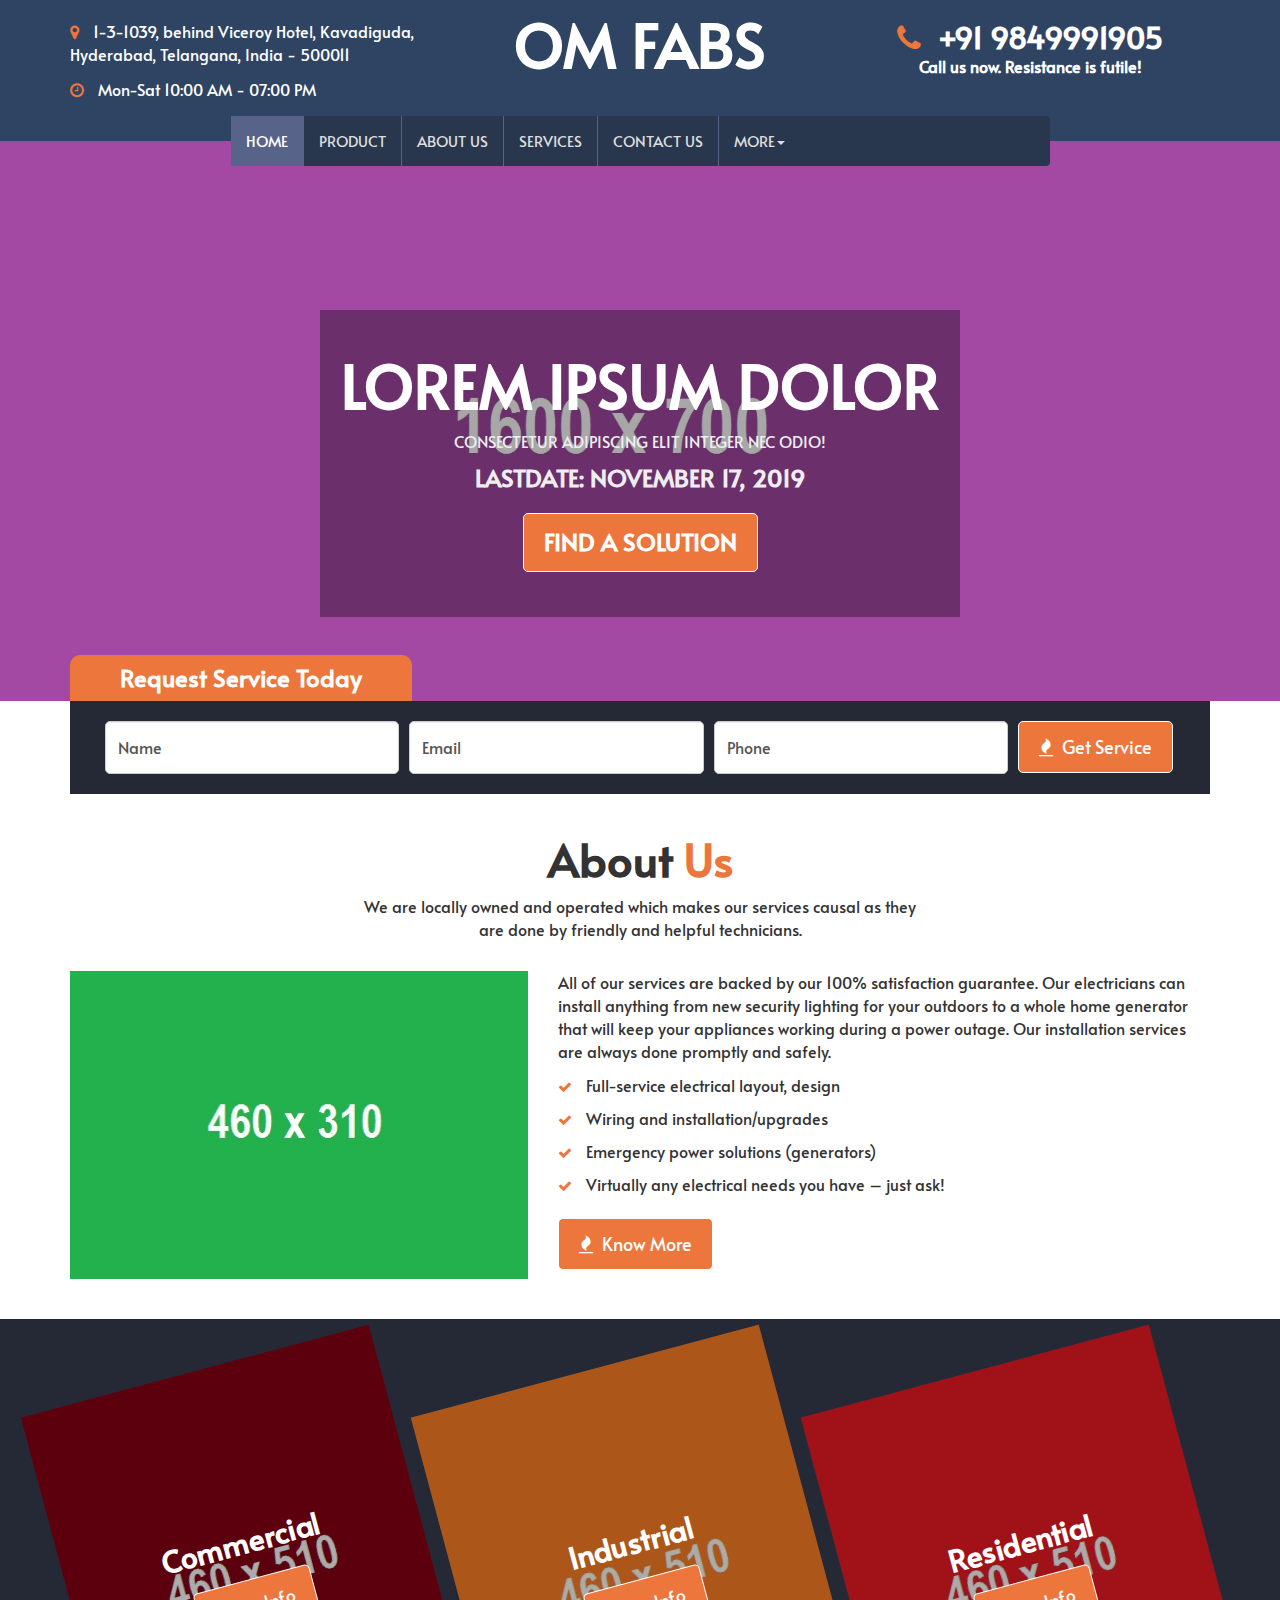
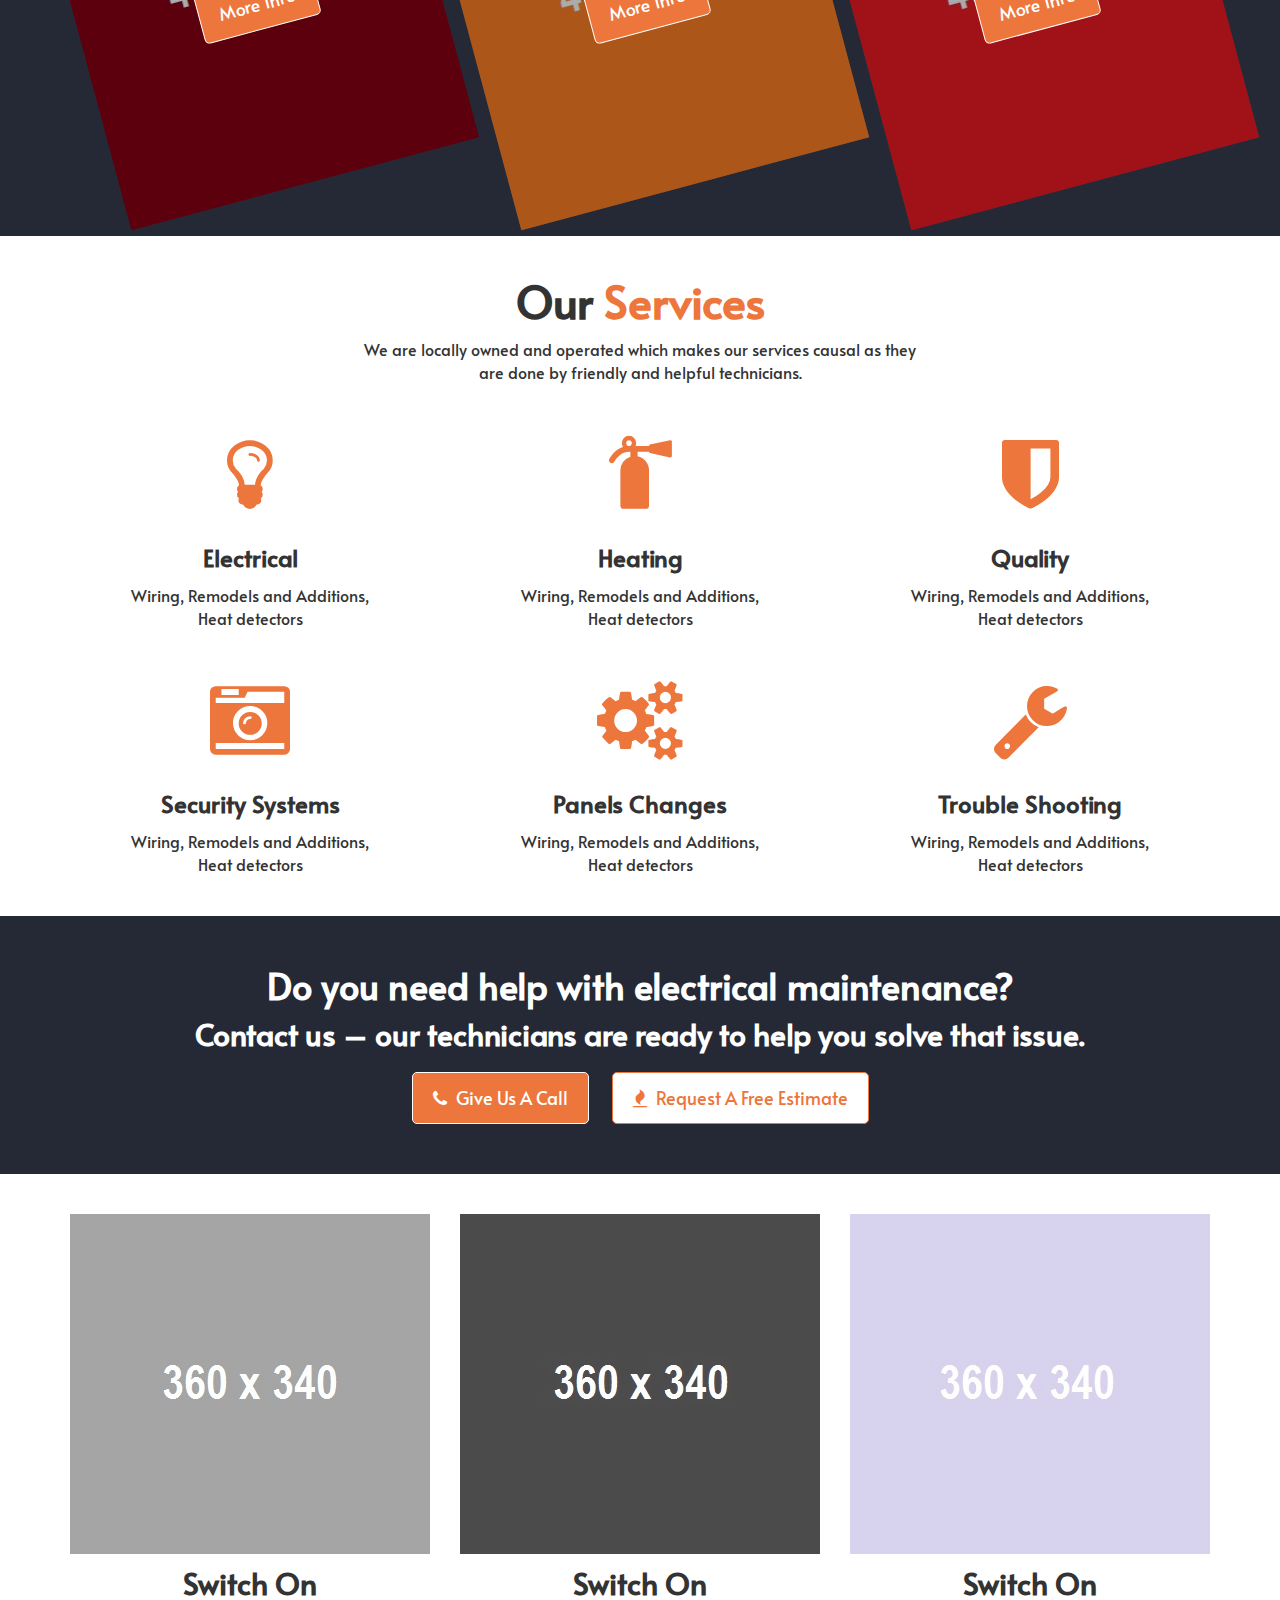
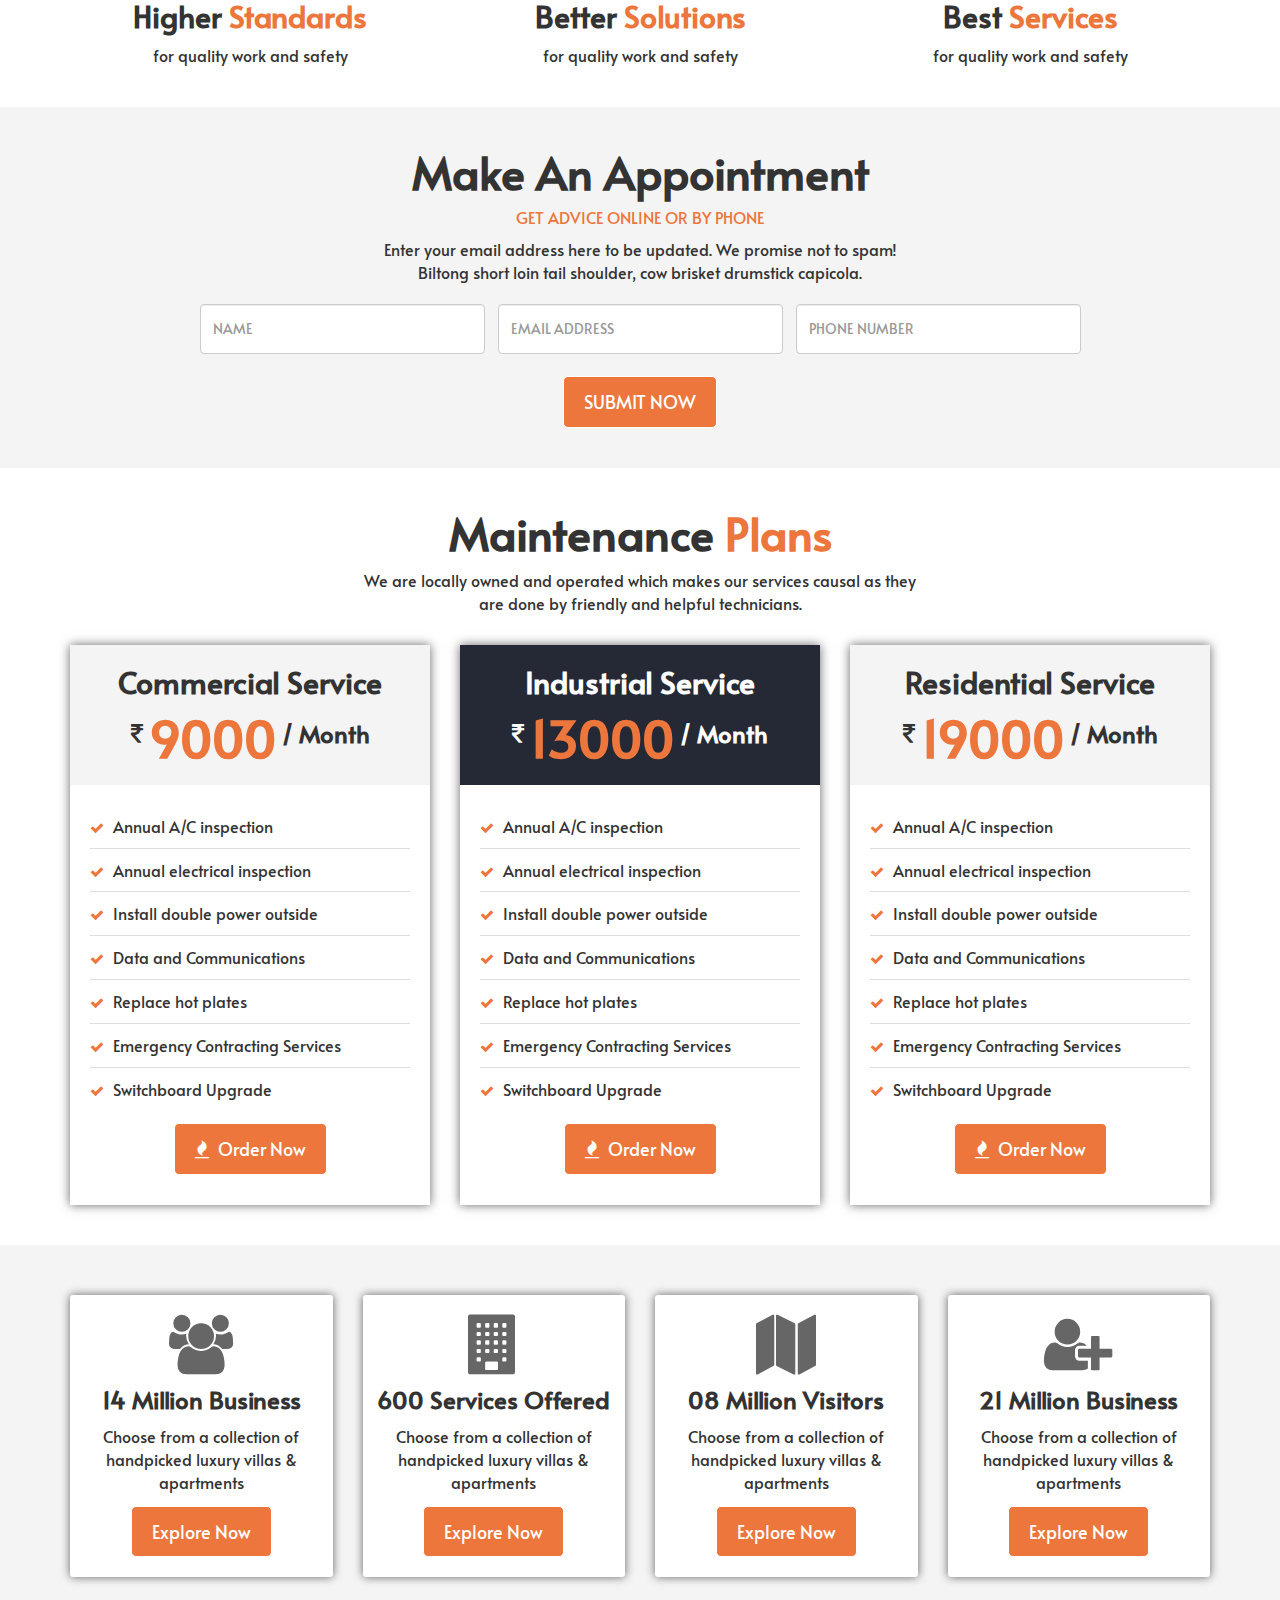
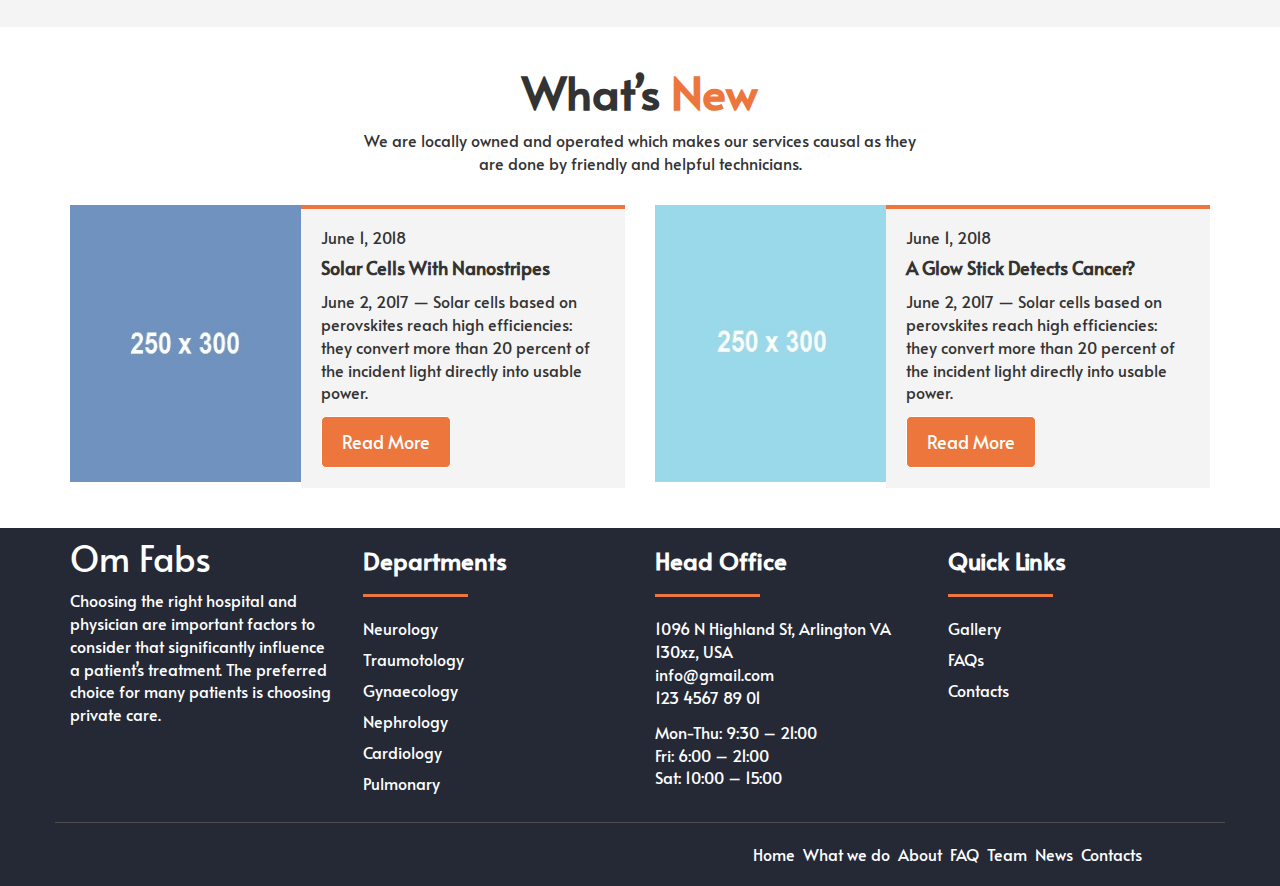
<file: index.html>
<!DOCTYPE html>
<html lang="en">
  <head>
    <meta charset="utf-8">
    <meta http-equiv="X-UA-Compatible" content="IE=edge">
    <meta name="viewport" content="width=device-width, initial-scale=1">
    <title>OM Fabs</title>
	<link href="css/bootstrap.min.css" rel="stylesheet">
	<link href="css/global.css" rel="stylesheet">
	<link href="css/index.css" rel="stylesheet">
	<link rel="stylesheet" type="text/css" href="css/font-awesome.min.css" />
	<link href="https://fonts.googleapis.com/css?family=Alata&display=swap" rel="stylesheet">
	<script src="js/jquery-2.1.1.min.js"></script>
    <script src="js/bootstrap.min.js"></script>
  </head>
  
<body>
<section id="top">
 <div class="container">
  <div class="row">
   <div class="top_1 clearfix">
    <div class="col-sm-4">
	 <div class="top_1l clearfix">
	  <p class="mgt col"><i class="fa fa-map-marker col_1"></i> 1-3-1039, behind Viceroy Hotel, Kavadiguda, Hyderabad, Telangana, India - 500011</p>
	  <p class="col"><i class="fa fa-clock-o col_1"></i> Mon-Sat 10:00 AM - 07:00 PM</p>
	 </div>
	</div>
	<div class="col-sm-4">
	 <div class="top_1m text-center clearfix">
	  <h1 class="mgt"><a href="index.html">OM FABS<span></span></a></h1>
	 </div>
	</div>
	<div class="col-sm-4">
	 <div class="top_1r text-center clearfix">
	  <h3 class="mgt"><a href="#"><i class="fa fa-phone col_1"></i> +91 9849991905 <span>Call us now. Resistance is futile!</span></a></h3>
	 </div>
	</div>
   </div>
  </div>
 </div>
</section>

<div class="main clearfix">
 <section id="header" class="clearfix">
	 <div class="container">
	  <div class="row">
	   <div class="haeder clearfix">
		<nav class="navbar">
		<div class="navbar-header">
			<button class="navbar-toggle" type="button" data-toggle="collapse" data-target=".js-navbar-collapse">
				<span class="sr-only">Toggle navigation</span>
				<span class="icon-bar"></span>
				<span class="icon-bar"></span>
				<span class="icon-bar"></span>
			</button>
			<a class="navbar-brand" href="index.html">Om Fabs</a>
		</div>
		
		
		<div class="collapse navbar-collapse js-navbar-collapse">
			<ul class="nav navbar-nav">
				<li><a class="font_tag active_tab" href="index.html">Home</a></li>
				<li><a class="font_tag" href="shop.html">Product</a></li>
				<li><a class="font_tag" href="detail.html">About Us</a></li>
				<!-- <li><a class="font_tag" href="blog.html">Blog</a></li>
				<li><a class="font_tag" href="blog_detail.html">Blog Detail</a></li> -->
				<li><a class="font_tag" href="service.html">Services</a></li>
				<li><a class="font_tag" href="contact.html">Contact Us</a></li>
				<li class="dropdown">
						  <a class="font_tag border_none" href="#" data-toggle="dropdown" role="button" aria-expanded="false">More<span class="caret"></span></a>
						  <ul class="dropdown-menu drop_1" role="menu">
							<li><a href="blog.html">Blog</a></li>
							<li><a href="blog_detail.html">Detail</a></li>
							<li><a href="service.html">Services</a></li>
							<li><a href="contact.html">Contact Us</a></li>
						  </ul>
						</li>
			</ul>
			
		</div><!-- /.nav-collapse -->
	</nav>
	   </div>
	  </div>
	 </div>
    </section>
	
 <section id="center" class="center_home clearfix">
<div class="center_main clearfix">
 <div class="w3-content w3-section clearfix">
  <img class="mySlides w3-animate-top" src="img/1.jpg" alt="abc" style="width:100%">
  <img class="mySlides w3-animate-bottom" src="img/2.jpg" alt="abc" style="width:100%">
  <img class="mySlides w3-animate-top" src="img/3.jpg" alt="abc" style="width:100%">
</div>
 <div class="center_main_1 text-center clearfix">
  <h1>LOREM IPSUM DOLOR </h1>
  <p>CONSECTETUR ADIPISCING ELIT INTEGER NEC ODIO!</p>
  <h4>LASTDATE: NOVEMBER 17, 2019</h4>
  <h4><a class="button" href="#">FIND A SOLUTION</a></h4>
 </div>
</div>
</section>
 
</div>

<section id="request">
  <div class="container">
   <div class="row">
    <div class="request_1 clearfix">
	 <div class="col-sm-12">
	  <h4 class="mgt">Request Service Today</h4>
	 </div>
	</div>
	<div class="request_2 clearfix">
	 <div class="col-sm-12">
       <input class="form-control" value="Name" type="text">
	   <input class="form-control" value="Email" type="text">
	   <input class="form-control" value="Phone" type="text">
	   <h5 class="mgt"><a class="button mgt" href="#"><i class="fa fa-fire"></i> Get Service</a></h5>
	 </div>
	</div>
   </div>
  </div>
 </section>

<section id="about_home">
 <div class="container">
  <div class="row">
   <div class="about_home_1 text-center clearfix">
    <div class="col-sm-12">
	 <h1 class="mgt">About <span class="col_1">Us</span></h1>
	 <p>We are locally owned and operated which makes our services causal as they<br> are done by friendly and helpful technicians.</p>
	</div>
   </div>
   <div class="about_home_2 clearfix">
    <div class="col-sm-5">
     <div class="about_home_2l clearfix">
	  <img src="img/4.jpg" class="iw" alt="abc">
	 </div>
	</div>
	<div class="col-sm-7">
     <div class="about_home_2r clearfix">
	  <p class="mgt">All of our services are backed by our 100% satisfaction guarantee. Our electricians can install anything from new security lighting for your outdoors to a whole home generator that will keep your appliances working during a power outage. Our installation services are always done promptly and safely.</p>
	  <ul>
	   <li><i class="fa fa-check col_1"></i> Full-service electrical layout, design</li>
	   <li><i class="fa fa-check col_1"></i> Wiring and installation/upgrades</li>
	   <li><i class="fa fa-check col_1"></i> Emergency power solutions (generators)</li>
	   <li><i class="fa fa-check col_1"></i> Virtually any electrical needs you have – just ask!</li>
	  </ul>
	  <h5><a class="button" href="#"><i class="fa fa-fire"></i> Know More</a></h5>
	 </div>
	</div>
   </div>
  </div>
 </div>
</section>

<section id="info">
 <div class="container">
  <div class="row">
   <div class="info_1 clearfix">
    <div class="col-sm-4">
	 <div class="info_1i text-center clearfix">
	  <div class="info_1im clearfix">
	   	  <h3 class="mgt col">Commercial</h3>
	     <h5><a class="button" href="#">More Info</a></h5>
	  </div>
	 </div>
	</div>
	<div class="col-sm-4">
	 <div class="info_1i info_1io text-center clearfix">
	  <div class="info_1im clearfix">
	   	  <h3 class="mgt col">Industrial</h3>
	      <h5><a class="button" href="#">More Info</a></h5>
	  </div>
	 </div>
	</div>
	<div class="col-sm-4">
	 <div class="info_1i info_1io1 text-center clearfix">
	  <div class="info_1im clearfix">
	   	 <h3 class="mgt col">Residential</h3>
	     <h5><a class="button" href="#">More Info</a></h5>
	  </div>
	 </div>
	</div>
   </div>
  </div>
 </div>
</section>

<section id="serv_home">
 <div class="container">
  <div class="row">
   <div class="about_home_1 text-center clearfix">
    <div class="col-sm-12">
	 <h1 class="mgt">Our <span class="col_1">Services</span></h1>
	 <p>We are locally owned and operated which makes our services causal as they<br> are done by friendly and helpful technicians.</p>
	</div>
   </div>
   <div class="serv_home_1 clearfix">
    <div class="col-sm-4">
	 <div class="serv_home_1i text-center clearfix">
	  <span><i class="fa fa-lightbulb-o"></i></span>
	  <h4>Electrical</h4>
	  <p>Wiring, Remodels and Additions,<br> Heat detectors</p>
	 </div>
	</div>
	<div class="col-sm-4">
	 <div class="serv_home_1i text-center clearfix">
	  <span><i class="fa fa-fire-extinguisher"></i></span>
	  <h4>Heating</h4>
	  <p>Wiring, Remodels and Additions,<br> Heat detectors</p>
	 </div>
	</div>
	<div class="col-sm-4">
	 <div class="serv_home_1i text-center clearfix">
	  <span><i class="fa fa-shield"></i></span>
	  <h4>Quality</h4>
	  <p>Wiring, Remodels and Additions,<br> Heat detectors</p>
	 </div>
	</div>
   </div>
   <div class="serv_home_1 clearfix">
    <div class="col-sm-4">
	 <div class="serv_home_1i text-center clearfix">
	  <span><i class="fa fa-camera-retro"></i></span>
	  <h4>Security Systems</h4>
	  <p>Wiring, Remodels and Additions,<br> Heat detectors</p>
	 </div>
	</div>
	<div class="col-sm-4">
	 <div class="serv_home_1i text-center clearfix">
	  <span><i class="fa fa-gears"></i></span>
	  <h4>Panels Changes</h4>
	  <p>Wiring, Remodels and Additions,<br> Heat detectors</p>
	 </div>
	</div>
	<div class="col-sm-4">
	 <div class="serv_home_1i text-center clearfix">
	  <span><i class="fa fa-wrench"></i></span>
	  <h4>Trouble Shooting</h4>
	  <p>Wiring, Remodels and Additions,<br> Heat detectors</p>
	 </div>
	</div>
   </div>
  </div>
 </div>
</section>

<section id="help">
 <div class="container">
  <div class="row">
   <div class="help_1 text-center clearfix">
    <div class="col-sm-12">
	 <h2 class="mgt col">Do you need help with electrical maintenance?</h2>
	 <h3 class="col">Contact us – our technicians are ready to help you solve that issue.</h3>
	 <h5><a class="button" href="#"><i class="fa fa-phone"></i> Give Us A Call</a></h5>
	 <h5><a class="button_1" href="#"><i class="fa fa-fire"></i> Request A Free Estimate</a></h5>
	</div>
   </div>
  </div>
 </div>
</section>

<section id="switch">
 <div class="container">
  <div class="row">
   <div class="switch_1 text-center clearfix">
    <div class="col-sm-4">
	  <div class="switch_1i clearfix">
	   <img src="img/8.jpg" class="iw" alt="abc">
	   <h3>Switch On  <br> Higher <span class="col_1">Standards</span></h3>
	   <p>for quality work and safety</p>
	  </div>
	</div>
	<div class="col-sm-4">
	  <div class="switch_1i clearfix">
	   <img src="img/9.jpg" class="iw" alt="abc">
	   <h3>Switch On <br> Better <span class="col_1">Solutions</span></h3>
	   <p>for quality work and safety</p>
	  </div>
	</div>
	<div class="col-sm-4">
	  <div class="switch_1i clearfix">
	   <img src="img/10.jpg" class="iw" alt="abc">
	   <h3>Switch On <br> Best <span class="col_1">Services</span></h3>
	   <p>for quality work and safety</p>
	  </div>
	</div>
   </div>
  </div>
 </div>
</section>

<section id="appointment">
 <div class="container">
  <div class="row">
    <div class="col-sm-12">
	 <div class="appointment_1 text-center">
	  <h1 class="mgt">Make An Appointment</h1>
	  <h6 class="col_1">GET ADVICE ONLINE OR BY PHONE</h6>
	  <p>Enter your email address here to be updated. We promise not to spam!<br>
Biltong short loin tail shoulder, cow brisket drumstick capicola.</p>
      <div class="appointment_1i clearfix">
	   <input class="form-control" placeholder="NAME" type="text">
	   <input class="form-control" placeholder="EMAIL ADDRESS" type="text">
	   <input class="form-control" placeholder="PHONE NUMBER" type="text">
	  </div>
	  <h5><a class="button" href="#">SUBMIT NOW</a></h5>
	 </div>
	</div>
  </div>
 </div>
</section>

<section id="plan">
 <div class="container">
  <div class="row">
    <div class="about_home_1 text-center clearfix">
    <div class="col-sm-12">
	 <h1 class="mgt">Maintenance  <span class="col_1">Plans</span></h1>
	 <p>We are locally owned and operated which makes our services causal as they<br> are done by friendly and helpful technicians.</p>
	</div>
   </div>
    <div class="plan_1 clearfix">
	   <div class="col-sm-4">
	    <div class="plan_1i clearfix">
		 <div class="plan_1ii text-center clearfix">
		  <h3 class="mgt">Commercial Service </h3>
		  <h4><i class="fa fa-rupee"></i> <span class="col_1">9000</span> / Month</h4>
		 </div>
		 <div class="plan_1ii1 clearfix">
		  <ul class="mgt">
				<li><i class="fa fa-check"></i> Annual A/C inspection</li>
				<li><i class="fa fa-check"></i> Annual electrical inspection</li>
				<li><i class="fa fa-check"></i> Install double power outside</li>
				<li><i class="fa fa-check"></i> Data and Communications</li>
				<li><i class="fa fa-check"></i> Replace hot plates</li>
				<li><i class="fa fa-check"></i> Emergency Contracting Services</li>
				<li class="pdb border_none"><i class="fa fa-check"></i> Switchboard Upgrade</li>
		  </ul>
		  <h5 class="text-center"><a class="button" href="#"><i class="fa fa-fire"></i> Order Now</a></h5>
		 </div>
		</div>
	   </div>
	   <div class="col-sm-4">
	    <div class="plan_1i clearfix">
		 <div class="plan_1ii plan_1iio text-center clearfix">
		  <h3 class="mgt col">Industrial Service </h3>
		  <h4 class="col"><i class="fa fa-rupee"></i> <span class="col_1">13000</span> / Month</h4>
		 </div>
		 <div class="plan_1ii1 clearfix">
		  <ul class="mgt">
				<li><i class="fa fa-check"></i> Annual A/C inspection</li>
				<li><i class="fa fa-check"></i> Annual electrical inspection</li>
				<li><i class="fa fa-check"></i> Install double power outside</li>
				<li><i class="fa fa-check"></i> Data and Communications</li>
				<li><i class="fa fa-check"></i> Replace hot plates</li>
				<li><i class="fa fa-check"></i> Emergency Contracting Services</li>
				<li class="pdb border_none"><i class="fa fa-check"></i> Switchboard Upgrade</li>
		  </ul>
		  <h5 class="text-center"><a class="button" href="#"><i class="fa fa-fire"></i> Order Now</a></h5>
		 </div>
		</div>
	   </div>
	   <div class="col-sm-4">
	    <div class="plan_1i clearfix">
		 <div class="plan_1ii text-center clearfix">
		  <h3 class="mgt">Residential Service  </h3>
		  <h4><i class="fa fa-rupee"></i> <span class="col_1">19000</span> / Month</h4>
		 </div>
		 <div class="plan_1ii1 clearfix">
		  <ul class="mgt">
				<li><i class="fa fa-check"></i> Annual A/C inspection</li>
				<li><i class="fa fa-check"></i> Annual electrical inspection</li>
				<li><i class="fa fa-check"></i> Install double power outside</li>
				<li><i class="fa fa-check"></i> Data and Communications</li>
				<li><i class="fa fa-check"></i> Replace hot plates</li>
				<li><i class="fa fa-check"></i> Emergency Contracting Services</li>
				<li class="pdb border_none"><i class="fa fa-check"></i> Switchboard Upgrade</li>
		  </ul>
		  <h5 class="text-center"><a class="button" href="#"><i class="fa fa-fire"></i> Order Now</a></h5>
		 </div>
		</div>
	   </div>
	 </div>
  </div>
 </div>
</section>

<section id="proj_h">
 <div class="container">
  <div class="row">
   <div class="proj_h1 clearfix">
    <div class="col-sm-3">
	 <div class="proj_h1i text-center clearfix">
	  <span><i class="fa fa-users"></i></span>
	  <h4>14 Million Business</h4>
	  <p>Choose from a collection of handpicked luxury villas &amp; apartments</p>
	  <h5><a class="button mgt" href="#">Explore Now</a></h5>
	 </div>
	</div>
	<div class="col-sm-3">
	 <div class="proj_h1i text-center clearfix">
	  <span><i class="fa fa-building"></i></span>
	  <h4>600 Services Offered</h4>
	  <p>Choose from a collection of handpicked luxury villas &amp; apartments</p>
	  <h5><a class="button mgt" href="#">Explore Now</a></h5>
	 </div>
	</div>
	<div class="col-sm-3">
	 <div class="proj_h1i text-center clearfix">
	  <span><i class="fa fa-map"></i></span>
	  <h4>08 Million Visitors</h4>
	  <p>Choose from a collection of handpicked luxury villas &amp; apartments</p>
	  <h5><a class="button mgt" href="#">Explore Now</a></h5>
	 </div>
	</div>
	<div class="col-sm-3">
	 <div class="proj_h1i text-center clearfix">
	  <span><i class="fa fa-user-plus"></i></span>
	  <h4>21 Million Business</h4>
	  <p>Choose from a collection of handpicked luxury villas &amp; apartments</p>
	  <h5><a class="button mgt" href="#">Explore Now</a></h5>
	 </div>
	</div>
   </div>
  </div>
 </div>
</section>

<section id="trend">
 <div class="container">
  <div class="row">
   <div class="about_home_1 text-center clearfix">
    <div class="col-sm-12">
	 <h1 class="mgt">What’s   <span class="col_1">New</span></h1>
	 <p>We are locally owned and operated which makes our services causal as they<br> are done by friendly and helpful technicians.</p>
	</div>
   </div>
   <div class="trend_1 clearfix">
    <div class="col-sm-6">
	 <div class="trend_1i clearfix">
	  <div class="col-sm-5 space_all">
	   <div class="trend_1il clearfix">
	    <img src="img/11.jpg" class="iw" alt="abc">
	   </div>
	  </div>
	  <div class="col-sm-7 space_all">
	   <div class="trend_1ir clearfix">
	   <h6 class="mgt">June 1, 2018</h6>
	   <h5 class="bold">Solar Cells With Nanostripes</h5>
	   <p>June 2, 2017 — Solar cells based on perovskites reach high efficiencies: they convert more than 20 percent of the incident light directly into usable power.</p>
	   <h5><a class="button mgt" href="#">Read More</a></h5>
	   </div>
	  </div>
	 </div>
	</div>
	<div class="col-sm-6">
	 <div class="trend_1i clearfix">
	  <div class="col-sm-5 space_all">
	   <div class="trend_1il clearfix">
	    <img src="img/12.jpg" class="iw" alt="abc">
	   </div>
	  </div>
	  <div class="col-sm-7 space_all">
	   <div class="trend_1ir clearfix">
	   <h6 class="mgt">June 1, 2018</h6>
	   <h5 class="bold">A Glow Stick  Detects Cancer?</h5>
	   <p>June 2, 2017 — Solar cells based on perovskites reach high efficiencies: they convert more than 20 percent of the incident light directly into usable power.</p>
	   <h5><a class="button mgt" href="#">Read More</a></h5>
	   </div>
	  </div>
	 </div>
	</div>
   </div>
  </div>
 </div>
</section>

<section id="footer">
 <div class="container">
  <div class="row">
   <div class="footer_2 clearfix">
    <div class="col-sm-3">
	 <div class="footer_2i clearfix">
	    <a class="navbar-brand" href="index.html"> Om Fabs </a>
	    <p class="col">Choosing the right hospital and physician are important factors to consider that significantly influence a patient’s treatment. The preferred choice for many patients is choosing private care.</p>
	 </div>
	</div>
	<div class="col-sm-3">
	 <div class="footer_2i1 clearfix">
	  <h4 class="mgt col">Departments</h4>
	  <hr>
	  <ul>
	   <li><a class="col" href="#">Neurology</a></li>
	   <li><a class="col" href="#">Traumotology</a></li>
	   <li><a class="col" href="#">Gynaecology</a></li>
	   <li><a class="col" href="#">Nephrology</a></li>
	   <li><a class="col" href="#">Cardiology</a></li>
	   <li><a class="col" href="#">Pulmonary</a></li>
	  </ul>
	 </div>
	</div>
	<div class="col-sm-3">
	 <div class="footer_2i1 clearfix">
	  <h4 class="mgt col">Head Office</h4>
	  <hr>
	  <p class="col">1096 N Highland St, Arlington
VA 130xz, USA<br>
info@gmail.com<br>
123 4567 89 01</p>
     <p class="col">Mon-Thu: 9:30 – 21:00<br>
Fri: 6:00 – 21:00<br>
Sat: 10:00 – 15:00</p>
	 </div>
	</div>
	<div class="col-sm-3">
	 <div class="footer_2i1 clearfix">
	  <h4 class="mgt col">Quick Links</h4>
	  <hr>
	  <ul>
	   <li><a class="col" href="#">Gallery</a></li>
	   <li><a class="col" href="#">FAQs</a></li>
	   <li><a class="col" href="#">Contacts</a></li>
	  </ul>
	 </div>
	</div>
   </div>
   <div class="footer_3 clearfix">
	 <div class="col-sm-7">
	  <div class="footer_3l clearfix">
       <!-- <p class="mgt col">© 2013 Your Website Name. All Rights Reserved | Design by <a class="col" href="http://www.templateonweb.com">TemplateOnWeb</a></p> -->
	  </div>
	 </div>
	 <div class="col-sm-5">
	  <div class="footer_3r clearfix">
       <ul class="mgt">
	    <li><a href="#">Home</a></li>
		<li><a href="#">What we do</a></li>
		<li><a href="#">About</a></li>
		<li><a href="#">FAQ</a></li>
		<li><a href="#">Team</a></li>
		<li><a href="#">News</a></li>
		<li><a href="#">Contacts</a></li>
	   </ul>
	  </div>
	 </div>
	</div>
  </div>
 </div>
</section>

<script>
var myIndex = 0;
carousel();

function carousel() {
  var i;
  var x = document.getElementsByClassName("mySlides");
  for (i = 0; i < x.length; i++) {
    x[i].style.display = "none";  
  }
  myIndex++;
  if (myIndex > x.length) {myIndex = 1}    
  x[myIndex-1].style.display = "block";  
  setTimeout(carousel, 2500);    
}
</script>
</body>
 
</html>
</file>
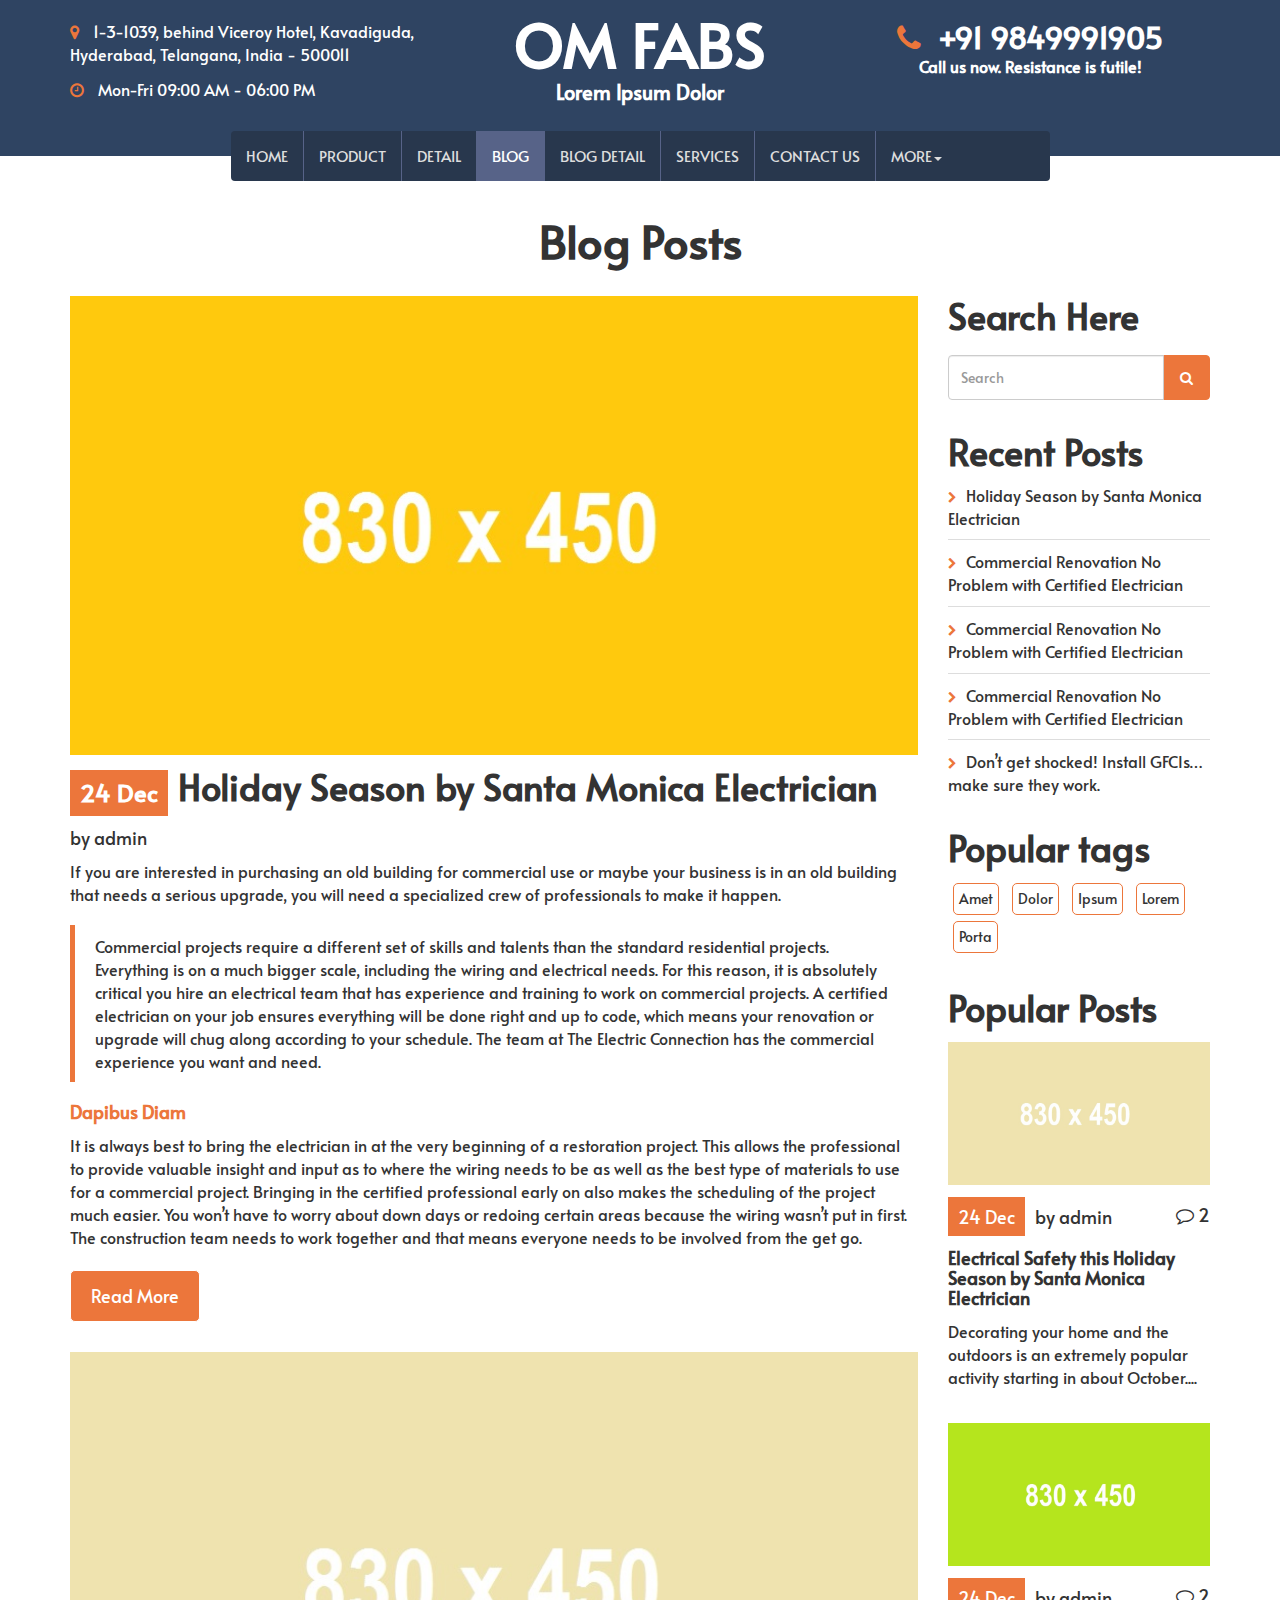
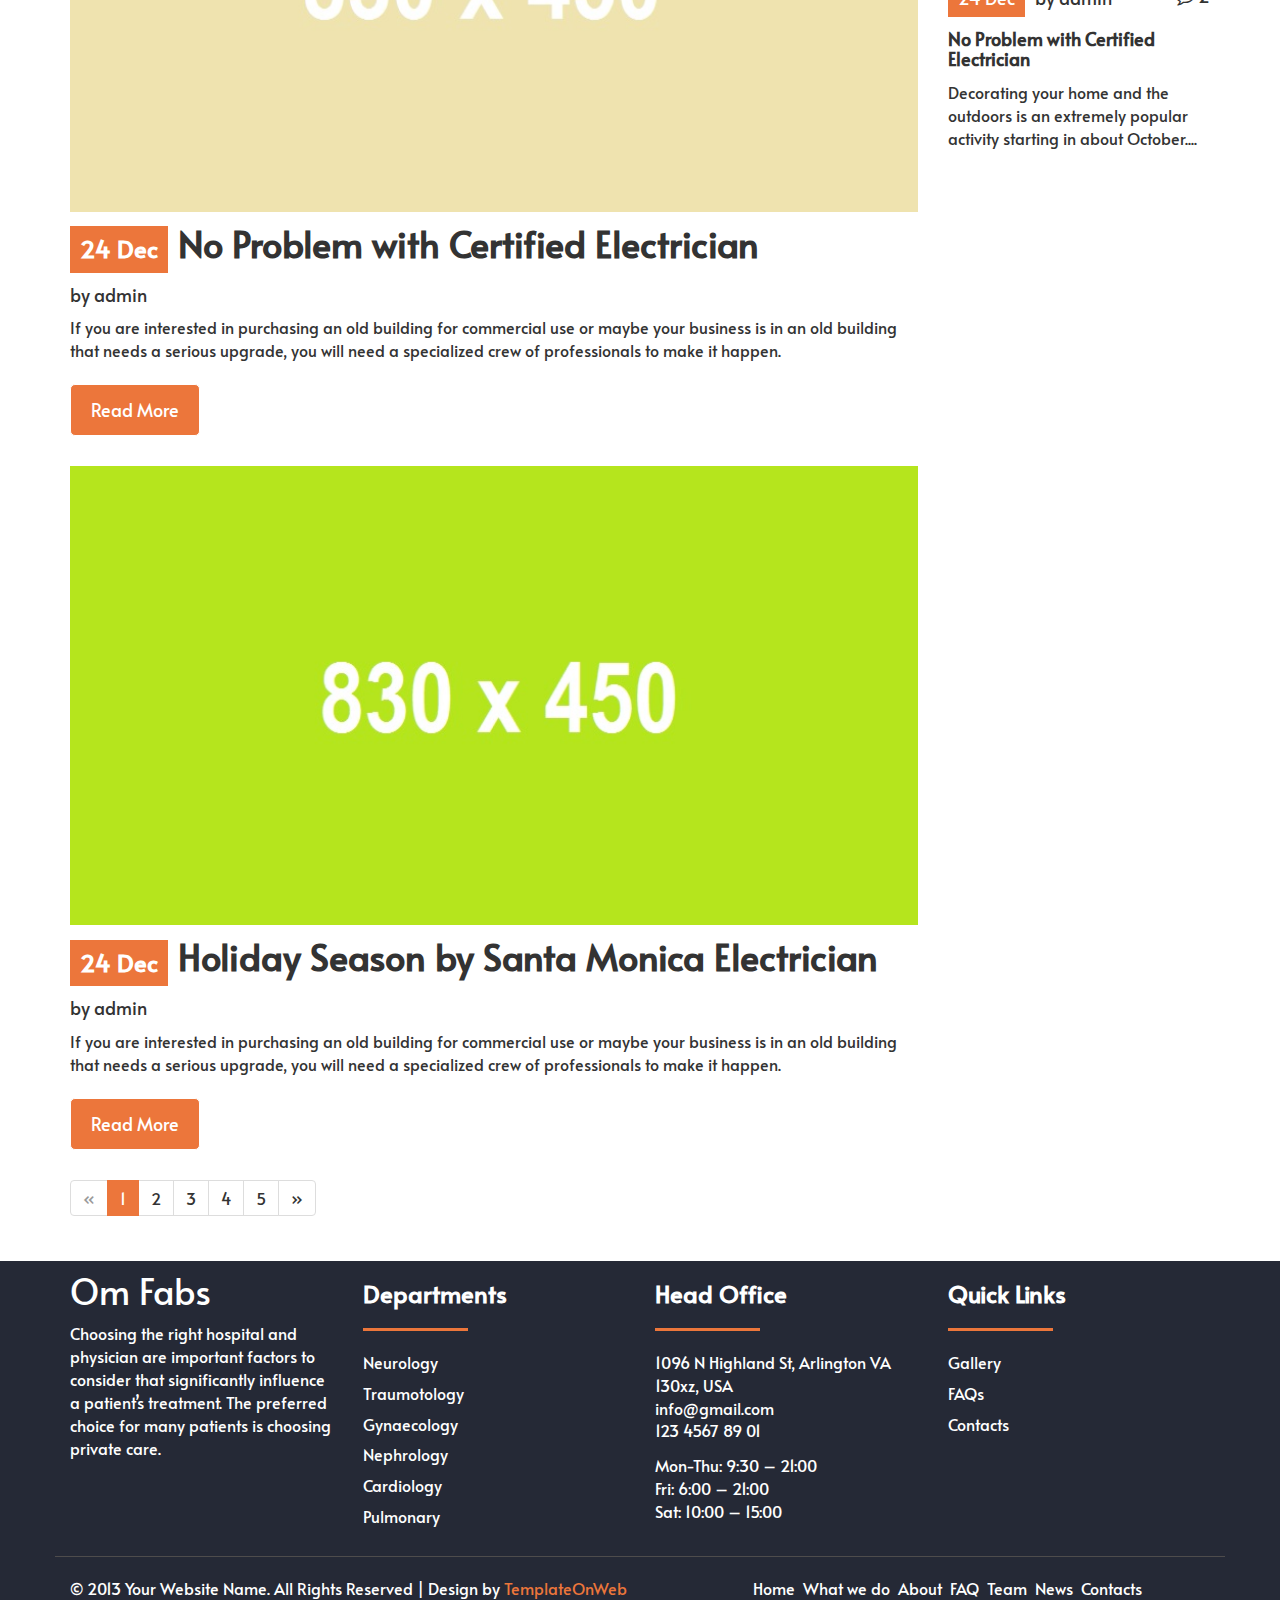
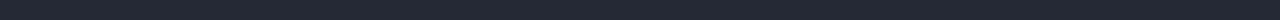
<file: blog.html>
<!DOCTYPE html>
<html lang="en">
  <head>
    <meta charset="utf-8">
    <meta http-equiv="X-UA-Compatible" content="IE=edge">
    <meta name="viewport" content="width=device-width, initial-scale=1">
    <title>OM FABS</title>
	<link href="css/bootstrap.min.css" rel="stylesheet">
	<link href="css/global.css" rel="stylesheet">
	<link href="css/blog.css" rel="stylesheet">
	<link rel="stylesheet" type="text/css" href="css/font-awesome.min.css" />
	<link href="https://fonts.googleapis.com/css?family=Alata&display=swap" rel="stylesheet">
	<script src="js/jquery-2.1.1.min.js"></script>
    <script src="js/bootstrap.min.js"></script>
  </head>
  
<body>
 <section id="top">
 <div class="container">
  <div class="row">
   <div class="top_1 clearfix">
    <div class="col-sm-4">
	 <div class="top_1l clearfix">
	  <p class="mgt col"><i class="fa fa-map-marker col_1"></i>  1-3-1039, behind Viceroy Hotel, Kavadiguda, Hyderabad, Telangana, India - 500011</p>
	  <p class="col"><i class="fa fa-clock-o col_1"></i> Mon-Fri 09:00 AM - 06:00 PM</p>
	 </div>
	</div>
	<div class="col-sm-4">
	 <div class="top_1m text-center clearfix">
	  <h1 class="mgt"><a href="index.html">OM FABS <span>Lorem Ipsum Dolor</span></a></h1>
	 </div>
	</div>
	<div class="col-sm-4">
	 <div class="top_1r text-center clearfix">
	  <h3 class="mgt"><a href="#"><i class="fa fa-phone col_1"></i> +91 9849991905 <span>Call us now. Resistance is futile!</span></a></h3>
	 </div>
	</div>
   </div>
  </div>
 </div>
</section>

<div class="main clearfix">
  <section id="header" class="clearfix">
	 <div class="container">
	  <div class="row">
	   <div class="haeder clearfix">
		<nav class="navbar">
		<div class="navbar-header">
			<button class="navbar-toggle" type="button" data-toggle="collapse" data-target=".js-navbar-collapse">
				<span class="sr-only">Toggle navigation</span>
				<span class="icon-bar"></span>
				<span class="icon-bar"></span>
				<span class="icon-bar"></span>
			</button>
			<a class="navbar-brand" href="index.html">OM FABS</a>
		</div>
		
		
		<div class="collapse navbar-collapse js-navbar-collapse">
			<ul class="nav navbar-nav">
				<li><a class="font_tag" href="index.html">Home</a></li>
				<li><a class="font_tag" href="shop.html">Product</a></li>
				<li><a class="font_tag" href="detail.html">Detail</a></li>
				<li><a class="font_tag active_tab" href="blog.html">Blog</a></li>
				<li><a class="font_tag" href="blog_detail.html">Blog Detail</a></li>
				<li><a class="font_tag" href="service.html">Services</a></li>
				<li><a class="font_tag" href="contact.html">Contact Us</a></li>
				<li class="dropdown">
						  <a class="font_tag border_none" href="#" data-toggle="dropdown" role="button" aria-expanded="false">More<span class="caret"></span></a>
						  <ul class="dropdown-menu drop_1" role="menu">
							<li><a href="blog.html">Blog</a></li>
							<li><a href="blog_detail.html">Detail</a></li>
							<li><a href="service.html">Services</a></li>
							<li><a href="contact.html">Contact Us</a></li>
						  </ul>
						</li>
			</ul>
			
		</div><!-- /.nav-collapse -->
	</nav>
	   </div>
	  </div>
	 </div>
    </section>
</div>
	
<section id="center" class="center_shop clearfix">
 <div class="container">
  <div class="row">
   <div class="center_shop_1 text-center clearfix">
    <div class="col-sm-12">
	 <h1 class="mgt">Blog Posts</h1>
	</div>
   </div>
   <div class="blog_1 clearfix">
   <div class="col-sm-9">
    <div class="blog_1l mgt clearfix">
	 <a href="blog_detail.html"><img src="img/30.jpg" class="iw" alt="abc"></a>
	 <h2><a href="blog_detail.html"><span>24 Dec </span>Holiday Season by Santa Monica Electrician</a></h2>
	 <h5>by admin </h5>
	 <p>If you are interested in purchasing an old building for commercial use or maybe your business is in an old building that needs a serious upgrade, you will need a specialized crew of professionals to make it happen.</p>
	 <blockquote class="para_1"><p class="mgt">Commercial projects require a different set of skills and talents than the standard residential projects. Everything is on a much bigger scale, including the wiring and electrical needs. For this reason, it is absolutely critical you hire an electrical team that has experience and training to work on commercial projects. A certified electrician on your job ensures everything will be done right and up to code, which means your renovation or upgrade will chug along according to your schedule. The team at The Electric Connection has the commercial experience you want and need.</p></blockquote>
	 <h5 class="col_1 bold">Dapibus Diam</h5>
	 <p>It is always best to bring the electrician in at the very beginning of a restoration project. This allows the professional to provide valuable insight and input as to where the wiring needs to be as well as the best type of materials to use for a commercial project. Bringing in the certified professional early on also makes the scheduling of the project much easier. You won’t have to worry about down days or redoing certain areas because the wiring wasn’t put in first. The construction team needs to work together and that means everyone needs to be involved from the get go.</p>
	 <h5><a class="button" href="blog_detail.html">Read More</a></h5>
	</div>
	<div class="blog_1l clearfix">
	 <a href="blog_detail.html"><img src="img/31.jpg" class="iw" alt="abc"></a>
	 <h2><a href="blog_detail.html"><span>24 Dec </span>No Problem with Certified Electrician</a></h2>
	 <h5>by admin </h5>
	 <p>If you are interested in purchasing an old building for commercial use or maybe your business is in an old building that needs a serious upgrade, you will need a specialized crew of professionals to make it happen.</p>
	 <h5><a class="button" href="blog_detail.html">Read More</a></h5>
	</div>
	<div class="blog_1l clearfix">
	 <a href="blog_detail.html"><img src="img/32.jpg" class="iw" alt="abc"></a>
	 <h2><a href="blog_detail.html"><span>24 Dec </span>Holiday Season by Santa Monica Electrician</a></h2>
	 <h5>by admin </h5>
	 <p>If you are interested in purchasing an old building for commercial use or maybe your business is in an old building that needs a serious upgrade, you will need a specialized crew of professionals to make it happen.</p>
	 <h5><a class="button" href="blog_detail.html">Read More</a></h5>
	</div>
	<div class="center_product_1r4r clearfix">
	  <div class="col-sm-12 space_all">
	   <ul class="pagination mgt">
              <li class="disabled"><a href="blog_detail.html">«</a></li>
              <li class="active"><a href="blog_detail.html">1 <span class="sr-only">(current)</span></a></li>
              <li><a href="blog_detail.html">2</a></li>
              <li><a href="blog_detail.html">3</a></li>
              <li><a href="blog_detail.html">4</a></li>
              <li><a href="blog_detail.html">5</a></li>
              <li><a href="blog_detail.html">»</a></li>
            </ul>
	  </div>
	 </div>
   </div>
   <div class="col-sm-3">
    <div class="blog_1r clearfix">
	 <h2 class="mgt">Search Here</h2>
	 <div class="input-group">
		<input type="text" class="form-control" placeholder="Search">
		<span class="input-group-btn">
		<button class="btn btn-primary" type="button">
			<i class="fa fa-search"></i></button>
		</span>												
	 </div><br>
	 <h2>Recent Posts</h2>
	 <ul>
	  <li><a href="blog_detail.html"><i class="fa fa-chevron-right"></i> Holiday Season by Santa Monica Electrician</a></li>
	  <li><a href="blog_detail.html"><i class="fa fa-chevron-right"></i> Commercial Renovation No Problem with Certified Electrician</a></li>
	  <li><a href="blog_detail.html"><i class="fa fa-chevron-right"></i> Commercial Renovation No Problem with Certified Electrician</a></li>
	  <li><a href="blog_detail.html"><i class="fa fa-chevron-right"></i> Commercial Renovation No Problem with Certified Electrician</a></li>
	  <li class="pdb border_none"><a href="blog_detail.html"><i class="fa fa-chevron-right"></i> Don’t get shocked! Install GFCIs… make sure they work.</a></li>
	 </ul>
	</div><br>
	<div class="blog_1r1 clearfix">
	 <h2>Popular tags</h2>
	 <ul>
	  <li><a href="blog_detail.html">Amet</a></li>
	  <li><a href="blog_detail.html">Dolor</a></li>
	  <li><a href="blog_detail.html">Ipsum</a></li>
	  <li><a href="blog_detail.html">Lorem</a></li>
	  <li><a href="blog_detail.html">Porta</a></li>
	 </ul>
	</div><br>
	<div class="blog_1r1 clearfix">
	 <h2>Popular Posts</h2>
	 <div class="blog_1r1i clearfix">
	 <a href="blog_detail.html"><img src="img/31.jpg" class="iw" alt="abc"></a>
	 <h5><a href="blog_detail.html"><span class="span_1">24 Dec </span>by admin <span class="pull-right span_2"><i class="fa fa-comment-o"></i> 2</span></a></h5>
	 <h5 class="bold"><a  href="blog_detail.html">Electrical Safety this Holiday Season by Santa Monica Electrician</a></h5>
	 <p>Decorating your home and the outdoors is an extremely popular activity starting in about October....</p>
	</div><br>
	 <div class="blog_1r1i clearfix">
	 <a href="blog_detail.html"><img src="img/32.jpg" class="iw" alt="abc"></a>
	 <h5><a href="blog_detail.html"><span class="span_1">24 Dec </span>by admin <span class="pull-right span_2"><i class="fa fa-comment-o"></i> 2</span></a></h5>
	 <h5 class="bold"><a  href="blog_detail.html">No Problem with Certified Electrician</a></h5>
	 <p>Decorating your home and the outdoors is an extremely popular activity starting in about October....</p>
	</div>
	</div>
   </div>
  </div>
  </div>
  
 </div>
</section>
 
<section id="footer">
 <div class="container">
  <div class="row">
   <div class="footer_2 clearfix">
    <div class="col-sm-3">
	 <div class="footer_2i clearfix">
	    <a class="navbar-brand" href="index.html"> Om Fabs </a>
	    <p class="col">Choosing the right hospital and physician are important factors to consider that significantly influence a patient’s treatment. The preferred choice for many patients is choosing private care.</p>
	 </div>
	</div>
	<div class="col-sm-3">
	 <div class="footer_2i1 clearfix">
	  <h4 class="mgt col">Departments</h4>
	  <hr>
	  <ul>
	   <li><a class="col" href="#">Neurology</a></li>
	   <li><a class="col" href="#">Traumotology</a></li>
	   <li><a class="col" href="#">Gynaecology</a></li>
	   <li><a class="col" href="#">Nephrology</a></li>
	   <li><a class="col" href="#">Cardiology</a></li>
	   <li><a class="col" href="#">Pulmonary</a></li>
	  </ul>
	 </div>
	</div>
	<div class="col-sm-3">
	 <div class="footer_2i1 clearfix">
	  <h4 class="mgt col">Head Office</h4>
	  <hr>
	  <p class="col">1096 N Highland St, Arlington
VA 130xz, USA<br>
info@gmail.com<br>
123 4567 89 01</p>
     <p class="col">Mon-Thu: 9:30 – 21:00<br>
Fri: 6:00 – 21:00<br>
Sat: 10:00 – 15:00</p>
	 </div>
	</div>
	<div class="col-sm-3">
	 <div class="footer_2i1 clearfix">
	  <h4 class="mgt col">Quick Links</h4>
	  <hr>
	  <ul>
	   <li><a class="col" href="#">Gallery</a></li>
	   <li><a class="col" href="#">FAQs</a></li>
	   <li><a class="col" href="#">Contacts</a></li>
	  </ul>
	 </div>
	</div>
   </div>
   <div class="footer_3 clearfix">
	 <div class="col-sm-7">
	  <div class="footer_3l clearfix">
       <p class="mgt col">© 2013 Your Website Name. All Rights Reserved | Design by <a class="col" href="http://www.templateonweb.com">TemplateOnWeb</a></p>
	  </div>
	 </div>
	 <div class="col-sm-5">
	  <div class="footer_3r clearfix">
       <ul class="mgt">
	    <li><a href="#">Home</a></li>
		<li><a href="#">What we do</a></li>
		<li><a href="#">About</a></li>
		<li><a href="#">FAQ</a></li>
		<li><a href="#">Team</a></li>
		<li><a href="#">News</a></li>
		<li><a href="#">Contacts</a></li>
	   </ul>
	  </div>
	 </div>
	</div>
  </div>
 </div>
</section>

</body>
 
</html>
</file>
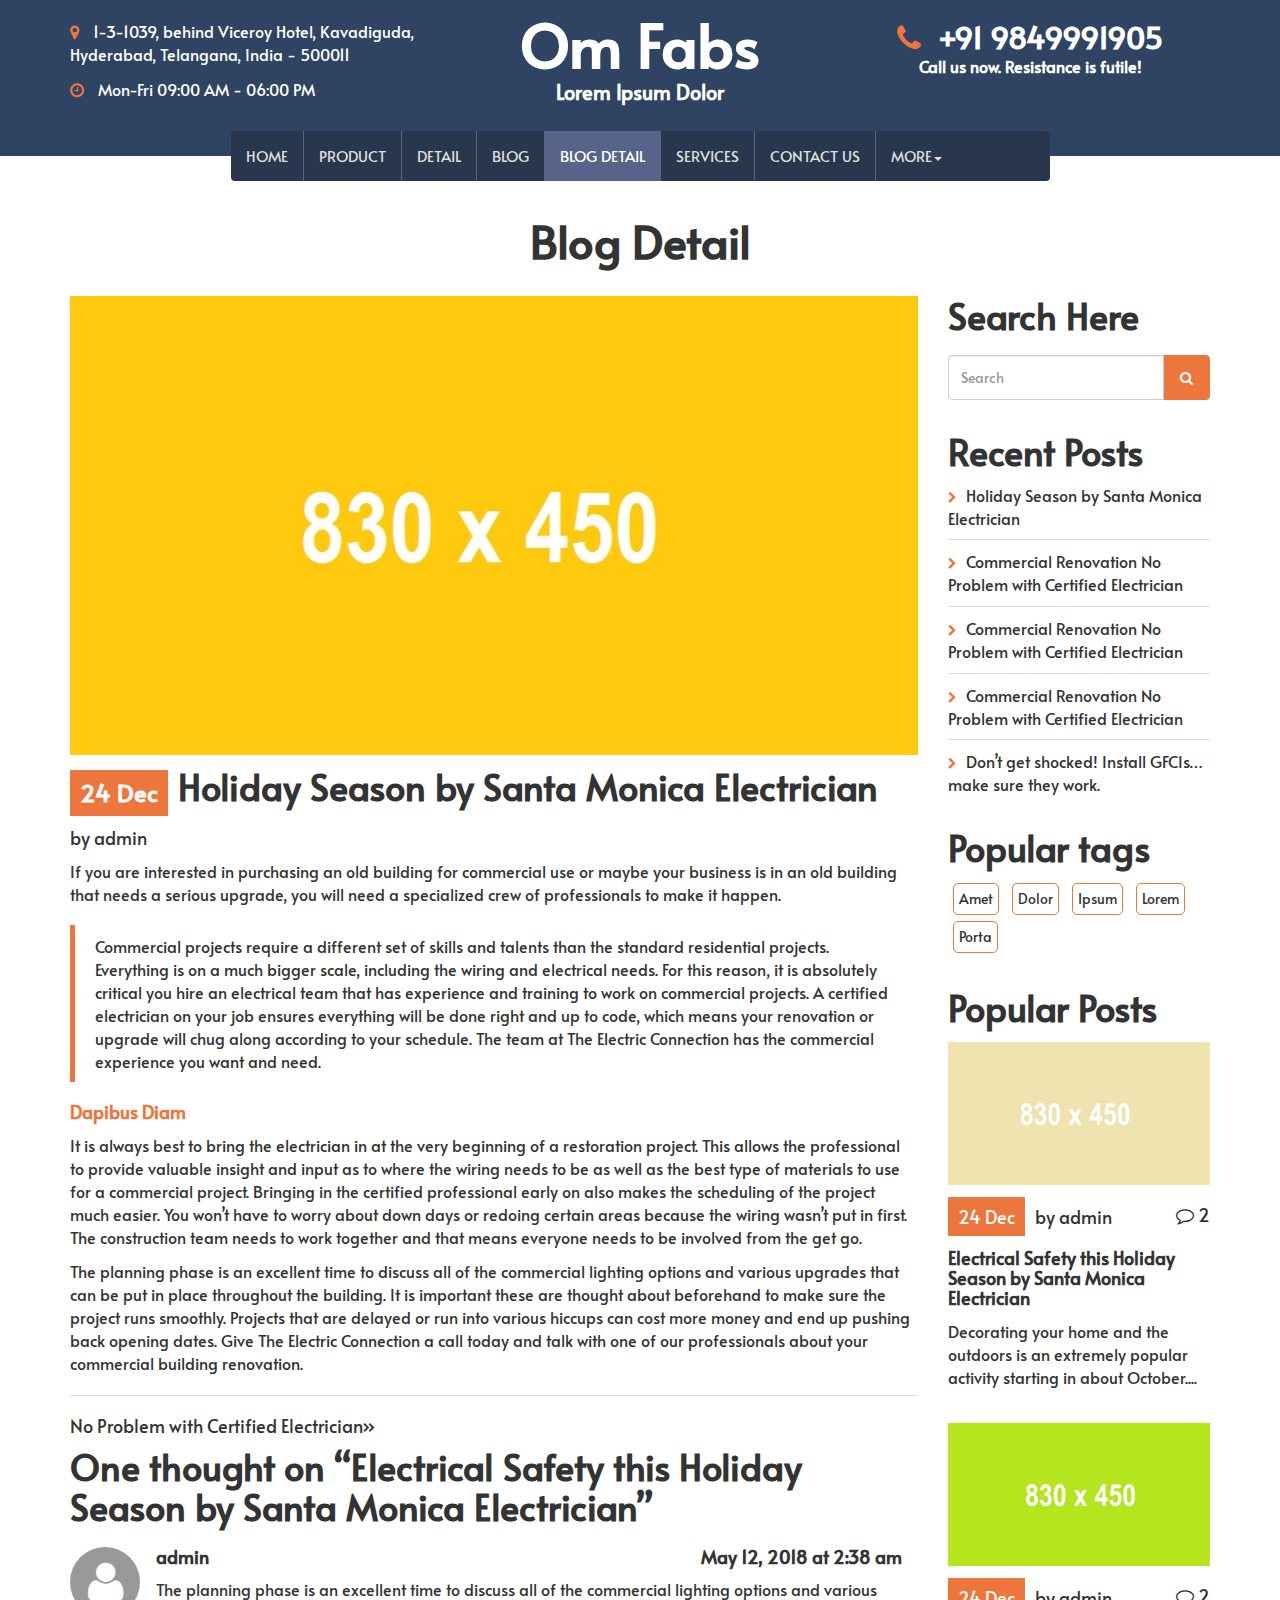
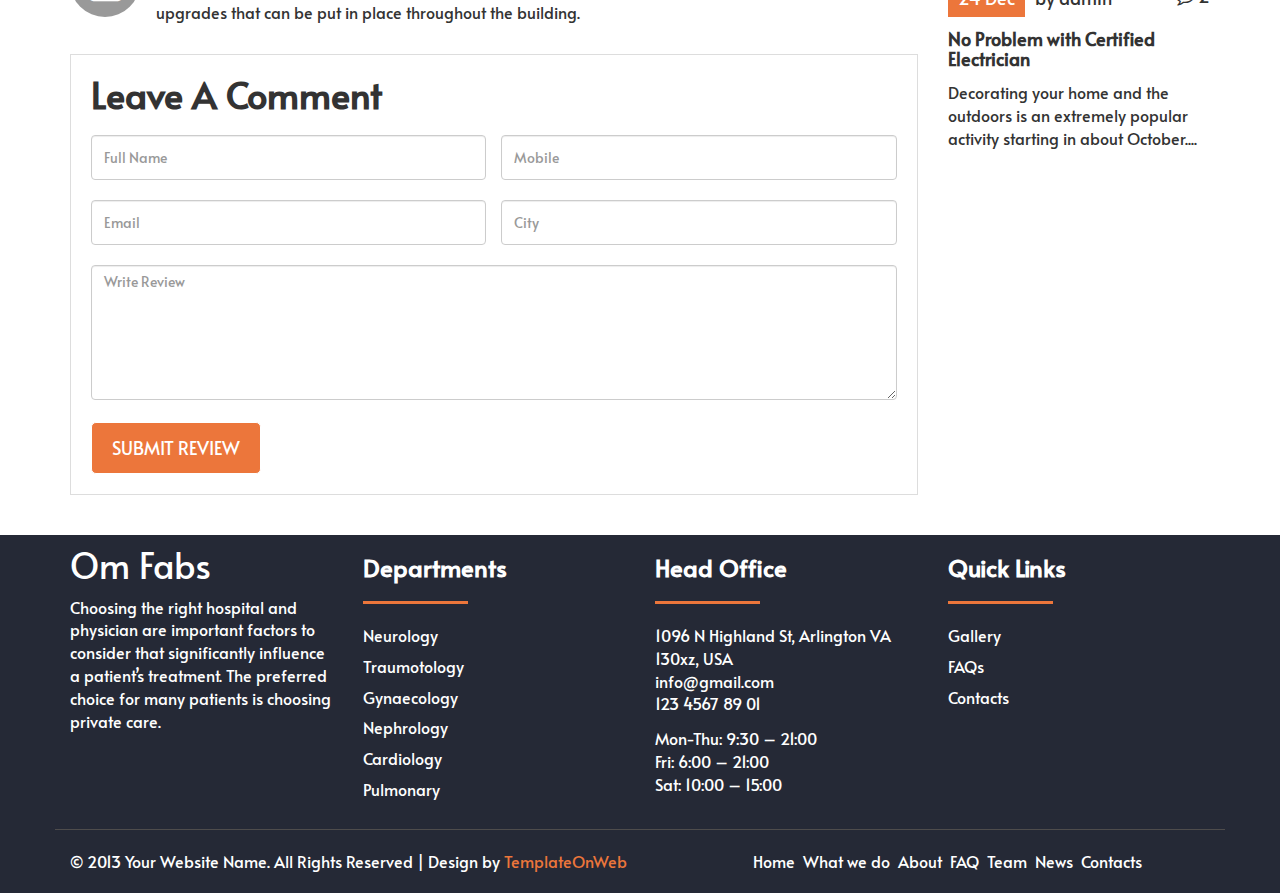
<file: blog_detail.html>
<!DOCTYPE html>
<html lang="en">
  <head>
    <meta charset="utf-8">
    <meta http-equiv="X-UA-Compatible" content="IE=edge">
    <meta name="viewport" content="width=device-width, initial-scale=1">
    <title>Om Fabs</title>
	<link href="css/bootstrap.min.css" rel="stylesheet">
	<link href="css/global.css" rel="stylesheet">
	<link href="css/blog_detail.css" rel="stylesheet">
	<link rel="stylesheet" type="text/css" href="css/font-awesome.min.css" />
	<link href="https://fonts.googleapis.com/css?family=Alata&display=swap" rel="stylesheet">
	<script src="js/jquery-2.1.1.min.js"></script>
    <script src="js/bootstrap.min.js"></script>
  </head>
  
<body>
 <section id="top">
 <div class="container">
  <div class="row">
   <div class="top_1 clearfix">
    <div class="col-sm-4">
	 <div class="top_1l clearfix">
	  <p class="mgt col"><i class="fa fa-map-marker col_1"></i>  1-3-1039, behind Viceroy Hotel, Kavadiguda, Hyderabad, Telangana, India - 500011</p>
	  <p class="col"><i class="fa fa-clock-o col_1"></i> Mon-Fri 09:00 AM - 06:00 PM</p>
	 </div>
	</div>
	<div class="col-sm-4">
	 <div class="top_1m text-center clearfix">
	  <h1 class="mgt"><a href="index.html">Om Fabs <span>Lorem Ipsum Dolor</span></a></h1>
	 </div>
	</div>
	<div class="col-sm-4">
	 <div class="top_1r text-center clearfix">
	  <h3 class="mgt"><a href="#"><i class="fa fa-phone col_1"></i> +91 9849991905 <span>Call us now. Resistance is futile!</span></a></h3>
	 </div>
	</div>
   </div>
  </div>
 </div>
</section>

<div class="main clearfix">
 <section id="header" class="clearfix">
	 <div class="container">
	  <div class="row">
	   <div class="haeder clearfix">
		<nav class="navbar">
		<div class="navbar-header">
			<button class="navbar-toggle" type="button" data-toggle="collapse" data-target=".js-navbar-collapse">
				<span class="sr-only">Toggle navigation</span>
				<span class="icon-bar"></span>
				<span class="icon-bar"></span>
				<span class="icon-bar"></span>
			</button>
			<a class="navbar-brand" href="index.html">Om Fabs</a>
		</div>
		
		
		<div class="collapse navbar-collapse js-navbar-collapse">
			<ul class="nav navbar-nav">
				<li><a class="font_tag" href="index.html">Home</a></li>
				<li><a class="font_tag" href="shop.html">Product</a></li>
				<li><a class="font_tag" href="detail.html">Detail</a></li>
				<li><a class="font_tag" href="blog.html">Blog</a></li>
				<li><a class="font_tag active_tab" href="blog_detail.html">Blog Detail</a></li>
				<li><a class="font_tag" href="service.html">Services</a></li>
				<li><a class="font_tag" href="contact.html">Contact Us</a></li>
				<li class="dropdown">
						  <a class="font_tag border_none" href="#" data-toggle="dropdown" role="button" aria-expanded="false">More<span class="caret"></span></a>
						  <ul class="dropdown-menu drop_1" role="menu">
							<li><a href="blog.html">Blog</a></li>
							<li><a href="blog_detail.html">Detail</a></li>
							<li><a href="service.html">Services</a></li>
							<li><a href="contact.html">Contact Us</a></li>
						  </ul>
						</li>
			</ul>
			
		</div><!-- /.nav-collapse -->
	</nav>
	   </div>
	  </div>
	 </div>
    </section>
</div>
	
<section id="center" class="center_shop clearfix">
 <div class="container">
  <div class="row">
   <div class="center_shop_1 text-center clearfix">
    <div class="col-sm-12">
	 <h1 class="mgt">Blog Detail</h1>
	</div>
   </div>
   <div class="blog_1 clearfix">
   <div class="col-sm-9">
    <div class="blog_1l mgt clearfix">
	 <a href="#"><img src="img/30.jpg" class="iw" alt="abc"></a>
	 <h2><a href="#"><span>24 Dec </span>Holiday Season by Santa Monica Electrician</a></h2>
	 <h5>by admin </h5>
	 <p>If you are interested in purchasing an old building for commercial use or maybe your business is in an old building that needs a serious upgrade, you will need a specialized crew of professionals to make it happen.</p>
	 <blockquote class="para_1"><p class="mgt">Commercial projects require a different set of skills and talents than the standard residential projects. Everything is on a much bigger scale, including the wiring and electrical needs. For this reason, it is absolutely critical you hire an electrical team that has experience and training to work on commercial projects. A certified electrician on your job ensures everything will be done right and up to code, which means your renovation or upgrade will chug along according to your schedule. The team at The Electric Connection has the commercial experience you want and need.</p></blockquote>
	 <h5 class="col_1 bold">Dapibus Diam</h5>
	 <p>It is always best to bring the electrician in at the very beginning of a restoration project. This allows the professional to provide valuable insight and input as to where the wiring needs to be as well as the best type of materials to use for a commercial project. Bringing in the certified professional early on also makes the scheduling of the project much easier. You won’t have to worry about down days or redoing certain areas because the wiring wasn’t put in first. The construction team needs to work together and that means everyone needs to be involved from the get go.</p>
	 <p>The planning phase is an excellent time to discuss all of the commercial lighting options and various upgrades that can be put in place throughout the building. It is important these are thought about beforehand to make sure the project runs smoothly. Projects that are delayed or run into various hiccups can cost more money and end up pushing back opening dates. Give The Electric Connection a call today and talk with one of our professionals about your commercial building renovation.</p>
	</div>
	<div class="blog_1l1 clearfix">
	  <h5 class="mgt">No Problem with Certified Electrician»</h5>
	  <h2>One thought on “Electrical Safety this Holiday Season by Santa Monica Electrician”</h2>
	</div>
	<div class="blog_1l2 clearfix">
	 <div class="col-sm-1 space_all">
	  <div class="blog_1l2l clearfix">
	   <span><i class="fa fa-user"></i></span>
	  </div>
	 </div>
	 <div class="col-sm-11">
	  <div class="blog_1l2r clearfix">
	   <h5 class="bold mgt">admin <span class="pull-right">May 12, 2018 at 2:38 am</span></h5>
	   <p>The planning phase is an excellent time to discuss all of the commercial lighting options and various upgrades that can be put in place throughout the building.</p>
	  </div>
	 </div>
	</div>
	<div class="detail_hli3 clearfix">
        <h2 class="mgt">Leave A Comment</h2>
		
		<div class="detail_hli3i clearfix">
		 <div class="col-sm-6 space_left">
		  <input class="form-control" placeholder="Full Name" type="text">
		 </div>
		 <div class="col-sm-6 space_left">
		  <input class="form-control" placeholder="Mobile" type="text">
		 </div>
		</div>
		<div class="detail_hli3i clearfix">
		 <div class="col-sm-6 space_left">
		  <input class="form-control" placeholder="Email" type="text">
		 </div>
		 <div class="col-sm-6 space_left">
		  <input class="form-control" placeholder="City" type="text">
		 </div>
		</div>
		<div class="detail_hli3i clearfix">
		 <div class="col-sm-12 space_left">
		  <textarea class="form-control form_1" placeholder="Write Review"></textarea>
		 </div>
		</div>
		<h5><a class="button" href="#">SUBMIT REVIEW</a></h5>
	  </div>
   </div>
   <div class="col-sm-3">
    <div class="blog_1r clearfix">
	 <h2 class="mgt">Search Here</h2>
	 <div class="input-group">
		<input type="text" class="form-control" placeholder="Search">
		<span class="input-group-btn">
		<button class="btn btn-primary" type="button">
			<i class="fa fa-search"></i></button>
		</span>												
	 </div><br>
	 <h2>Recent Posts</h2>
	 <ul>
	  <li><a href="#"><i class="fa fa-chevron-right"></i> Holiday Season by Santa Monica Electrician</a></li>
	  <li><a href="#"><i class="fa fa-chevron-right"></i> Commercial Renovation No Problem with Certified Electrician</a></li>
	  <li><a href="#"><i class="fa fa-chevron-right"></i> Commercial Renovation No Problem with Certified Electrician</a></li>
	  <li><a href="#"><i class="fa fa-chevron-right"></i> Commercial Renovation No Problem with Certified Electrician</a></li>
	  <li class="pdb border_none"><a href="#"><i class="fa fa-chevron-right"></i> Don’t get shocked! Install GFCIs… make sure they work.</a></li>
	 </ul>
	</div><br>
	<div class="blog_1r1 clearfix">
	 <h2>Popular tags</h2>
	 <ul>
	  <li><a href="#">Amet</a></li>
	  <li><a href="#">Dolor</a></li>
	  <li><a href="#">Ipsum</a></li>
	  <li><a href="#">Lorem</a></li>
	  <li><a href="#">Porta</a></li>
	 </ul>
	</div><br>
	<div class="blog_1r1 clearfix">
	 <h2>Popular Posts</h2>
	 <div class="blog_1r1i clearfix">
	 <a href="#"><img src="img/31.jpg" class="iw" alt="abc"></a>
	 <h5><a href="#"><span class="span_1">24 Dec </span>by admin <span class="pull-right span_2"><i class="fa fa-comment-o"></i> 2</span></a></h5>
	 <h5 class="bold"><a  href="#">Electrical Safety this Holiday Season by Santa Monica Electrician</a></h5>
	 <p>Decorating your home and the outdoors is an extremely popular activity starting in about October....</p>
	</div><br>
	 <div class="blog_1r1i clearfix">
	 <a href="#"><img src="img/32.jpg" class="iw" alt="abc"></a>
	 <h5><a href="#"><span class="span_1">24 Dec </span>by admin <span class="pull-right span_2"><i class="fa fa-comment-o"></i> 2</span></a></h5>
	 <h5 class="bold"><a  href="#">No Problem with Certified Electrician</a></h5>
	 <p>Decorating your home and the outdoors is an extremely popular activity starting in about October....</p>
	</div>
	</div>
   </div>
  </div>
  </div>
  
 </div>
</section>
 
<section id="footer">
 <div class="container">
  <div class="row">
   <div class="footer_2 clearfix">
    <div class="col-sm-3">
	 <div class="footer_2i clearfix">
	    <a class="navbar-brand" href="index.html"> Om Fabs </a>
	    <p class="col">Choosing the right hospital and physician are important factors to consider that significantly influence a patient’s treatment. The preferred choice for many patients is choosing private care.</p>
	 </div>
	</div>
	<div class="col-sm-3">
	 <div class="footer_2i1 clearfix">
	  <h4 class="mgt col">Departments</h4>
	  <hr>
	  <ul>
	   <li><a class="col" href="#">Neurology</a></li>
	   <li><a class="col" href="#">Traumotology</a></li>
	   <li><a class="col" href="#">Gynaecology</a></li>
	   <li><a class="col" href="#">Nephrology</a></li>
	   <li><a class="col" href="#">Cardiology</a></li>
	   <li><a class="col" href="#">Pulmonary</a></li>
	  </ul>
	 </div>
	</div>
	<div class="col-sm-3">
	 <div class="footer_2i1 clearfix">
	  <h4 class="mgt col">Head Office</h4>
	  <hr>
	  <p class="col">1096 N Highland St, Arlington
VA 130xz, USA<br>
info@gmail.com<br>
123 4567 89 01</p>
     <p class="col">Mon-Thu: 9:30 – 21:00<br>
Fri: 6:00 – 21:00<br>
Sat: 10:00 – 15:00</p>
	 </div>
	</div>
	<div class="col-sm-3">
	 <div class="footer_2i1 clearfix">
	  <h4 class="mgt col">Quick Links</h4>
	  <hr>
	  <ul>
	   <li><a class="col" href="#">Gallery</a></li>
	   <li><a class="col" href="#">FAQs</a></li>
	   <li><a class="col" href="#">Contacts</a></li>
	  </ul>
	 </div>
	</div>
   </div>
   <div class="footer_3 clearfix">
	 <div class="col-sm-7">
	  <div class="footer_3l clearfix">
       <p class="mgt col">© 2013 Your Website Name. All Rights Reserved | Design by <a class="col" href="http://www.templateonweb.com">TemplateOnWeb</a></p>
	  </div>
	 </div>
	 <div class="col-sm-5">
	  <div class="footer_3r clearfix">
       <ul class="mgt">
	    <li><a href="#">Home</a></li>
		<li><a href="#">What we do</a></li>
		<li><a href="#">About</a></li>
		<li><a href="#">FAQ</a></li>
		<li><a href="#">Team</a></li>
		<li><a href="#">News</a></li>
		<li><a href="#">Contacts</a></li>
	   </ul>
	  </div>
	 </div>
	</div>
  </div>
 </div>
</section>

</body>
 
</html>
</file>
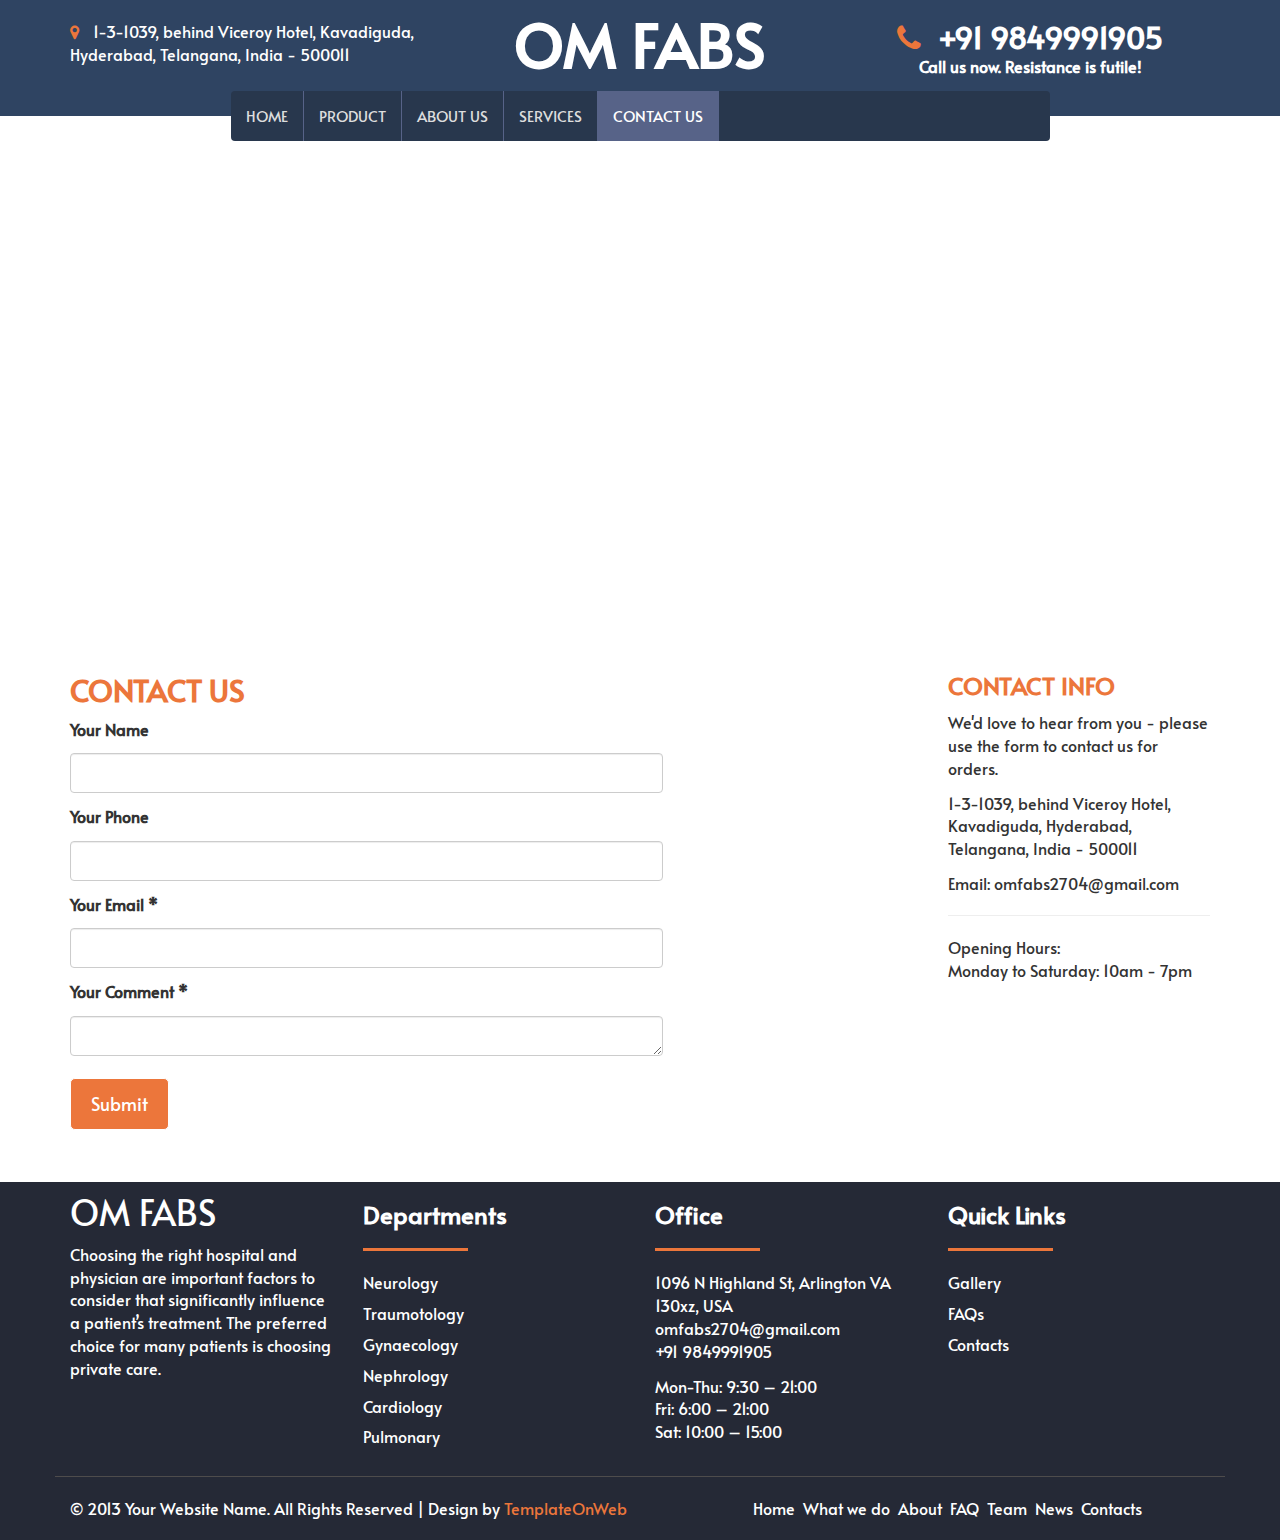
<file: contact.html>
<!DOCTYPE html>
<html lang="en">
  <head>
    <meta charset="utf-8">
    <meta http-equiv="X-UA-Compatible" content="IE=edge">
    <meta name="viewport" content="width=device-width, initial-scale=1">
    <title>OM FABS</title>
	<link href="css/bootstrap.min.css" rel="stylesheet">
	<link href="css/global.css" rel="stylesheet">
	<link href="css/contact.css" rel="stylesheet">
	<link rel="stylesheet" type="text/css" href="css/font-awesome.min.css" />
	<link href="https://fonts.googleapis.com/css?family=Alata&display=swap" rel="stylesheet">
	<script src="js/jquery-2.1.1.min.js"></script>
    <script src="js/bootstrap.min.js"></script>
  </head>
  
<body>
 <section id="top">
 <div class="container">
  <div class="row">
   <div class="top_1 clearfix">
    <div class="col-sm-4">
	 <div class="top_1l clearfix">
	  <p class="mgt col"><i class="fa fa-map-marker col_1"></i> 1-3-1039, behind Viceroy Hotel, Kavadiguda, Hyderabad, Telangana, India - 500011</p>
	  <!-- <p class="col"><i class="fa fa-clock-o col_1"></i> Mon-Fri 09:00 AM - 06:00 PM</p> -->
	 </div>
	</div>
	<div class="col-sm-4">
	 <div class="top_1m text-center clearfix">
	  <h1 class="mgt"><a href="index.html">OM FABS <span></span></a></h1>
	 </div>
	</div>
	<div class="col-sm-4">
	 <div class="top_1r text-center clearfix">
	  <h3 class="mgt"><a href="#"><i class="fa fa-phone col_1"></i> +91 9849991905 <span>  Call us now. Resistance is futile!</span></a></h3>
	 </div>
	</div>
   </div>
  </div>
 </div>
</section>

<div class="main clearfix">
<section id="header" class="clearfix">
	 <div class="container">
	  <div class="row">
	   <div class="haeder clearfix">
		<nav class="navbar">
		<div class="navbar-header">
			<button class="navbar-toggle" type="button" data-toggle="collapse" data-target=".js-navbar-collapse">
				<span class="sr-only">Toggle navigation</span>
				<span class="icon-bar"></span>
				<span class="icon-bar"></span>
				<span class="icon-bar"></span>
			</button>
			<a class="navbar-brand" href="index.html">OM FABS</a>
		</div>
		
		
		<div class="collapse navbar-collapse js-navbar-collapse">
			<ul class="nav navbar-nav">
				<li><a class="font_tag" href="index.html">Home</a></li>
				<li><a class="font_tag" href="shop.html">Product</a></li>
				<li><a class="font_tag" href="detail.html">ABOUT US</a></li>
				<!-- <li><a class="font_tag" href="blog.html">Blog</a></li>
				<li><a class="font_tag" href="blog_detail.html">Blog Detail</a></li> -->
				<li><a class="font_tag" href="service.html">Services</a></li>
				<li><a class="font_tag active_tab" href="contact.html">Contact Us</a></li>
				<!-- <li class="dropdown">
						  <a class="font_tag border_none" href="#" data-toggle="dropdown" role="button" aria-expanded="false">More<span class="caret"></span></a>
						  <ul class="dropdown-menu drop_1" role="menu">
							<li><a href="blog.html">Blog</a></li>
							<li><a href="blog_detail.html">Detail</a></li>
							<li><a href="service.html">Services</a></li>
							<li><a href="contact.html">Contact Us</a></li>
						  </ul>
						</li>  -->
			</ul>
			
		</div><!-- /.nav-collapse -->
	</nav>
	   </div>
	  </div>
	 </div>
    </section>
</div>
	
<section id="center" class="clearfix center_contact">
 <div class="container">
  <div class="row">
     <div class="contact_1 clearfix">
		 <div class="col-sm-12">
			<iframe src="https://www.google.com/maps/embed?pb=!1m18!1m12!1m3!1d237.92124818822467!2d78.48845928865359!3d17.424262204270672!2m3!1f0!2f0!3f0!3m2!1i1024!2i768!4f13.1!3m3!1m2!1s0x3bcb9974966ffe79%3A0x195a39c521f98337!2sOm%20Fabs!5e0!3m2!1sen!2sin!4v1675187206521!5m2!1sen!2sin" width="100%" height="450px" style="border:0;" allowfullscreen="" frameborder="0"></iframe>
			<!-- <iframe src="https://maps.google.com/maps?q=1/3/1039,,behind%20Viceroy%20Hotel,kawadiguda%20,Hyderabad%20-%20500011,%20Telangana,%20India&t=&z=13&ie=UTF8&iwloc=&output=embed" width="100%" height="450px" frameborder="0" style="border:0" allowfullscreen=""></iframe> -->
		  <!-- <iframe src="https://www.google.com/maps/embed?pb=!1m18!1m12!1m3!1d114964.53925916665!2d-80.29949920266738!3d25.782390733064336!2m3!1f0!2f0!3f0!3m2!1i1024!2i768!4f13.1!3m3!1m2!1s0x88d9b0a20ec8c111%3A0xff96f271ddad4f65!2sMiami%2C+FL%2C+USA!5e0!3m2!1sen!2sin!4v1530774403788" width="100%" height="450px" frameborder="0" style="border:0" allowfullscreen=""></iframe> -->
		 </div>
	 </div> 
	 <div class="contact_2 clearfix">
		<div class="col-sm-9">
		 <div class="contact_2l clearfix">
		  <!-- <h6>Home / Contact</h6> -->
		  <h1 id="msg"></h1>
		  <form >
		  <h3 class="col_1">CONTACT US</h3>
		  <!-- <p>Comodous et accusamus et iusto odios un dignissimos ducimus qui blan ditiis prasixer esentium voluptatum un deleniti atqueste sites excep turiitate non providentsimils. Nemo enim ipsam voluptatem quia voluptas sit aspernatur aut odit aut fugit, consequunturser magni halothemes - premium shopify templates & themes sequi nesciunt lorem ipsum dolor sit amet isse potenti. Vesquam ante aliquet lacusemper loremous.</p> -->
		  <h6 class="bold">Your Name</h6>
		  <input class="form-control" type="text" id="name" name="name">
		   <h6 class="bold">Your Phone</h6>
		  <input class="form-control" type="text" id="phone" name="phone">
		   <h6 class="bold">Your Email <span class="col_2">*</span></h6>
		  <input class="form-control" type="text" id="email" name="email">
		  <h6 class="bold">Your Comment <span class="col_2">*</span></h6>
		  <textarea class="form-control " id="comment" name="comment" cols="30" rows="10"></textarea>
		  <h5><input type="submit" class="button" id="sub"></h5>
		  </form>
		  <p id="msg"></p>
		 </div>
		</div>
		<div class="col-sm-3">
		 <div class="contact_2r clearfix">
		  <h4 class="col_1">CONTACT INFO</h4>
		  <p>We'd love to hear from you - please use the form to contact us for orders.</p>
		  <p>1-3-1039, behind Viceroy Hotel, Kavadiguda, Hyderabad, Telangana, India - 500011</p>
           <p>Email: omfabs2704@gmail.com</p>
           <hr>
		   <p>Opening Hours:<br>
Monday to Saturday: 10am - 7pm</p>
		 </div>
		</div>
	 </div>
  </div>
 </div>	 
</section>
 
<section id="footer">
 <div class="container">
  <div class="row">
   <div class="footer_2 clearfix">
    <div class="col-sm-3">
	 <div class="footer_2i clearfix">
	    <a class="navbar-brand" href="index.html"> OM FABS </a>
	    <p class="col">Choosing the right hospital and physician are important factors to consider that significantly influence a patient’s treatment. The preferred choice for many patients is choosing private care.</p>
	 </div>
	</div>
	<div class="col-sm-3">
	 <div class="footer_2i1 clearfix">
	  <h4 class="mgt col">Departments</h4>
	  <hr>
	 <ul>
	   <li><a class="col" href="#">Neurology</a></li>
	   <li><a class="col" href="#">Traumotology</a></li>
	   <li><a class="col" href="#">Gynaecology</a></li>
	   <li><a class="col" href="#">Nephrology</a></li>
	   <li><a class="col" href="#">Cardiology</a></li>
	   <li><a class="col" href="#">Pulmonary</a></li>
	  </ul> 
	 </div>
	</div>
	<div class="col-sm-3">
	 <div class="footer_2i1 clearfix">
	  <h4 class="mgt col">Office</h4>
	  <hr>
	  <p class="col">1096 N Highland St, Arlington
VA 130xz, USA<br>
omfabs2704@gmail.com<br>
+91 9849991905</p>
     <p class="col">Mon-Thu: 9:30 – 21:00<br>
Fri: 6:00 – 21:00<br>
Sat: 10:00 – 15:00</p>
	 </div>
	</div>
	<div class="col-sm-3">
	 <div class="footer_2i1 clearfix">
	  <h4 class="mgt col">Quick Links</h4>
	  <hr>
	  <ul>
	   <li><a class="col" href="#">Gallery</a></li>
	   <li><a class="col" href="#">FAQs</a></li>
	   <li><a class="col" href="#">Contacts</a></li>
	  </ul>
	 </div>
	</div>
   </div>
   <div class="footer_3 clearfix">
	 <div class="col-sm-7">
	  <div class="footer_3l clearfix">
     <p class="mgt col">© 2013 Your Website Name. All Rights Reserved | Design by <a class="col" href="http://www.templateonweb.com">TemplateOnWeb</a></p>
	  </div>
	 </div>
	 <div class="col-sm-5">
	  <div class="footer_3r clearfix">
       <ul class="mgt">
	    <li><a href="#">Home</a></li>
		<li><a href="#">What we do</a></li>
		<li><a href="#">About</a></li>
		<li><a href="#">FAQ</a></li>
		<li><a href="#">Team</a></li>
		<li><a href="#">News</a></li>
		<li><a href="#">Contacts</a></li>
	   </ul>
	  </div>
	 </div>
	</div>
  </div>
 </div>
</section>
<script>
	let form = document.querySelector("form");
	form.addEventListener('submit', (e) => {
		e.preventDefault();
		document.querySelector("#sub").value = "Submiting..";
		let data = new FormData(form);
		fetch('https://script.google.com/macros/s/AKfycbyNUdMFE8jMLxceTtL_2WvzJvpl19daFtC3z90as20VfwsRCLVB_ihoteHApWxTLkwogw/exec', {
				method: "POST",
				body: data
			})
			.then(res => res.text())
			.then(data => {
				document.querySelector("#msg").innerHTML = data;
				document.querySelector("#sub").value = "Submit"
			});
	})
</script>
</body>

</html>
</file>
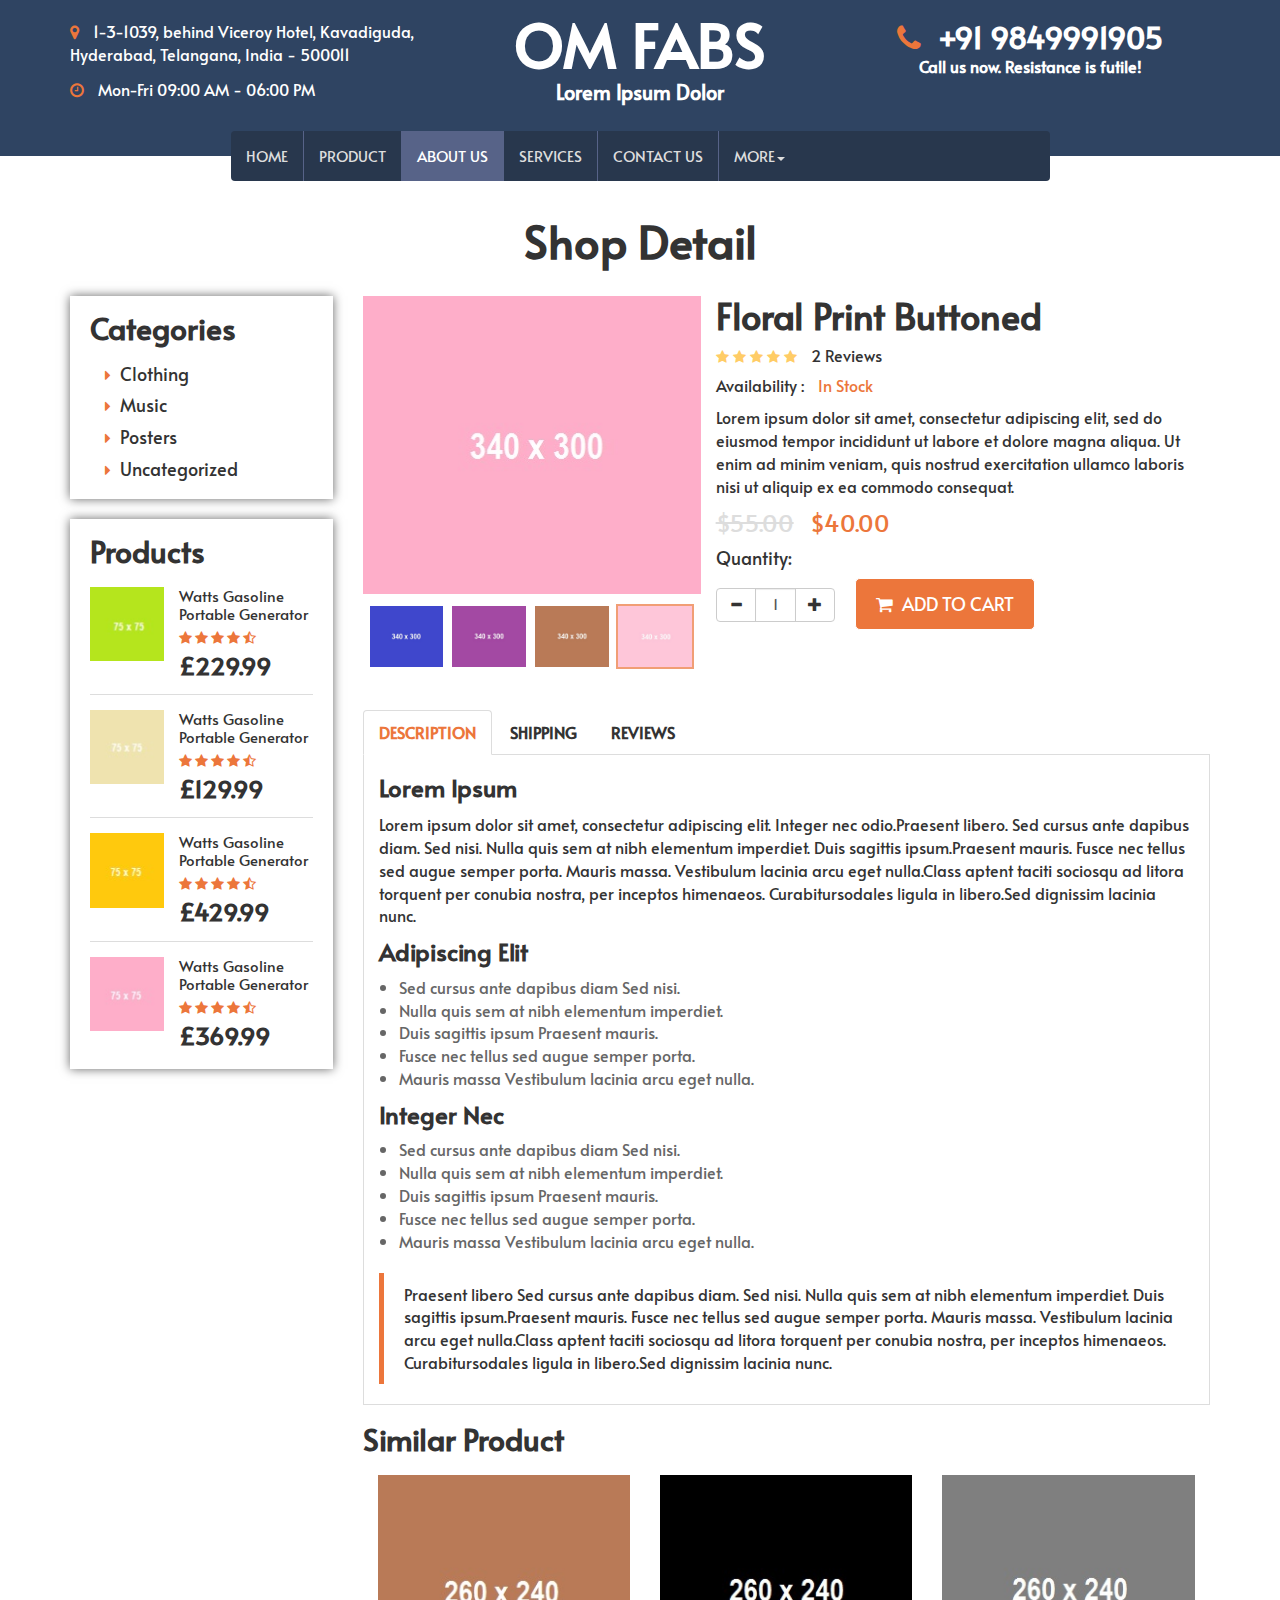
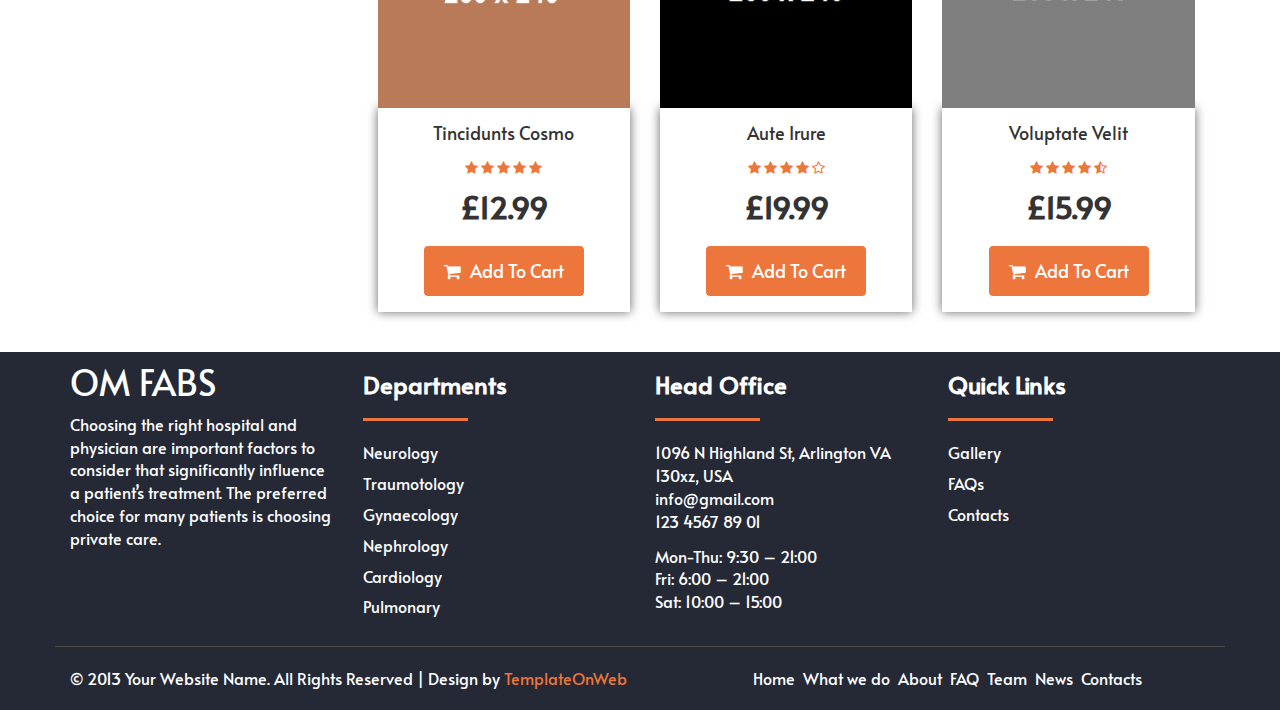
<file: detail.html>
<!DOCTYPE html>
<html lang="en">
  <head>
    <meta charset="utf-8">
    <meta http-equiv="X-UA-Compatible" content="IE=edge">
    <meta name="viewport" content="width=device-width, initial-scale=1">
    <title>OM FABS</title>
	<link href="css/bootstrap.min.css" rel="stylesheet">
	<link href="css/global.css" rel="stylesheet">
	<link href="css/detail.css" rel="stylesheet">
	<link rel="stylesheet" type="text/css" href="css/font-awesome.min.css" />
	<link href="https://fonts.googleapis.com/css?family=Alata&display=swap" rel="stylesheet">
	<script src="js/jquery-2.1.1.min.js"></script>
    <script src="js/bootstrap.min.js"></script>
  </head>
  
<body>
 <section id="top">
 <div class="container">
  <div class="row">
   <div class="top_1 clearfix">
    <div class="col-sm-4">
	 <div class="top_1l clearfix">
	  <p class="mgt col"><i class="fa fa-map-marker col_1"></i>  1-3-1039, behind Viceroy Hotel, Kavadiguda, Hyderabad, Telangana, India - 500011</p>
	  <p class="col"><i class="fa fa-clock-o col_1"></i> Mon-Fri 09:00 AM - 06:00 PM</p>
	 </div>
	</div>
	<div class="col-sm-4">
	 <div class="top_1m text-center clearfix">
	  <h1 class="mgt"><a href="index.html">OM FABS <span>Lorem Ipsum Dolor</span></a></h1>
	 </div>
	</div>
	<div class="col-sm-4">
	 <div class="top_1r text-center clearfix">
	  <h3 class="mgt"><a href="#"><i class="fa fa-phone col_1"></i> +91 9849991905 <span>Call us now. Resistance is futile!</span></a></h3>
	 </div>
	</div>
   </div>
  </div>
 </div>
</section>

<div class="main clearfix">
  <section id="header" class="clearfix">
	 <div class="container">
	  <div class="row">
	   <div class="haeder clearfix">
		<nav class="navbar">
		<div class="navbar-header">
			<button class="navbar-toggle" type="button" data-toggle="collapse" data-target=".js-navbar-collapse">
				<span class="sr-only">Toggle navigation</span>
				<span class="icon-bar"></span>
				<span class="icon-bar"></span>
				<span class="icon-bar"></span>
			</button>
			<a class="navbar-brand" href="index.html">OM FABS</a>
		</div>
		
		
		<div class="collapse navbar-collapse js-navbar-collapse">
			<ul class="nav navbar-nav">
				<li><a class="font_tag" href="index.html">Home</a></li>
				<li><a class="font_tag" href="shop.html">Product</a></li>
				<li><a class="font_tag active_tab" href="detail.html">ABOUT US</a></li>
				<!-- <li><a class="font_tag" href="blog.html">Blog</a></li>
				<li><a class="font_tag" href="blog_detail.html">Blog Detail</a></li> -->
				<li><a class="font_tag" href="service.html">Services</a></li>
				<li><a class="font_tag" href="contact.html">Contact Us</a></li>
				<li class="dropdown">
						  <a class="font_tag border_none" href="#" data-toggle="dropdown" role="button" aria-expanded="false">More<span class="caret"></span></a>
						  <ul class="dropdown-menu drop_1" role="menu">
							<li><a href="blog.html">Blog</a></li>
							<li><a href="blog_detail.html">Detail</a></li>
							<li><a href="service.html">Services</a></li>
							<li><a href="contact.html">Contact Us</a></li>
						  </ul>
						</li>
			</ul>
			
		</div>
	</nav>
	   </div>
	  </div>
	 </div>
    </section>
</div>
	
<section id="center" class="center_shop clearfix">
 <div class="container">
  <div class="row">
   <div class="center_shop_1 text-center clearfix">
    <div class="col-sm-12">
	 <h1 class="mgt">Shop Detail</h1>
	</div>
   </div>
   <div class="center_shop_2 clearfix">
    <div class="col-sm-3">
	 <div class="center_shop_2l clearfix">
	  <h3 class="mgt">Categories</h3><br>
	  <h5 class="mgt"><i class="fa fa-caret-right"></i> <a href="#">Clothing</a></h5>
	  <h5><i class="fa fa-caret-right"></i> <a href="#">Music</a></h5>
	  <h5><i class="fa fa-caret-right"></i> <a href="#">Posters</a></h5>
	  <h5><i class="fa fa-caret-right"></i> <a href="#">Uncategorized</a></h5>
	 </div><br>
	 <div class="center_shop_2l clearfix">
	  <h3 class="mgt">Products</h3><br>
	  <div class="center_shop_2li mgt clearfix">
	   <div class="col-sm-4 center_shop_2lil space_all">
	    <a href="#"><img src="img/13.jpg" alt="abc" class="iw"></a>
	   </div>
	   <div class="col-sm-8 center_shop_2lir space_right">
	    <p class="mgt"><a href="#">Watts Gasoline Portable Generator</a></p>
		<span>
		 <i class="fa fa-star col_1"></i>
		 <i class="fa fa-star col_1"></i>
		 <i class="fa fa-star col_1"></i>
		 <i class="fa fa-star col_1"></i>
		 <i class="fa fa-star-half-o col_1"></i>
		</span>
		<h4>£229.99</h4>
	   </div>
	  </div>
	  <div class="center_shop_2li clearfix">
	   <div class="col-sm-4 center_shop_2lil space_all">
	    <a href="#"><img src="img/14.jpg" alt="abc" class="iw"></a>
	   </div>
	   <div class="col-sm-8 center_shop_2lir space_right">
	    <p class="mgt"><a href="#">Watts Gasoline Portable Generator</a></p>
		<span>
		 <i class="fa fa-star col_1"></i>
		 <i class="fa fa-star col_1"></i>
		 <i class="fa fa-star col_1"></i>
		 <i class="fa fa-star col_1"></i>
		 <i class="fa fa-star-half-o col_1"></i>
		</span>
		<h4>£129.99</h4>
	   </div>
	  </div>
	  <div class="center_shop_2li clearfix">
	   <div class="col-sm-4 center_shop_2lil space_all">
	    <a href="#"><img src="img/15.jpg" alt="abc" class="iw"></a>
	   </div>
	   <div class="col-sm-8 center_shop_2lir space_right">
	    <p class="mgt"><a href="#">Watts Gasoline Portable Generator</a></p>
		<span>
		 <i class="fa fa-star col_1"></i>
		 <i class="fa fa-star col_1"></i>
		 <i class="fa fa-star col_1"></i>
		 <i class="fa fa-star col_1"></i>
		 <i class="fa fa-star-half-o col_1"></i>
		</span>
		<h4>£429.99</h4>
	   </div>
	  </div>
	  <div class="center_shop_2li pdb border_none clearfix">
	   <div class="col-sm-4 center_shop_2lil space_all">
	    <a href="#"><img src="img/16.jpg" alt="abc" class="iw"></a>
	   </div>
	   <div class="col-sm-8 center_shop_2lir space_right">
	    <p class="mgt"><a href="#">Watts Gasoline Portable Generator</a></p>
		<span>
		 <i class="fa fa-star col_1"></i>
		 <i class="fa fa-star col_1"></i>
		 <i class="fa fa-star col_1"></i>
		 <i class="fa fa-star col_1"></i>
		 <i class="fa fa-star-half-o col_1"></i>
		</span>
		<h4>£369.99</h4>
	   </div>
	  </div>
	 </div>
	</div>
	<div class="col-sm-9">
     <div class="detail_r clearfix">
	  <div class="col-sm-5 space_left">
	   <div class="detail_rl clearfix">
	     <div class="carousel slide article-slide" id="article-photo-carousel">
            <!-- Wrapper for slides -->
             <div class="carousel-inner cont-slider">

    <div class="item">
      <img alt="" title="" src="img/26.jpg" class="iw">    </div>
    <div class="item">
      <img alt="" title="" src="img/27.jpg" class="iw">    </div>
    <div class="item">
      <img alt="" title="" src="img/28.jpg" class="iw">    </div>
    <div class="item active">
      <img alt="" title="" src="img/29.jpg" class="iw">    </div>
  </div>
             <!-- Indicators -->
             <ol class="carousel-indicators">
    <li class="" data-slide-to="0" data-target="#article-photo-carousel">
      <img alt="" src="img/26.jpg">    </li>
    <li class="" data-slide-to="1" data-target="#article-photo-carousel">
      <img alt="" src="img/27.jpg">    </li>
    <li class="" data-slide-to="2" data-target="#article-photo-carousel">
      <img alt="" src="img/28.jpg">    </li>
    <li class="active" data-slide-to="3" data-target="#article-photo-carousel">
      <img alt="" src="img/29.jpg">    </li>
  </ol>
           </div>
	   </div>
	  </div>
	  <div class="col-sm-7 space_left">
	   <div class="center_shop_1ri clearfix">
	     <h2 class="mgt">Floral Print Buttoned</h2>
		 <h6>
	   <span>
	    <i class="fa fa-star"></i>
		<i class="fa fa-star"></i>
		<i class="fa fa-star"></i>
		<i class="fa fa-star"></i>
		<i class="fa fa-star"></i>	   </span>
	   2 Reviews	   </h6>
	    <h6>
	   <span>Availability :</span>
	   <span class="col_1">In Stock</span>	   </h6>
	   <p>Lorem ipsum dolor sit amet, consectetur adipiscing elit, sed do eiusmod tempor incididunt ut labore et dolore magna aliqua. Ut enim ad minim veniam, quis nostrud exercitation ullamco laboris nisi ut aliquip ex ea commodo consequat.</p>
	   <h4 class="col_1 normal"><span>$55.00</span> $40.00</h4>
	   <h5>Quantity:</h5>
	   <div class="input-group number-spinner">
				<span class="input-group-btn">
					<button class="btn btn-default" data-dir="dwn"><span class="glyphicon glyphicon-minus"></span></button>
				</span>
				<input type="text" class="form-control text-center" value="1">
				<span class="input-group-btn">
					<button class="btn btn-default" data-dir="up"><span class="glyphicon glyphicon-plus"></span></button>
				</span>			</div>
	   <h5 class="mgt"><a class="button " href="#"><i class="fa fa-shopping-cart"></i> ADD TO CART</a></h5>
	   </div>
	  </div>
	</div>
	 <div class="center_shop_2r clearfix">
	   <div class="center_shop_2ri clearfix">
		        <ul class="nav nav-tabs mgt">
			  <li class="active"><a data-toggle="tab" href="#home_description">DESCRIPTION</a></li>
			  <li class=""><a data-toggle="tab" href="#menu_information">SHIPPING</a></li>
			  <li class=""><a data-toggle="tab" href="#menu_review">REVIEWS</a></li>
           </ul>

				<div class="tab-content clearfix">
				  <div id="home_description" class="tab-pane fade clearfix active in">
					 <div class="click clearfix">
					   <div class="click_inner clearfix">
					    <h4 class="mgt">Lorem Ipsum</h4>
						<p>Lorem ipsum dolor sit amet, consectetur adipiscing elit. Integer nec odio.Praesent libero. Sed cursus ante dapibus diam. Sed nisi. Nulla quis sem at nibh elementum imperdiet. Duis sagittis ipsum.Praesent mauris. Fusce nec tellus sed augue semper porta. Mauris massa. Vestibulum lacinia arcu eget nulla.Class aptent taciti sociosqu ad litora torquent per conubia nostra, per inceptos himenaeos. Curabitursodales ligula in libero.Sed dignissim lacinia nunc.</p>
					   </div>
					   <div class="click_inner clearfix">
					    <h4>Adipiscing Elit</h4>
						<ul>
						 <li>Sed cursus ante dapibus diam Sed nisi. </li>
						 <li>Nulla quis sem at nibh elementum imperdiet.</li>
						 <li>Duis sagittis ipsum Praesent mauris.</li>
						 <li>Fusce nec tellus sed augue semper porta.</li>
						 <li>Mauris massa Vestibulum lacinia arcu eget nulla.</li>
						</ul>
					   </div>
					   <div class="click_inner clearfix">
					    <h4>Integer Nec </h4>
						<ul>
						 <li>Sed cursus ante dapibus diam Sed nisi. </li>
						 <li>Nulla quis sem at nibh elementum imperdiet.</li>
						 <li>Duis sagittis ipsum Praesent mauris.</li>
						 <li>Fusce nec tellus sed augue semper porta.</li>
						 <li>Mauris massa Vestibulum lacinia arcu eget nulla.</li>
						</ul>
					   </div>
					   <div class="click_inner clearfix">
						<blockquote>
						 <p class="mgt">Praesent libero Sed cursus ante dapibus diam. Sed nisi. Nulla quis sem at nibh elementum imperdiet. Duis sagittis ipsum.Praesent mauris. Fusce nec tellus sed augue semper porta. Mauris massa. Vestibulum lacinia arcu eget nulla.Class aptent taciti sociosqu ad litora torquent per conubia nostra, per inceptos himenaeos. Curabitursodales ligula in libero.Sed dignissim lacinia nunc.</p>
						</blockquote>
					   </div>
				    </div>
				  </div>
				  <div id="menu_information" class="tab-pane fade clearfix">
					 <div class="click clearfix">
					  <div class="click_inner_1  clearfix">
			           <p class="mgt">Nam tempus turpis at metus scelerisque placerat nulla deumantos solicitud felis. Pellentesque diam dolor, elementum etos lobortis des mollis ut risus. Sedcus faucibus an sullamcorper mattis drostique des commodo pharetras loremos.Donec pretium egestas sapien et mollis. Mauris tincidunt urna eu neque feugiat vulputate. Morbi ut tempor lacus, ac pellentesque nibh.</p>
					   <h4>Returns Policy</h4>
					   <p>You may return most new, unopened items within 30 days of delivery for a full refund. We'll also pay the return shipping costs if the return is a result of our error (you received an incorrect or defective item, etc.)</p>
					   <p>You should expect to receive your refund within four weeks of giving your package to the return shipper, however, in many cases you will receive a refund more quickly. This time period includes the transit time for us to receive your return from the shipper (5 to 10 business days), the time it takes us to process your return once we receive it (3 to 5 business days), and the time it takes your bank to process our refund request (5 to 10 business days).</p>
					   <p>If you need to return an item, simply login to your account, view the order using the 'Complete Orders' link under the My Account menu and click the Return Item(s) button. We'll notify you via e-mail of your refund once we've received and processed the returned item</p>
					   <h4>Shipping</h4>
					   <p>We can ship to virtually any address in the world. Note that there are restrictions on some products, and some products cannot be shipped to international destinations.</p>
					   <p>When you place an order, we will estimate shipping and delivery dates for you based on the availability of your items and the shipping options you choose. Depending on the shipping provider you choose, shipping date estimates may appear on the shipping quotes page.</p>
					   <p>Please also note that the shipping rates for many items we sell are weight-based. The weight of any such item can be found on its detail page. To reflect the policies of the shipping companies we use, all weights will be rounded up to the next full pound.</p>
					  </div>
				   </div>
				  </div>
				  <div id="menu_review" class="tab-pane fade clearfix">
					 <div class="click clearfix">
					  <div class="click_inner_2 clearfix">
					    <div class="click_inner_2i clearfix">
						  <div class="col-sm-6 space_left">
						   <h6>
						   <span>
						    <i class="fa fa-star"></i>
							<i class="fa fa-star"></i>
							<i class="fa fa-star"></i>
							<i class="fa fa-star"></i>
							<i class="fa fa-star"></i>						   </span>
						   Based on 2 reviews</h6>
						  </div>
						  <div class="col-sm-6 space_left">
						   <h5 class="mgt text-right"><a class="button mgt" href="#">WRITE A REVIEW</a></h5>
						  </div>
						</div>
						<div class="click_inner_2i1 clearfix">
						 <span>
						  <i class="fa fa-star"></i>
						  <i class="fa fa-star"></i>
						  <i class="fa fa-star"></i>
						  <i class="fa fa-star"></i>
						  <i class="fa fa-star"></i>						 </span>
						 <h5>Naminos Elementum Disumos An Cosmo</h5>
						 <h6>adipiscing  on Aug 10, 2017</h6>
						 <p>Nam tempus turpis at metus scelerisque placerat nulla deumantos solicitud felis. Pellentesque diam dolor, elementum etos lobortis des mollis ut risus. Sedcus faucibus an sullamcorper mattis drostique des commodo pharetras loremos.Donec pretium egestas sapien et mollis.</p>
						 <h6><a class="col_1" href="#">Report as Inappropriate</a></h6>
						</div>
						<div class="click_inner_2i1 border_none pd1 clearfix">
						 <span>
						  <i class="fa fa-star"></i>
						  <i class="fa fa-star"></i>
						  <i class="fa fa-star"></i>
						  <i class="fa fa-star"></i>
						  <i class="fa fa-star"></i>						 </span>
						 <h5>Naminos Elementum Disumos An Cosmo</h5>
						 <h6>adipiscing  on Aug 10, 2017</h6>
						 <p>Nam tempus turpis at metus scelerisque placerat nulla deumantos solicitud felis. Pellentesque diam dolor, elementum etos lobortis des mollis ut risus. Sedcus faucibus an sullamcorper mattis drostique des commodo pharetras loremos.Donec pretium egestas sapien et mollis.</p>
						 <h6><a class="col_1" href="#">Report as Inappropriate</a></h6>
						</div>
					  </div>
				   </div>
				  </div>
				</div>
		</div>
	 </div>
	 <div class="center_shop_2r1e clearfix">
	  <h3>Similar Product </h3>
	 </div>
	 <div class="center_shop_2r1 clearfix">
	  <div class="col-sm-4">
	   <div class="center_shop_2r1i text-center clearfix">
	    <a href="#"><img src="img/17.jpg" alt="abc" class="iw"></a>
		<div class="center_shop_2rii clearfix">
		 <h5 class="mgt"><a href="#">Tincidunts Cosmo</a></h5>
		<span>
		 <i class="fa fa-star col_1"></i>
		 <i class="fa fa-star col_1"></i>
		 <i class="fa fa-star col_1"></i>
		 <i class="fa fa-star col_1"></i>
		 <i class="fa fa-star col_1"></i>
		</span>
		<h3>£12.99</h3>
		<h5><a class="button" href="#"><i class="fa fa-shopping-cart"></i> Add To Cart</a></h5>
		</div>
	   </div>
	  </div>
	  <div class="col-sm-4">
	   <div class="center_shop_2r1i text-center clearfix">
	    <a href="#"><img src="img/18.jpg" alt="abc" class="iw"></a>
		<div class="center_shop_2rii clearfix">
		 <h5 class="mgt"><a href="#">Aute Irure </a></h5>
		<span>
		 <i class="fa fa-star col_1"></i>
		 <i class="fa fa-star col_1"></i>
		 <i class="fa fa-star col_1"></i>
		 <i class="fa fa-star col_1"></i>
		 <i class="fa fa-star-o col_1"></i>
		</span>
		<h3>£19.99</h3>
		<h5><a class="button" href="#"><i class="fa fa-shopping-cart"></i> Add To Cart</a></h5>
		</div>
	   </div>
	  </div>
	  <div class="col-sm-4">
	   <div class="center_shop_2r1i text-center clearfix">
	    <a href="#"><img src="img/19.jpg" alt="abc" class="iw"></a>
		<div class="center_shop_2rii clearfix">
		 <h5 class="mgt"><a href="#">Voluptate Velit</a></h5>
		<span>
		 <i class="fa fa-star col_1"></i>
		 <i class="fa fa-star col_1"></i>
		 <i class="fa fa-star col_1"></i>
		 <i class="fa fa-star col_1"></i>
		 <i class="fa fa-star-half-o col_1"></i>
		</span>
		<h3>£15.99</h3>
		<h5><a class="button" href="#"><i class="fa fa-shopping-cart"></i> Add To Cart</a></h5>
		</div>
	   </div>
	  </div>
	 </div>
	</div>
   </div>
  </div>
 </div>
</section>
 
<section id="footer">
 <div class="container">
  <div class="row">
   <div class="footer_2 clearfix">
    <div class="col-sm-3">
	 <div class="footer_2i clearfix">
	    <a class="navbar-brand" href="index.html"> OM FABS </a>
	    <p class="col">Choosing the right hospital and physician are important factors to consider that significantly influence a patient’s treatment. The preferred choice for many patients is choosing private care.</p>
	 </div>
	</div>
	<div class="col-sm-3">
	 <div class="footer_2i1 clearfix">
	  <h4 class="mgt col">Departments</h4>
	  <hr>
	  <ul>
	   <li><a class="col" href="#">Neurology</a></li>
	   <li><a class="col" href="#">Traumotology</a></li>
	   <li><a class="col" href="#">Gynaecology</a></li>
	   <li><a class="col" href="#">Nephrology</a></li>
	   <li><a class="col" href="#">Cardiology</a></li>
	   <li><a class="col" href="#">Pulmonary</a></li>
	  </ul>
	 </div>
	</div>
	<div class="col-sm-3">
	 <div class="footer_2i1 clearfix">
	  <h4 class="mgt col">Head Office</h4>
	  <hr>
	  <p class="col">1096 N Highland St, Arlington
VA 130xz, USA<br>
info@gmail.com<br>
123 4567 89 01</p>
     <p class="col">Mon-Thu: 9:30 – 21:00<br>
Fri: 6:00 – 21:00<br>
Sat: 10:00 – 15:00</p>
	 </div>
	</div>
	<div class="col-sm-3">
	 <div class="footer_2i1 clearfix">
	  <h4 class="mgt col">Quick Links</h4>
	  <hr>
	  <ul>
	   <li><a class="col" href="#">Gallery</a></li>
	   <li><a class="col" href="#">FAQs</a></li>
	   <li><a class="col" href="#">Contacts</a></li>
	  </ul>
	 </div>
	</div>
   </div>
   <div class="footer_3 clearfix">
	 <div class="col-sm-7">
	  <div class="footer_3l clearfix">
       <p class="mgt col">© 2013 Your Website Name. All Rights Reserved | Design by <a class="col" href="http://www.templateonweb.com">TemplateOnWeb</a></p>
	  </div>
	 </div>
	 <div class="col-sm-5">
	  <div class="footer_3r clearfix">
       <ul class="mgt">
	    <li><a href="#">Home</a></li>
		<li><a href="#">What we do</a></li>
		<li><a href="#">About</a></li>
		<li><a href="#">FAQ</a></li>
		<li><a href="#">Team</a></li>
		<li><a href="#">News</a></li>
		<li><a href="#">Contacts</a></li>
	   </ul>
	  </div>
	 </div>
	</div>
  </div>
 </div>
</section>

<script>
	$(document).on('click', '.number-spinner button', function () {    
	var btn = $(this),
		oldValue = btn.closest('.number-spinner').find('input').val().trim(),
		newVal = 0;
	
	if (btn.attr('data-dir') == 'up') {
		newVal = parseInt(oldValue) + 1;
	} else {
		if (oldValue > 1) {
			newVal = parseInt(oldValue) - 1;
		} else {
			newVal = 1;
		}
	}
	btn.closest('.number-spinner').find('input').val(newVal);
});
	</script>
</body>
 
</html>
</file>
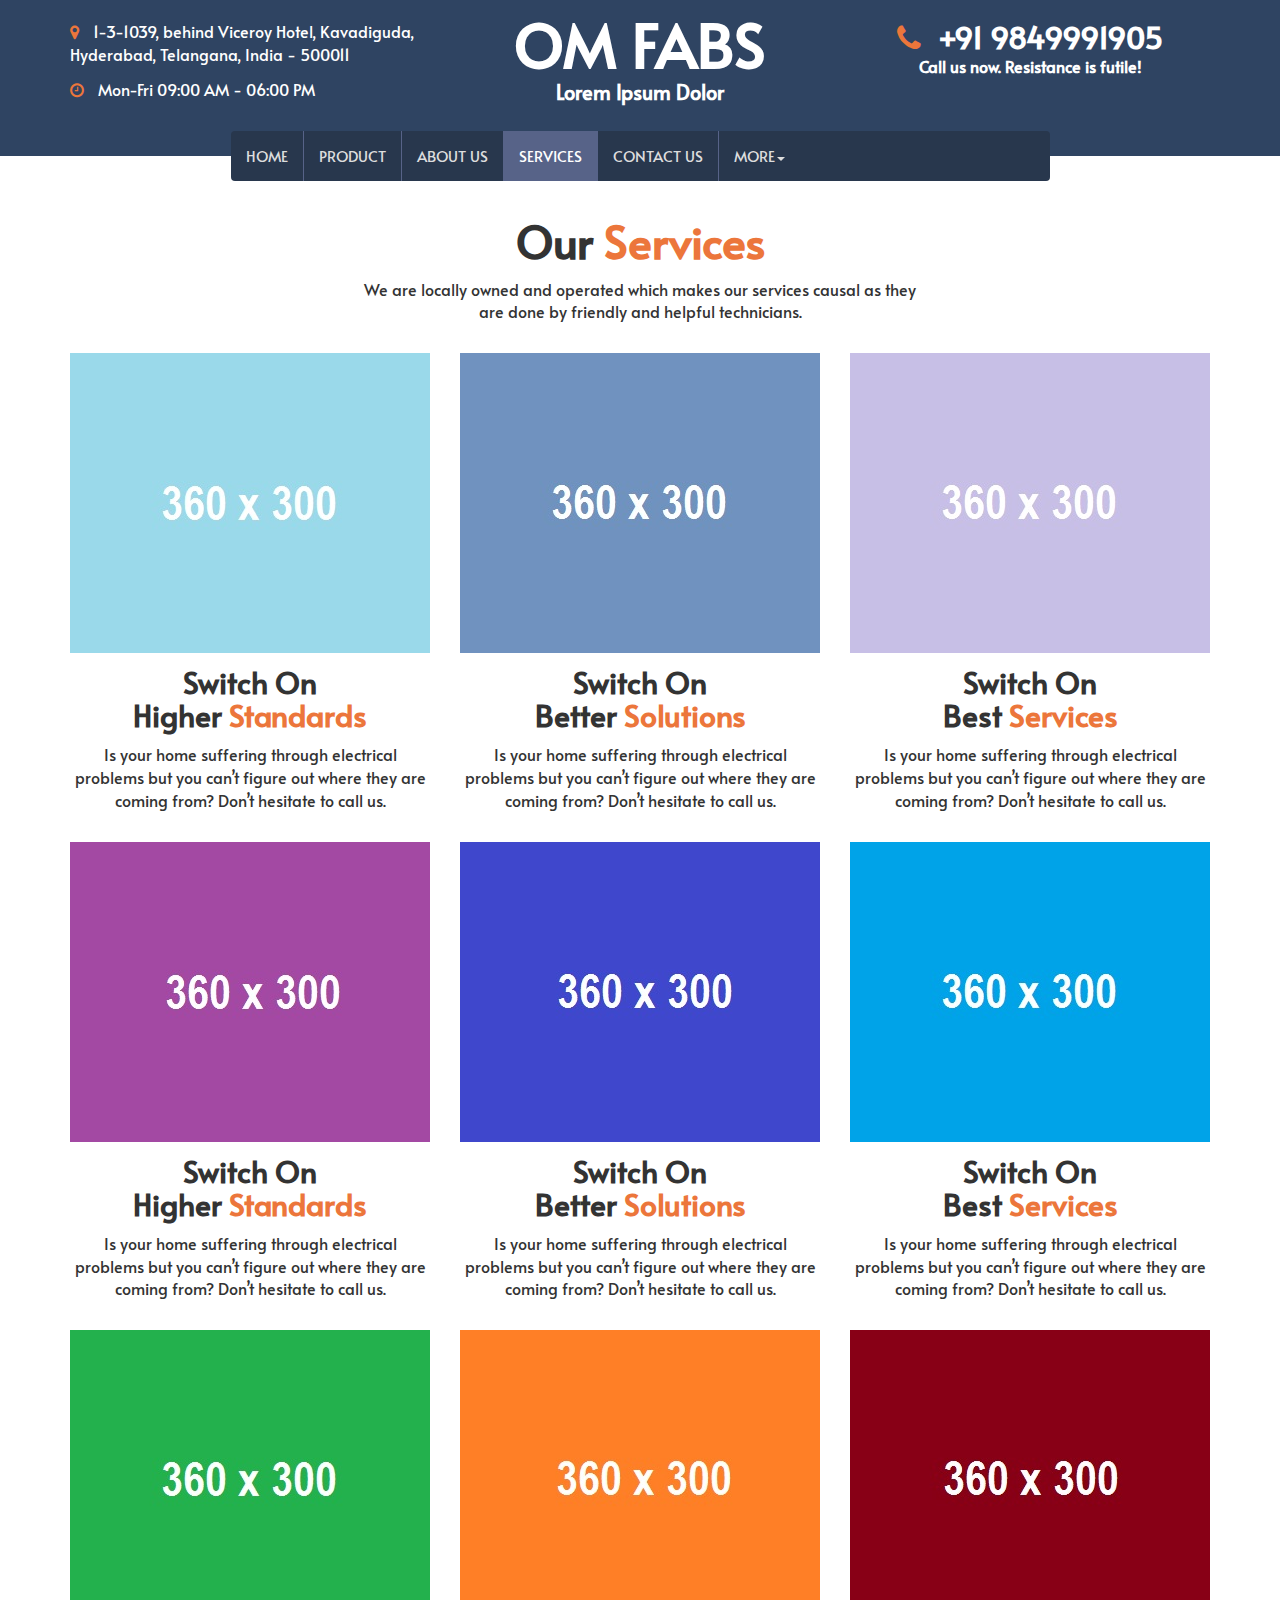
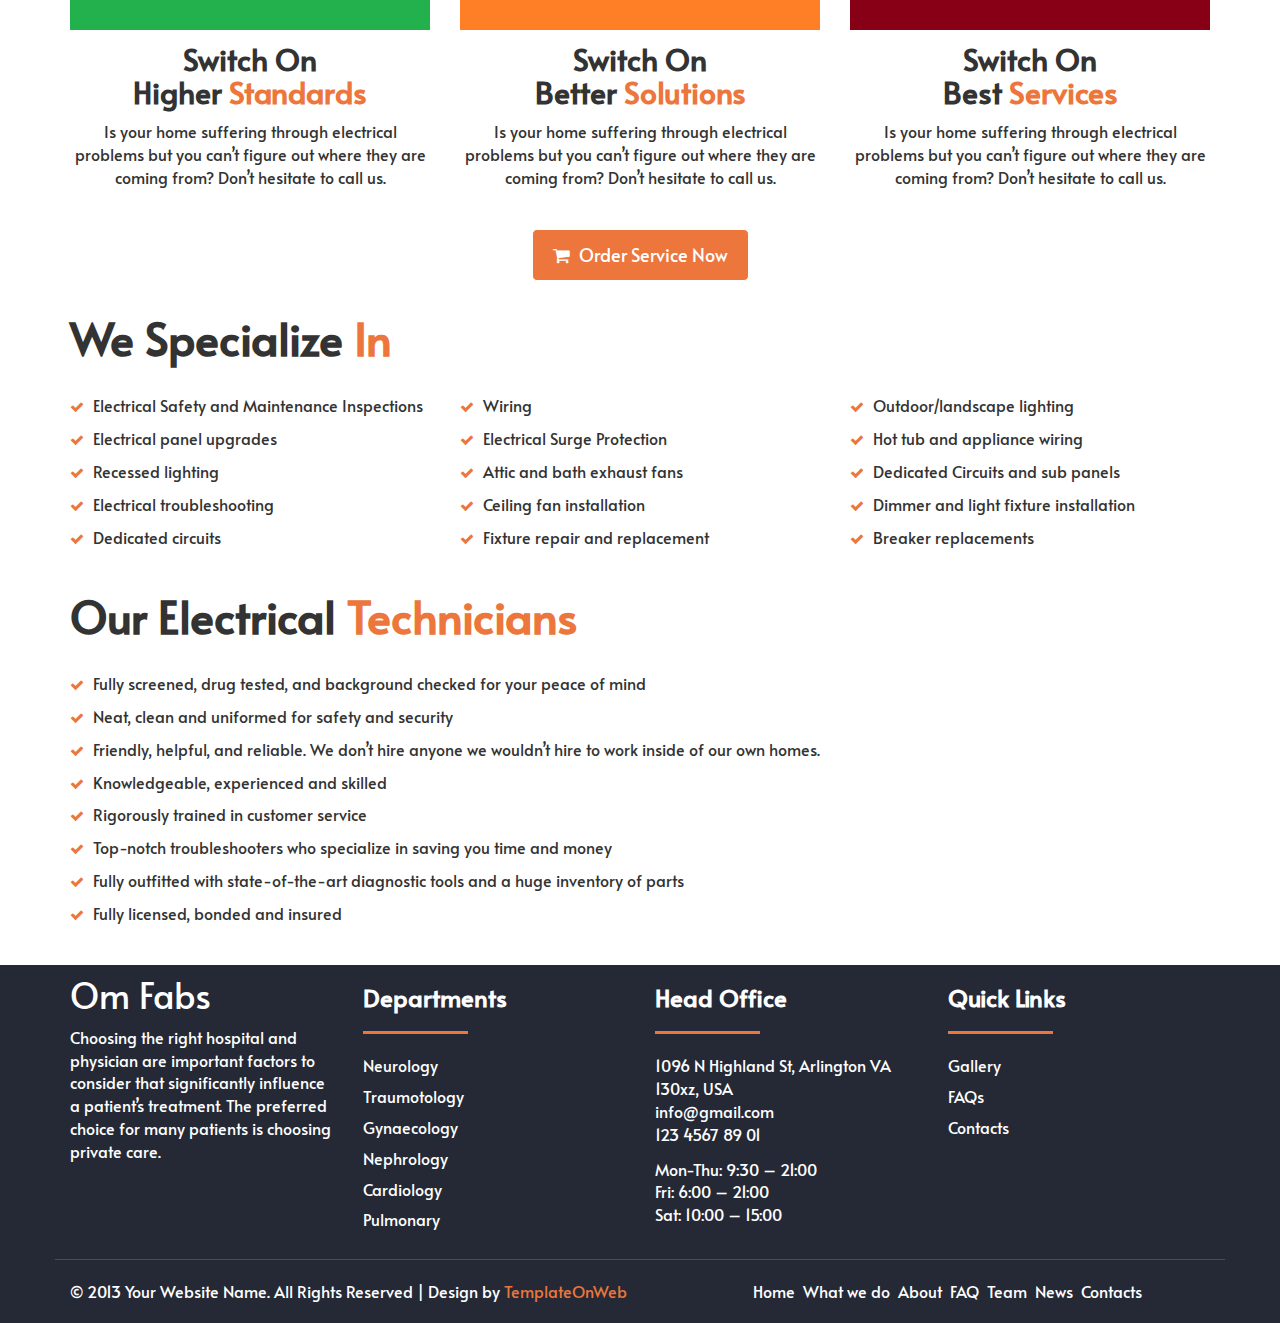
<file: service.html>
<!DOCTYPE html>
<html lang="en">
  <head>
    <meta charset="utf-8">
    <meta http-equiv="X-UA-Compatible" content="IE=edge">
    <meta name="viewport" content="width=device-width, initial-scale=1">
    <title>OM FABS</title>
	<link href="css/bootstrap.min.css" rel="stylesheet">
	<link href="css/global.css" rel="stylesheet">
	<link href="css/service.css" rel="stylesheet">
	<link rel="stylesheet" type="text/css" href="css/font-awesome.min.css" />
	<link href="https://fonts.googleapis.com/css?family=Alata&display=swap" rel="stylesheet">
	<script src="js/jquery-2.1.1.min.js"></script>
    <script src="js/bootstrap.min.js"></script>
  </head>
  
<body>
 <section id="top">
 <div class="container">
  <div class="row">
   <div class="top_1 clearfix">
    <div class="col-sm-4">
	 <div class="top_1l clearfix">
	  <p class="mgt col"><i class="fa fa-map-marker col_1"></i>  1-3-1039, behind Viceroy Hotel, Kavadiguda, Hyderabad, Telangana, India - 500011</p>
	  <p class="col"><i class="fa fa-clock-o col_1"></i> Mon-Fri 09:00 AM - 06:00 PM</p>
	 </div>
	</div>
	<div class="col-sm-4">
	 <div class="top_1m text-center clearfix">
	  <h1 class="mgt"><a href="index.html">OM FABS <span>Lorem Ipsum Dolor</span></a></h1>
	 </div>
	</div>
	<div class="col-sm-4">
	 <div class="top_1r text-center clearfix">
	  <h3 class="mgt"><a href="#"><i class="fa fa-phone col_1"></i> +91 9849991905 <span>Call us now. Resistance is futile!</span></a></h3>
	 </div>
	</div>
   </div>
  </div>
 </div>
</section>

<div class="main clearfix">
 <section id="header" class="clearfix">
	 <div class="container">
	  <div class="row">
	   <div class="haeder clearfix">
		<nav class="navbar">
		<div class="navbar-header">
			<button class="navbar-toggle" type="button" data-toggle="collapse" data-target=".js-navbar-collapse">
				<span class="sr-only">Toggle navigation</span>
				<span class="icon-bar"></span>
				<span class="icon-bar"></span>
				<span class="icon-bar"></span>
			</button>
			<a class="navbar-brand" href="index.html">Om Fabs</a>
		</div>
		
		
		<div class="collapse navbar-collapse js-navbar-collapse">
			<ul class="nav navbar-nav">
				<li><a class="font_tag" href="index.html">Home</a></li>
				<li><a class="font_tag" href="shop.html">Product</a></li>
				<li><a class="font_tag" href="detail.html">ABOUT US</a></li>
				<!-- <li><a class="font_tag" href="blog.html">Blog</a></li>
				<li><a class="font_tag" href="blog_detail.html">Blog Detail</a></li> -->
				<li><a class="font_tag active_tab" href="service.html">Services</a></li>
				<li><a class="font_tag" href="contact.html">Contact Us</a></li>
				<li class="dropdown">
						  <a class="font_tag border_none" href="#" data-toggle="dropdown" role="button" aria-expanded="false">More<span class="caret"></span></a>
						  <ul class="dropdown-menu drop_1" role="menu">
							<li><a href="blog.html">Blog</a></li>
							<li><a href="blog_detail.html">Detail</a></li>
							<li><a href="service.html">Services</a></li>
							<li><a href="contact.html">Contact Us</a></li>
						  </ul>
						</li>
			</ul>
			
		</div><!-- /.nav-collapse -->
	</nav>
	   </div>
	  </div>
	 </div>
    </section>
</div>
	
<section id="center" class="clearfix center_service">
 <div class="container">
  <div class="row">
    <div class="about_home_1 text-center clearfix">
    <div class="col-sm-12">
	 <h1 class="mgt">Our  <span class="col_1">Services</span></h1>
	 <p>We are locally owned and operated which makes our services causal as they<br> are done by friendly and helpful technicians.</p>
	</div>
   </div>
    <div class="switch_1 text-center clearfix">
    <div class="col-sm-4">
	  <div class="switch_1i clearfix">
	   <img src="img/33.jpg" class="iw" alt="abc">
	   <h3>Switch On  <br> Higher <span class="col_1">Standards</span></h3>
	   <p>Is your home suffering through electrical problems but you can’t figure out where they are coming from? Don’t hesitate to call us.</p>
	  </div>
	</div>
	<div class="col-sm-4">
	  <div class="switch_1i clearfix">
	   <img src="img/34.jpg" class="iw" alt="abc">
	   <h3>Switch On <br> Better <span class="col_1">Solutions</span></h3>
	   <p>Is your home suffering through electrical problems but you can’t figure out where they are coming from? Don’t hesitate to call us.</p>
	  </div>
	</div>
	<div class="col-sm-4">
	  <div class="switch_1i clearfix">
	   <img src="img/35.jpg" class="iw" alt="abc">
	   <h3>Switch On <br> Best <span class="col_1">Services</span></h3>
	   <p>Is your home suffering through electrical problems but you can’t figure out where they are coming from? Don’t hesitate to call us.</p>
	  </div>
	</div>
   </div>
   <div class="switch_1 text-center clearfix">
    <div class="col-sm-4">
	  <div class="switch_1i clearfix">
	   <img src="img/36.jpg" class="iw" alt="abc">
	   <h3>Switch On  <br> Higher <span class="col_1">Standards</span></h3>
	   <p>Is your home suffering through electrical problems but you can’t figure out where they are coming from? Don’t hesitate to call us.</p>
	  </div>
	</div>
	<div class="col-sm-4">
	  <div class="switch_1i clearfix">
	   <img src="img/37.jpg" class="iw" alt="abc">
	   <h3>Switch On <br> Better <span class="col_1">Solutions</span></h3>
	   <p>Is your home suffering through electrical problems but you can’t figure out where they are coming from? Don’t hesitate to call us.</p>
	  </div>
	</div>
	<div class="col-sm-4">
	  <div class="switch_1i clearfix">
	   <img src="img/38.jpg" class="iw" alt="abc">
	   <h3>Switch On <br> Best <span class="col_1">Services</span></h3>
	   <p>Is your home suffering through electrical problems but you can’t figure out where they are coming from? Don’t hesitate to call us.</p>
	  </div>
	</div>
   </div>
   <div class="switch_1 text-center clearfix">
    <div class="col-sm-4">
	  <div class="switch_1i clearfix">
	   <img src="img/39.jpg" class="iw" alt="abc">
	   <h3>Switch On  <br> Higher <span class="col_1">Standards</span></h3>
	   <p>Is your home suffering through electrical problems but you can’t figure out where they are coming from? Don’t hesitate to call us.</p>
	  </div>
	</div>
	<div class="col-sm-4">
	  <div class="switch_1i clearfix">
	   <img src="img/40.jpg" class="iw" alt="abc">
	   <h3>Switch On <br> Better <span class="col_1">Solutions</span></h3>
	   <p>Is your home suffering through electrical problems but you can’t figure out where they are coming from? Don’t hesitate to call us.</p>
	  </div>
	</div>
	<div class="col-sm-4">
	  <div class="switch_1i clearfix">
	   <img src="img/41.jpg" class="iw" alt="abc">
	   <h3>Switch On <br> Best <span class="col_1">Services</span></h3>
	   <p>Is your home suffering through electrical problems but you can’t figure out where they are coming from? Don’t hesitate to call us.</p>
	  </div>
	</div>
   </div>
   <div class="switch_1 text-center clearfix">
    <div class="col-sm-12">
	  <div class="switch_1i clearfix">
        <h5 class="mgt"><a class="button" href="#"><i class="fa fa-shopping-cart"></i> Order Service Now</a></h5>
	  </div> 
	</div>
   </div>
   <div class="service_1 clearfix">
    <div class="col-sm-12">
	 <h1>We Specialize <span class="col_1">In</span></h1>
	</div>
   </div><br>
   <div class="service_2 clearfix">
    <div class="col-sm-4">
	 <ul>
	  <li><i class="fa fa-check col_1"></i> Electrical Safety and Maintenance Inspections</li>
	  <li><i class="fa fa-check col_1"></i> Electrical panel upgrades</li>
	  <li><i class="fa fa-check col_1"></i> Recessed lighting</li>
	  <li><i class="fa fa-check col_1"></i> Electrical troubleshooting</li>
	  <li><i class="fa fa-check col_1"></i> Dedicated circuits</li>
	 </ul>
	</div>
	<div class="col-sm-4">
	 <ul>
	  <li><i class="fa fa-check col_1"></i> Wiring</li>
	  <li><i class="fa fa-check col_1"></i> Electrical Surge Protection</li>
	  <li><i class="fa fa-check col_1"></i> Attic and bath exhaust fans</li>
	  <li><i class="fa fa-check col_1"></i> Ceiling fan installation</li>
	  <li><i class="fa fa-check col_1"></i> Fixture repair and replacement</li>
	 </ul>
	</div>
	<div class="col-sm-4">
	 <ul>
	  <li><i class="fa fa-check col_1"></i> Outdoor/landscape lighting</li>
	  <li><i class="fa fa-check col_1"></i> Hot tub and appliance wiring</li>
	  <li><i class="fa fa-check col_1"></i> Dedicated Circuits and sub panels</li>
	  <li><i class="fa fa-check col_1"></i> Dimmer and light fixture installation</li>
	  <li><i class="fa fa-check col_1"></i> Breaker replacements</li>
	 </ul>
	</div>
   </div>
   <div class="service_1 clearfix">
    <div class="col-sm-12">
	 <h1>Our Electrical <span class="col_1">Technicians</span></h1>
	</div>
   </div><br>
   <div class="service_2 clearfix">
    <div class="col-sm-12">
	 <ul>
	  <li><i class="fa fa-check col_1"></i> Fully screened, drug tested, and background checked for your peace of mind</li>
	  <li><i class="fa fa-check col_1"></i> Neat, clean and uniformed for safety and security</li>
	  <li><i class="fa fa-check col_1"></i> Friendly, helpful, and reliable. We don’t hire anyone we wouldn’t hire to work inside of our own homes.</li>
	  <li><i class="fa fa-check col_1"></i> Knowledgeable, experienced and skilled</li>
	  <li><i class="fa fa-check col_1"></i> Rigorously trained in customer service</li>
	  <li><i class="fa fa-check col_1"></i> Top-notch troubleshooters who specialize in saving you time and money</li>
	  <li><i class="fa fa-check col_1"></i> Fully outfitted with state-of-the-art diagnostic tools and a huge inventory of parts</li>
	  <li><i class="fa fa-check col_1"></i> Fully licensed, bonded and insured</li>
	 </ul>
	</div>
   </div>
  </div>
 </div>	 
</section>
 
<section id="footer">
 <div class="container">
  <div class="row">
   <div class="footer_2 clearfix">
    <div class="col-sm-3">
	 <div class="footer_2i clearfix">
	    <a class="navbar-brand" href="index.html"> Om Fabs </a>
	    <p class="col">Choosing the right hospital and physician are important factors to consider that significantly influence a patient’s treatment. The preferred choice for many patients is choosing private care.</p>
	 </div>
	</div>
	<div class="col-sm-3">
	 <div class="footer_2i1 clearfix">
	  <h4 class="mgt col">Departments</h4>
	  <hr>
	  <ul>
	   <li><a class="col" href="#">Neurology</a></li>
	   <li><a class="col" href="#">Traumotology</a></li>
	   <li><a class="col" href="#">Gynaecology</a></li>
	   <li><a class="col" href="#">Nephrology</a></li>
	   <li><a class="col" href="#">Cardiology</a></li>
	   <li><a class="col" href="#">Pulmonary</a></li>
	  </ul>
	 </div>
	</div>
	<div class="col-sm-3">
	 <div class="footer_2i1 clearfix">
	  <h4 class="mgt col">Head Office</h4>
	  <hr>
	  <p class="col">1096 N Highland St, Arlington
VA 130xz, USA<br>
info@gmail.com<br>
123 4567 89 01</p>
     <p class="col">Mon-Thu: 9:30 – 21:00<br>
Fri: 6:00 – 21:00<br>
Sat: 10:00 – 15:00</p>
	 </div>
	</div>
	<div class="col-sm-3">
	 <div class="footer_2i1 clearfix">
	  <h4 class="mgt col">Quick Links</h4>
	  <hr>
	  <ul>
	   <li><a class="col" href="#">Gallery</a></li>
	   <li><a class="col" href="#">FAQs</a></li>
	   <li><a class="col" href="#">Contacts</a></li>
	  </ul>
	 </div>
	</div>
   </div>
   <div class="footer_3 clearfix">
	 <div class="col-sm-7">
	  <div class="footer_3l clearfix">
       <p class="mgt col">© 2013 Your Website Name. All Rights Reserved | Design by <a class="col" href="http://www.templateonweb.com">TemplateOnWeb</a></p>
	  </div>
	 </div>
	 <div class="col-sm-5">
	  <div class="footer_3r clearfix">
       <ul class="mgt">
	    <li><a href="#">Home</a></li>
		<li><a href="#">What we do</a></li>
		<li><a href="#">About</a></li>
		<li><a href="#">FAQ</a></li>
		<li><a href="#">Team</a></li>
		<li><a href="#">News</a></li>
		<li><a href="#">Contacts</a></li>
	   </ul>
	  </div>
	 </div>
	</div>
  </div>
 </div>
</section>

</body>
 
</html>
</file>
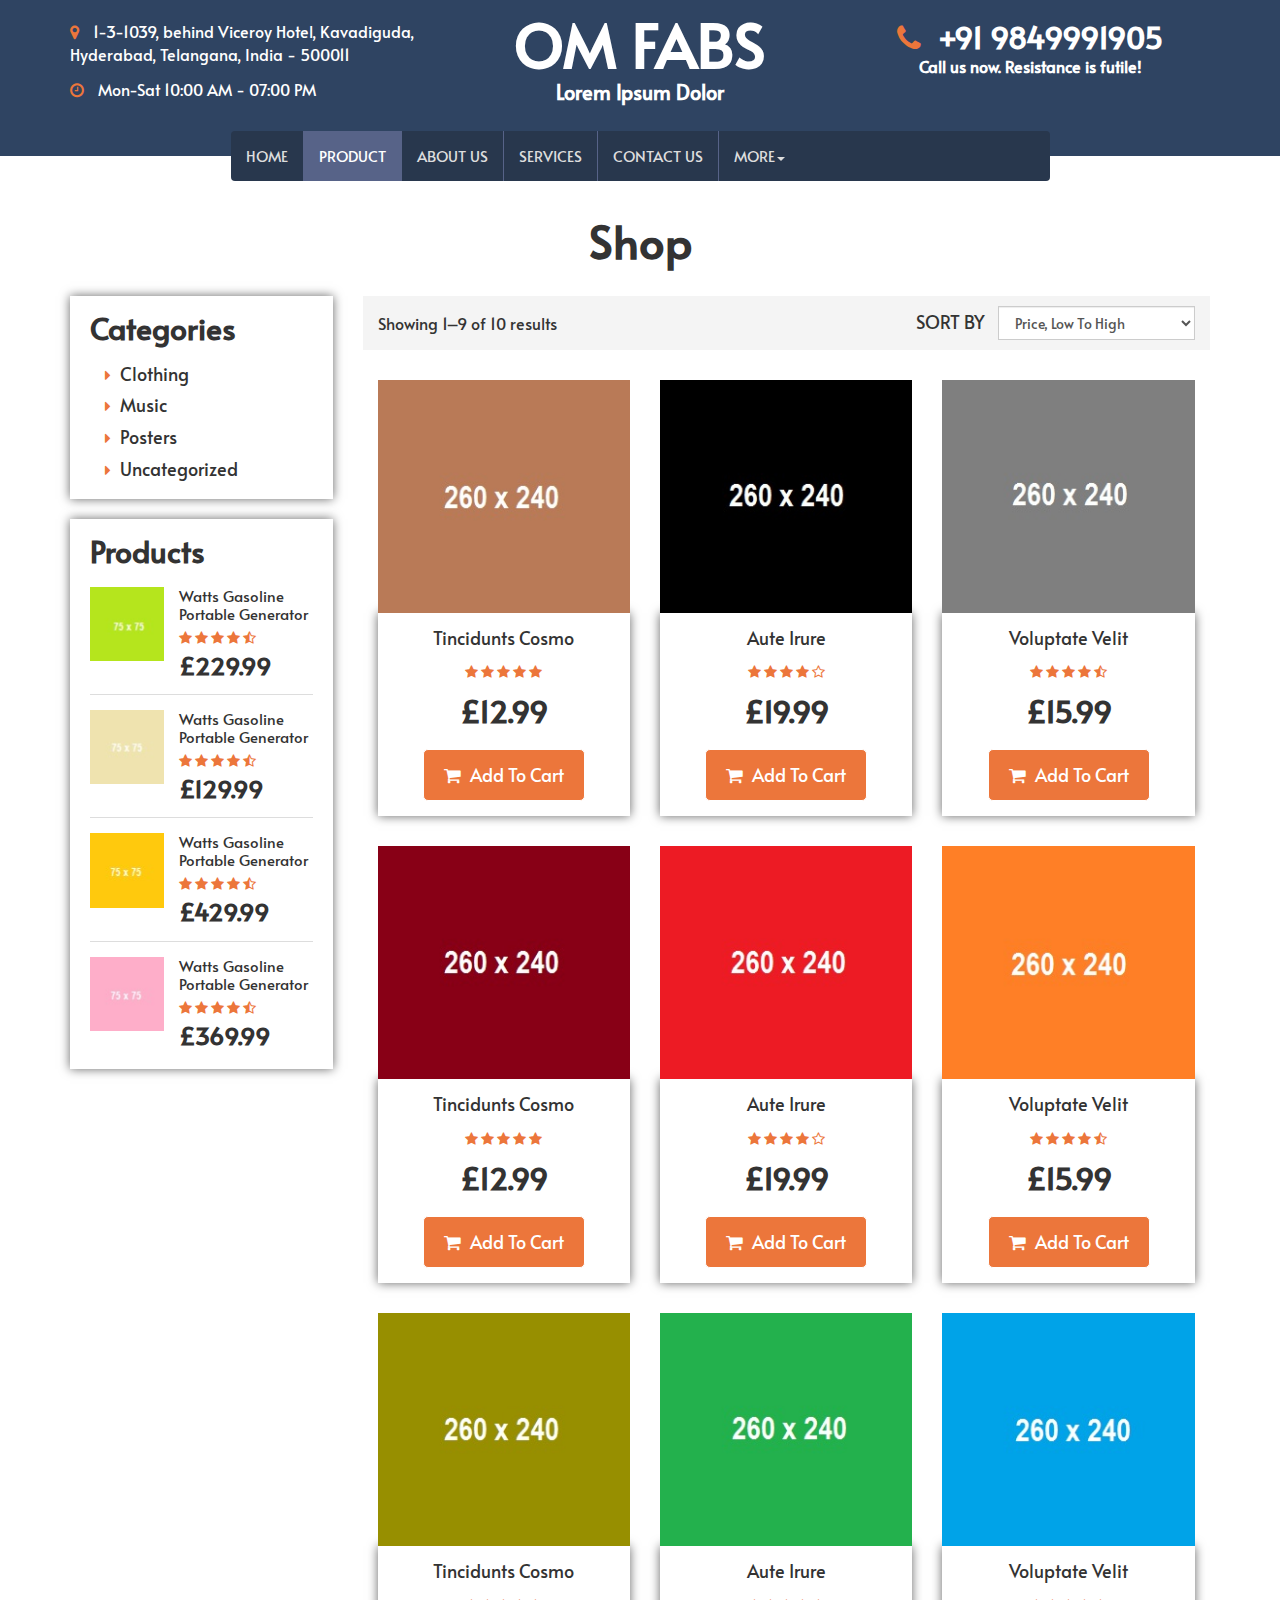
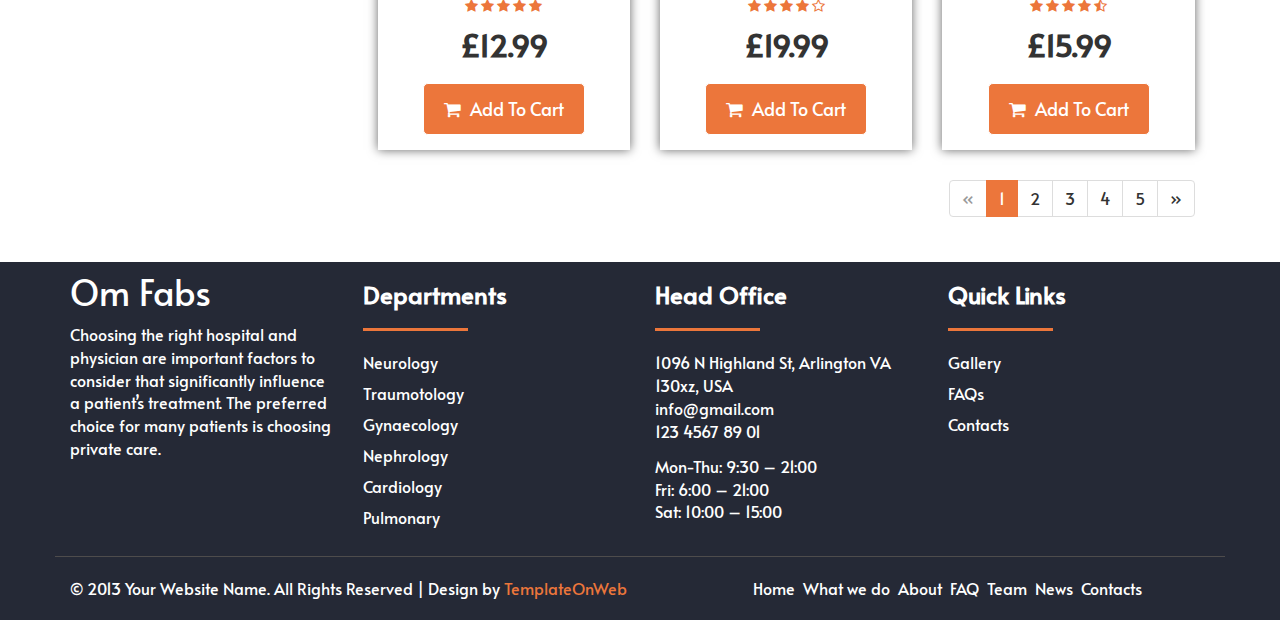
<file: shop.html>
<!DOCTYPE html>
<html lang="en">
  <head>
    <meta charset="utf-8">
    <meta http-equiv="X-UA-Compatible" content="IE=edge">
    <meta name="viewport" content="width=device-width, initial-scale=1">
    <title>OM FABS</title>
	<link href="css/bootstrap.min.css" rel="stylesheet">
	<link href="css/global.css" rel="stylesheet">
	<link href="css/shop.css" rel="stylesheet">
	<link rel="stylesheet" type="text/css" href="css/font-awesome.min.css" />
	<link href="https://fonts.googleapis.com/css?family=Alata&display=swap" rel="stylesheet">
	<script src="js/jquery-2.1.1.min.js"></script>
    <script src="js/bootstrap.min.js"></script>
  </head>
  
<body>
 <section id="top">
 <div class="container">
  <div class="row">
   <div class="top_1 clearfix">
    <div class="col-sm-4">
	 <div class="top_1l clearfix">
	  <p class="mgt col"><i class="fa fa-map-marker col_1"></i> 1-3-1039, behind Viceroy Hotel, Kavadiguda, Hyderabad, Telangana, India - 500011 </p>
	  <p class="col"><i class="fa fa-clock-o col_1"></i> Mon-Sat 10:00 AM - 07:00 PM</p>
	 </div>
	</div>
	<div class="col-sm-4">
	 <div class="top_1m text-center clearfix">
	  <h1 class="mgt"><a href="index.html">OM FABS <span>Lorem Ipsum Dolor</span></a></h1>
	 </div>
	</div>
	<div class="col-sm-4">
	 <div class="top_1r text-center clearfix">
	  <h3 class="mgt"><a href="#"><i class="fa fa-phone col_1"></i> +91 9849991905 <span>Call us now. Resistance is futile!</span></a></h3>
	 </div>
	</div>
   </div>
  </div>
 </div>
</section>

<div class="main clearfix">
 <section id="header" class="clearfix">
	 <div class="container">
	  <div class="row">
	   <div class="haeder clearfix">
		<nav class="navbar">
		<div class="navbar-header">
			<button class="navbar-toggle" type="button" data-toggle="collapse" data-target=".js-navbar-collapse">
				<span class="sr-only">Toggle navigation</span>
				<span class="icon-bar"></span>
				<span class="icon-bar"></span>
				<span class="icon-bar"></span>
			</button>
			<a class="navbar-brand" href="index.html">OM FABS</a>
		</div>
		
		
		<div class="collapse navbar-collapse js-navbar-collapse">
			<ul class="nav navbar-nav">
				<li><a class="font_tag" href="index.html">Home</a></li>
				<li><a class="font_tag active_tab" href="shop.html">Product</a></li>
				<li><a class="font_tag" href="detail.html">ABOUT US</a></li>
				<!-- <li><a class="font_tag" href="blog.html">Blog</a></li>
				<li><a class="font_tag" href="blog_detail.html">Blog Detail</a></li> -->
				<li><a class="font_tag" href="service.html">Services</a></li>
				<li><a class="font_tag" href="contact.html">Contact Us</a></li>
				<li class="dropdown">
						  <a class="font_tag border_none" href="#" data-toggle="dropdown" role="button" aria-expanded="false">More<span class="caret"></span></a>
						  <ul class="dropdown-menu drop_1" role="menu">
							<li><a href="blog.html">Blog</a></li>
							<li><a href="blog_detail.html">Detail</a></li>
							<li><a href="service.html">Services</a></li>
							<li><a href="contact.html">Contact Us</a></li>
						  </ul>
						</li>
			</ul>
			
		</div><!-- /.nav-collapse -->
	</nav>
	   </div>
	  </div>
	 </div>
    </section>
</div>
	
<section id="center" class="center_shop clearfix">
 <div class="container">
  <div class="row">
   <div class="center_shop_1 text-center clearfix">
    <div class="col-sm-12">
	 <h1 class="mgt">Shop</h1>
	</div>
   </div>
   <div class="center_shop_2 clearfix">
    <div class="col-sm-3">
	 <div class="center_shop_2l clearfix">
	  <h3 class="mgt">Categories</h3><br>
	  <h5 class="mgt"><i class="fa fa-caret-right"></i> <a href="detail.html">Clothing</a></h5>
	  <h5><i class="fa fa-caret-right"></i> <a href="detail.html">Music</a></h5>
	  <h5><i class="fa fa-caret-right"></i> <a href="detail.html">Posters</a></h5>
	  <h5><i class="fa fa-caret-right"></i> <a href="detail.html">Uncategorized</a></h5>
	 </div><br>
	 <div class="center_shop_2l clearfix">
	  <h3 class="mgt">Products</h3><br>
	  <div class="center_shop_2li mgt clearfix">
	   <div class="col-sm-4 center_shop_2lil space_all">
	    <a href="detail.html"><img src="img/13.jpg" alt="abc" class="iw"></a>
	   </div>
	   <div class="col-sm-8 center_shop_2lir space_right">
	    <p class="mgt"><a href="detail.html">Watts Gasoline Portable Generator</a></p>
		<span>
		 <i class="fa fa-star col_1"></i>
		 <i class="fa fa-star col_1"></i>
		 <i class="fa fa-star col_1"></i>
		 <i class="fa fa-star col_1"></i>
		 <i class="fa fa-star-half-o col_1"></i>
		</span>
		<h4>£229.99</h4>
	   </div>
	  </div>
	  <div class="center_shop_2li clearfix">
	   <div class="col-sm-4 center_shop_2lil space_all">
	    <a href="detail.html"><img src="img/14.jpg" alt="abc" class="iw"></a>
	   </div>
	   <div class="col-sm-8 center_shop_2lir space_right">
	    <p class="mgt"><a href="detail.html">Watts Gasoline Portable Generator</a></p>
		<span>
		 <i class="fa fa-star col_1"></i>
		 <i class="fa fa-star col_1"></i>
		 <i class="fa fa-star col_1"></i>
		 <i class="fa fa-star col_1"></i>
		 <i class="fa fa-star-half-o col_1"></i>
		</span>
		<h4>£129.99</h4>
	   </div>
	  </div>
	  <div class="center_shop_2li clearfix">
	   <div class="col-sm-4 center_shop_2lil space_all">
	    <a href="detail.html"><img src="img/15.jpg" alt="abc" class="iw"></a>
	   </div>
	   <div class="col-sm-8 center_shop_2lir space_right">
	    <p class="mgt"><a href="detail.html">Watts Gasoline Portable Generator</a></p>
		<span>
		 <i class="fa fa-star col_1"></i>
		 <i class="fa fa-star col_1"></i>
		 <i class="fa fa-star col_1"></i>
		 <i class="fa fa-star col_1"></i>
		 <i class="fa fa-star-half-o col_1"></i>
		</span>
		<h4>£429.99</h4>
	   </div>
	  </div>
	  <div class="center_shop_2li pdb border_none clearfix">
	   <div class="col-sm-4 center_shop_2lil space_all">
	    <a href="detail.html"><img src="img/16.jpg" alt="abc" class="iw"></a>
	   </div>
	   <div class="col-sm-8 center_shop_2lir space_right">
	    <p class="mgt"><a href="detail.html">Watts Gasoline Portable Generator</a></p>
		<span>
		 <i class="fa fa-star col_1"></i>
		 <i class="fa fa-star col_1"></i>
		 <i class="fa fa-star col_1"></i>
		 <i class="fa fa-star col_1"></i>
		 <i class="fa fa-star-half-o col_1"></i>
		</span>
		<h4>£369.99</h4>
	   </div>
	  </div>
	 </div>
	</div>
	<div class="col-sm-9">
	 <div class="center_shop_2r clearfix">
	   <div class="center_product_1r2 clearfix">
	   <div class="col-sm-6">
	    <div class="center_product_1r2l clearfix">
		  <p class="mgt">Showing 1–9 of 10 results</p>
		</div>
	   </div>
	   <div class="col-sm-6">
	    <div class="center_product_1r2r text-right clearfix">
		 <h5 class="mgt">SORT BY</h5>
		 <select class="form-control" id="subject" name="subject">
		<option>Price, Low To High</option>
		<option>Price, High To Low</option>
		<option>Alphabetically, A-Z</option>
		<option>Alphabetically, Z-A</option>
		<option>Date, New To Old</option>
		</select>
		</div>
		
	   </div>
	  </div>
	 </div>
	 <div class="center_shop_2r1 clearfix">
	  <div class="col-sm-4">
	   <div class="center_shop_2ri text-center clearfix">
	    <a href="detail.html"><img src="img/17.jpg" alt="abc" class="iw"></a>
		<div class="center_shop_2rii clearfix">
		 <h5 class="mgt"><a href="detail.html">Tincidunts Cosmo</a></h5>
		<span>
		 <i class="fa fa-star col_1"></i>
		 <i class="fa fa-star col_1"></i>
		 <i class="fa fa-star col_1"></i>
		 <i class="fa fa-star col_1"></i>
		 <i class="fa fa-star col_1"></i>
		</span>
		<h3>£12.99</h3>
		<h5><a class="button" href="detail.html"><i class="fa fa-shopping-cart"></i> Add To Cart</a></h5>
		</div>
	   </div>
	  </div>
	  <div class="col-sm-4">
	   <div class="center_shop_2ri text-center clearfix">
	    <a href="detail.html"><img src="img/18.jpg" alt="abc" class="iw"></a>
		<div class="center_shop_2rii clearfix">
		 <h5 class="mgt"><a href="detail.html">Aute Irure </a></h5>
		<span>
		 <i class="fa fa-star col_1"></i>
		 <i class="fa fa-star col_1"></i>
		 <i class="fa fa-star col_1"></i>
		 <i class="fa fa-star col_1"></i>
		 <i class="fa fa-star-o col_1"></i>
		</span>
		<h3>£19.99</h3>
		<h5><a class="button" href="detail.html"><i class="fa fa-shopping-cart"></i> Add To Cart</a></h5>
		</div>
	   </div>
	  </div>
	  <div class="col-sm-4">
	   <div class="center_shop_2ri text-center clearfix">
	    <a href="detail.html"><img src="img/19.jpg" alt="abc" class="iw"></a>
		<div class="center_shop_2rii clearfix">
		 <h5 class="mgt"><a href="detail.html">Voluptate Velit</a></h5>
		<span>
		 <i class="fa fa-star col_1"></i>
		 <i class="fa fa-star col_1"></i>
		 <i class="fa fa-star col_1"></i>
		 <i class="fa fa-star col_1"></i>
		 <i class="fa fa-star-half-o col_1"></i>
		</span>
		<h3>£15.99</h3>
		<h5><a class="button" href="detail.html"><i class="fa fa-shopping-cart"></i> Add To Cart</a></h5>
		</div>
	   </div>
	  </div>
	 </div>
	 <div class="center_shop_2r clearfix">
	  <div class="col-sm-4">
	   <div class="center_shop_2ri text-center clearfix">
	    <a href="detail.html"><img src="img/20.jpg" alt="abc" class="iw"></a>
		<div class="center_shop_2rii clearfix">
		 <h5 class="mgt"><a href="detail.html">Tincidunts Cosmo</a></h5>
		<span>
		 <i class="fa fa-star col_1"></i>
		 <i class="fa fa-star col_1"></i>
		 <i class="fa fa-star col_1"></i>
		 <i class="fa fa-star col_1"></i>
		 <i class="fa fa-star col_1"></i>
		</span>
		<h3>£12.99</h3>
		<h5><a class="button" href="detail.html"><i class="fa fa-shopping-cart"></i> Add To Cart</a></h5>
		</div>
	   </div>
	  </div>
	  <div class="col-sm-4">
	   <div class="center_shop_2ri text-center clearfix">
	    <a href="detail.html"><img src="img/21.jpg" alt="abc" class="iw"></a>
		<div class="center_shop_2rii clearfix">
		 <h5 class="mgt"><a href="detail.html">Aute Irure </a></h5>
		<span>
		 <i class="fa fa-star col_1"></i>
		 <i class="fa fa-star col_1"></i>
		 <i class="fa fa-star col_1"></i>
		 <i class="fa fa-star col_1"></i>
		 <i class="fa fa-star-o col_1"></i>
		</span>
		<h3>£19.99</h3>
		<h5><a class="button" href="detail.html"><i class="fa fa-shopping-cart"></i> Add To Cart</a></h5>
		</div>
	   </div>
	  </div>
	  <div class="col-sm-4">
	   <div class="center_shop_2ri text-center clearfix">
	    <a href="detail.html"><img src="img/22.jpg" alt="abc" class="iw"></a>
		<div class="center_shop_2rii clearfix">
		 <h5 class="mgt"><a href="detail.html">Voluptate Velit</a></h5>
		<span>
		 <i class="fa fa-star col_1"></i>
		 <i class="fa fa-star col_1"></i>
		 <i class="fa fa-star col_1"></i>
		 <i class="fa fa-star col_1"></i>
		 <i class="fa fa-star-half-o col_1"></i>
		</span>
		<h3>£15.99</h3>
		<h5><a class="button" href="detail.html"><i class="fa fa-shopping-cart"></i> Add To Cart</a></h5>
		</div>
	   </div>
	  </div>
	 </div>
	 <div class="center_shop_2r clearfix">
	  <div class="col-sm-4">
	   <div class="center_shop_2ri text-center clearfix">
	    <a href="detail.html"><img src="img/23.jpg" alt="abc" class="iw"></a>
		<div class="center_shop_2rii clearfix">
		 <h5 class="mgt"><a href="detail.html">Tincidunts Cosmo</a></h5>
		<span>
		 <i class="fa fa-star col_1"></i>
		 <i class="fa fa-star col_1"></i>
		 <i class="fa fa-star col_1"></i>
		 <i class="fa fa-star col_1"></i>
		 <i class="fa fa-star col_1"></i>
		</span>
		<h3>£12.99</h3>
		<h5><a class="button" href="detail.html"><i class="fa fa-shopping-cart"></i> Add To Cart</a></h5>
		</div>
	   </div>
	  </div>
	  <div class="col-sm-4">
	   <div class="center_shop_2ri text-center clearfix">
	    <a href="detail.html"><img src="img/24.jpg" alt="abc" class="iw"></a>
		<div class="center_shop_2rii clearfix">
		 <h5 class="mgt"><a href="detail.html">Aute Irure </a></h5>
		<span>
		 <i class="fa fa-star col_1"></i>
		 <i class="fa fa-star col_1"></i>
		 <i class="fa fa-star col_1"></i>
		 <i class="fa fa-star col_1"></i>
		 <i class="fa fa-star-o col_1"></i>
		</span>
		<h3>£19.99</h3>
		<h5><a class="button" href="detail.html"><i class="fa fa-shopping-cart"></i> Add To Cart</a></h5>
		</div>
	   </div>
	  </div>
	  <div class="col-sm-4">
	   <div class="center_shop_2ri text-center clearfix">
	    <a href="detail.html"><img src="img/25.jpg" alt="abc" class="iw"></a>
		<div class="center_shop_2rii clearfix">
		 <h5 class="mgt"><a href="detail.html">Voluptate Velit</a></h5>
		<span>
		 <i class="fa fa-star col_1"></i>
		 <i class="fa fa-star col_1"></i>
		 <i class="fa fa-star col_1"></i>
		 <i class="fa fa-star col_1"></i>
		 <i class="fa fa-star-half-o col_1"></i>
		</span>
		<h3>£15.99</h3>
		<h5><a class="button" href="detail.html"><i class="fa fa-shopping-cart"></i> Add To Cart</a></h5>
		</div>
	   </div>
	  </div>
	 </div>
	 <div class="center_product_1r4r text-right clearfix">
	  <div class="col-sm-12">
	   <ul class="pagination mgt">
              <li class="disabled"><a href="detail.html">«</a></li>
              <li class="active"><a href="detail.html">1 <span class="sr-only">(current)</span></a></li>
              <li><a href="detail.html">2</a></li>
              <li><a href="detail.html">3</a></li>
              <li><a href="detail.html">4</a></li>
              <li><a href="detail.html">5</a></li>
              <li><a href="detail.html">»</a></li>
            </ul>
	  </div>
	 </div>
	</div>
   </div>
  </div>
 </div>
</section>
 
<section id="footer">
 <div class="container">
  <div class="row">
   <div class="footer_2 clearfix">
    <div class="col-sm-3">
	 <div class="footer_2i clearfix">
	    <a class="navbar-brand" href="index.html"> Om Fabs </a>
	    <p class="col">Choosing the right hospital and physician are important factors to consider that significantly influence a patient’s treatment. The preferred choice for many patients is choosing private care.</p>
	 </div>
	</div>
	<div class="col-sm-3">
	 <div class="footer_2i1 clearfix">
	  <h4 class="mgt col">Departments</h4>
	  <hr>
	  <ul>
	   <li><a class="col" href="#">Neurology</a></li>
	   <li><a class="col" href="#">Traumotology</a></li>
	   <li><a class="col" href="#">Gynaecology</a></li>
	   <li><a class="col" href="#">Nephrology</a></li>
	   <li><a class="col" href="#">Cardiology</a></li>
	   <li><a class="col" href="#">Pulmonary</a></li>
	  </ul>
	 </div>
	</div>
	<div class="col-sm-3">
	 <div class="footer_2i1 clearfix">
	  <h4 class="mgt col">Head Office</h4>
	  <hr>
	  <p class="col">1096 N Highland St, Arlington
VA 130xz, USA<br>
info@gmail.com<br>
123 4567 89 01</p>
     <p class="col">Mon-Thu: 9:30 – 21:00<br>
Fri: 6:00 – 21:00<br>
Sat: 10:00 – 15:00</p>
	 </div>
	</div>
	<div class="col-sm-3">
	 <div class="footer_2i1 clearfix">
	  <h4 class="mgt col">Quick Links</h4>
	  <hr>
	  <ul>
	   <li><a class="col" href="#">Gallery</a></li>
	   <li><a class="col" href="#">FAQs</a></li>
	   <li><a class="col" href="#">Contacts</a></li>
	  </ul>
	 </div>
	</div>
   </div>
   <div class="footer_3 clearfix">
	 <div class="col-sm-7">
	  <div class="footer_3l clearfix">
       <p class="mgt col">© 2013 Your Website Name. All Rights Reserved | Design by <a class="col" href="http://www.templateonweb.com">TemplateOnWeb</a></p>
	  </div>
	 </div>
	 <div class="col-sm-5">
	  <div class="footer_3r clearfix">
       <ul class="mgt">
	    <li><a href="#">Home</a></li>
		<li><a href="#">What we do</a></li>
		<li><a href="#">About</a></li>
		<li><a href="#">FAQ</a></li>
		<li><a href="#">Team</a></li>
		<li><a href="#">News</a></li>
		<li><a href="#">Contacts</a></li>
	   </ul>
	  </div>
	 </div>
	</div>
  </div>
 </div>
</section>

</body>
 
</html>
</file>
<file: css/global.css>
/*
Template Name:Om Fabs
File: Layout CSS
Author: Templates On Web
Author URI: http://templateonweb.com/
Licence: <a href="http://www.templateonweb.com/terms.php?v=content&contentid=152">Website Template Licence</a>
*/
body{
font-family: 'Alata', sans-serif;
   }
h1,h2,h3,h4,h5,h6{
padding:0;
margin:0;
}
a{
 color:#333;
 }
a:hover{
text-decoration:none;
color:#333;
}
ul{
padding:0;
margin:0;
list-style:none;
margin-top:12px;
}
li{
  font-size:16px;
  }
p{
padding:0;
margin:0;
font-size:16px;
margin-top:12px;
}
h1{
font-size:45px;
margin-top:12px;
font-weight:bold;
}
h2{
font-size:36px;
margin-top:12px;
font-weight:bold;
}
h3{
font-size:30px;
margin-top:12px;
font-weight:bold;
}
h4{
font-size:24px;
margin-top:12px;
font-weight:bold;
}
h5{
font-size:18px;
margin-top:12px;
}
h6{
font-size:16px;
margin-top:12px;
}
.space_left{
padding-left:0; 
} 
.space_right{
padding-right:0;
} 
.space_all{
padding:0; 
} 
.iw{
   width:100%;
   }
.button{
background:#ec763b;
display:inline-block;
color:#fff;
padding:15px 20px 15px 20px!important;
margin-top:10px;
border-radius:5px;
border:1px solid;
  }
.button i{
 margin-right:5px;
 }
.button:hover{
background:#fff;
color:#ec763b;
  }
  
.button_1{
background:#fff;
display:inline-block;
color:#ec763b;
padding:15px 20px 15px 20px!important;
margin-top:10px;
border-radius:5px;
border:1px solid;
  }
.button_1 i{
 margin-right:5px;
 }
.button_1:hover{
background:#ec763b;
color:#fff;
  }

.border_none{
  border:none!important;
  }
.mgt{
  margin-top:0!important;
  }
 .pdb{
  padding-bottom:0!important;
  }
.bold{
 font-weight:bold;
  }
.normal{
 font-weight:100!important;
  }
.navbar {
 min-height:auto; 
 margin-bottom:0;
 border:none;
 border-radius:0;
}
.col{
color:#fff;  
  }
.col_1{
color:#ec763b;
  }
/*********************top****************/
#top{
padding-top:20px;
padding-bottom:40px;
background:#2f4462;
 }
.top_1l p i{
margin-right:10px; 
 }
.top_1m h1{
font-size:60px;
line-height:0.8em; 
 }
.top_1m h1 span{
font-size:20px;
display:block; 
 }
.top_1r h3 span{
font-size:16px;
display:block; 
margin-top:5px;
 }
.top_1r h3 i{
margin-right:10px; 
 }
.top_1m h1 a{
color:#fff;
 }
.top_1r h3 a{
 color:#fff;
 }
/*********************top_end****************/

/*********************header****************/
.main{
 position:relative;
 }
#header{
 position:absolute;
 z-index:1000;
 width:100%;
 top:-25px;
 }
.navbar{
background:#28374d; 
width:70%;
margin-left:auto;
margin-right:auto;
border-radius: 4px;
 }
.font_tag{
 color:#ddd;
 text-transform:uppercase;
 font-size:15px;
 border-right:1px solid #576388;
 }
.font_tag:hover{
color:#fff;
background:#576388!important;
color:#fff; 
 }
.font_tag:focus{
color:#fff;
background:#576388!important;
color:#fff; 
 }
.active_tab{
background:#576388;
color:#fff; 
 }
.navbar-brand{
color:#fff!important; 
font-size:35px;
padding-top:13px;
 }
#header .navbar-brand{
display:none; 
 }
.drop_1{
background:#fff!important;
min-width:200px;
padding:0;
border-radius:0;
 }
.drop_1 li a:hover{
 background:none;
 color:#ec763b;
 }
.drop_1 li a{
border-bottom:1px solid #ddd;
padding-top:13px;
padding-bottom:15px;
text-transform:uppercase;
 }

.navbar-collapse{
 padding-left:0;
 padding-right:0;
 }
/*********************header_end****************/

/*********************footer****************/
#footer{
background: #252936;
padding-top:20px;
padding-bottom:20px; 
  }
.footer_2i .navbar-brand{
float:none;
padding-left:0; 
 }
.footer_2i1 hr{
width:40%; 
border-color:#ec763b;
margin-left:0;
border-width:3px;
 }
.footer_2i1 ul li{
 margin-bottom:8px;
 }
.footer_2i1 ul li a:hover{
color:#ec763b;
 }
.footer_3r ul li{
display:inline-block;
margin-right:5px; 
 }
.footer_3r ul li a{
color:#fff;
 }
.footer_3r ul li a:hover{
color:#ec763b;
 }
.footer_3l p a{
color:#ec763b;
 }
.footer_3l p a:hover{
color:#fff;
 }
.footer_3{
 border-top:1px solid #4e4c4c;
 margin-top:20px;
 padding-top:20px;
 }
 
.contact_home_1l option {
color : #000;
}
/*********************footer_end****************/

@media screen and (max-width : 767px){
.space_left{
padding-left:15px; 
} 
.space_right{
padding-right:15px; 
} 
.space_all{
padding-left:15px;
padding-right:15px;
} 
.navbar-collapse{
box-shadow:none; 
max-height:none; 
  }
.navbar .navbar-collapse, .navbar-default .navbar-form {
    border:none;
}
.navbar-toggle{
 background:#fff;
 margin-top:9px;
 border:none;
 border-radius:0; 
  }
.navbar-toggle:hover{
 background:#fff!important; 
  }
.navbar-toggle:focus{
 background:#fff!important; 
  }
.navbar-toggle .icon-bar{
 background:#000!important; 
  }
.navbar {
 position:static;
 text-align:center;
 width:100%;
  }

#top{
 display:none;
 }
#header{
position:static; 
 }
#header .navbar-brand{
display:block; 
 }
.font_tag{
 font-size:28px;
 padding-top:20px!important;
 padding-bottom:20px!important;
 border-bottom:1px solid #3e4458;
 }
.drop_1 a{
 font-size:22px;
 padding-top:15px!important;
 padding-bottom:15px!important; 
 }
#footer{
text-align:center; 
 }
.footer_2i1 hr{
margin-left:auto; 
 }
.footer_2i1 {
margin-top:15px; 
 }
.footer_2i1 ul li{
display:inline-block;
margin:2px;
 }
.footer_3r{
margin-top:15px; 
 }
.navbar-collapse{
 padding-left:15px;
 padding-right:15px;
 }
}
@media (min-width:768px) and (max-width:991px) {
.navbar{
width:95%;
margin-left:auto;
margin-right:auto;
 }
.font_tag{
padding-left:10px!important;
padding-right:10px!important; 
 }
.top_1m h1{
font-size:40px; 
 }
.drop_1{
left:auto!important;
right:0!important; 
 }
.footer_2i .navbar-brand{
font-size:30px; 
 }
 
.center_shop_2l h3{
 font-size:24px;
 }
.center_shop_2l{
padding:20px 8px!important; 
 }
.center_shop_2l h5{
font-size:14px;
 }
.center_shop_2lir h4{
font-size:18px; 
 }
 }
 
@media (min-width:992px) and (max-width:1200px) {
.navbar{
width:85%;
margin-left:auto;
margin-right:auto;
 }
  }
@media (min-width:1201px) and (max-width:1260px) {

 }
#msg{
  color: green;
  font-size: 20px;
  font-weight: bold;
}
</file>
<file: css/index.css>
/*
Template Name:Om Fabs
File: Layout CSS
Author: Templates On Web
Author URI: http://templateonweb.com/
Licence: <a href="http://www.templateonweb.com/terms.php?v=content&contentid=152">Website Template Licence</a>
*/
/*********************center_home****************/
.mySlides {
display:none;
}
.center_main{
  position:relative;
  }
.center_main_1{
  position:absolute;
  bottom:15%;
  left:25%;
  background:#00000057;
  width:50%;
  padding:30px 10px 45px 10px;
  }
.center_main_1 h1{
  color:#fff;
  font-size:60px;
  }
.center_main_1 p{
color:#eee;
  }
.center_main_1 h4{
color:#eee;
  }
/*********************center_home_end****************/

/*********************request****************/
#request{
margin-top:-46px; 
 }
.request_1 h4{
 background:#ec763b;
 color:#fff;
 width:30%;
 text-align:center;
 padding-top:10px;
 padding-bottom:10px;
 border-radius:10px 10px 0px 0px;
 }
.request_2{
 background:#252936;
 padding:20px;
 margin-left:15px;
 margin-right:15px;
 }
.request_2 .form-control{
display:inline-block;
border-radius:5px;
width:27.5%; 
float:left;
margin-right:10px;
height:53px;
font-size:16px;
 }
.request_2 h4{
display:inline-block;
 }
/*********************request_end****************/

/*********************about_home****************/
#about_home{
padding-top:40px;
padding-bottom:40px; 
 }
.about_home_2{
margin-top:30px; 
 }
.about_home_2r ul li{
 margin-top:10px;
 }
.about_home_2r ul li i{
 margin-right:10px;
 font-size:14px;
 }
/*********************about_home_end****************/

/*********************info****************/
#info{
 background:#252936;
 padding-top:45px;
 padding-bottom:45px;
 }
.info_1i{
 background-image: url(../img/7.jpg);
 background-position:center;
  transform: rotate(-15deg);
 }
.info_1i:hover{
  transform: rotate(0deg);
 }
.info_1io{
 background-image: url(../img/5.jpg);
  background-position:center;
 }
.info_1io1{
 background-image: url(../img/6.jpg);
  background-position:center;
 }
.info_1im{
 padding:160px 40px;
 background: #00000052;
 }
/*********************info_end****************/

/*********************serv_home****************/
#serv_home{
 padding-top:40px;
 padding-bottom:40px;
 }
.serv_home_1{
margin-top:30px; 
 }
.serv_home_1i span {
width:120px;
height:120px; 
line-height:115px;
font-size:80px;
color:#ec763b;
text-align:center;
display:inline-block;
border-radius:50%;
 }
.serv_home_1i span:hover{
background:#ec763b;
color:#fff; 
 }
/*********************serv_home_end****************/

/*********************help****************/
#help{
background:#252936;
padding-top:50px;
padding-bottom:50px;
 }
.help_1 h5{
display:inline-block;
margin-right:10px;
margin-left:10px; 
 }
/*********************help_end****************/

/*********************switch****************/
#switch{
padding-top:40px;
padding-bottom:40px; 
 }
.switch_1i img{
opacity:0.7; 
 }
.switch_1i img:hover{
opacity:1; 
 }
/*********************switch_end****************/

/*********************appointment****************/
#appointment{
  padding-top:40px;
  padding-bottom:40px;
  background:#f4f4f4;
  }
.appointment_1i {
  margin-top:20px;
  }
.appointment_1i .form-control{
  width:25%;
  display:inline-block;
  height:50px;
  margin-left:5px;
  margin-right:5px;
  }
/*********************appointment_end****************/

/*********************plan****************/
#plan{
padding-top:40px;
padding-bottom:40px; 
 }
.plan_1ii {
 background:#f4f4f4;
 padding:20px 15px;
 }
.plan_1ii h4 span {
font-size:50px;
vertical-align:middle; 
 }
.plan_1ii1 ul li i{
margin-right:5px;
font-size:14px;
color:#ec763b; 
 }
.plan_1ii1 ul li {
margin-bottom:10px;
padding-bottom:10px;
border-bottom:1px solid #ddd;
 }
.plan_1i{
box-shadow: 0 0 10px rgba(0,0,0,0.6);  
 }
.plan_1ii1{
padding:30px 20px; 
 }
.plan_1{
margin-top:30px; 
 }
.plan_1iio{
background:#252936; 
 }
/*********************plan_end****************/

/*********************proj_h****************/
#proj_h{
background:#f4f4f4;
padding-top:50px;
padding-bottom:50px; 
 }
.proj_h1i {
    background: #fff;
    padding: 20px 10px;
    box-shadow: 0 0 10px rgba(0,0,0,0.6);
    border-radius: 3px;
}
.proj_h1i span i{
font-size:60px;
color:#666;  
 }
/*********************proj_h_end****************/

/*********************trend****************/
#trend{
 padding-top:40px;
 padding-bottom:40px;
 }
.trend_1ir{
 border-top:4px solid #ec763b;
 padding:20px;
 background:#f4f4f4;
 }
.trend_1{
margin-top:30px; 
 }
/*********************trend_end****************/


@media screen and (max-width : 767px){
.center_home img{
min-height:200px;
  }
.center_main_1{
position:static;
width:100%;
 }
.center_main_1 h1{
 font-size:40px;
 }
#request{
margin-top:40px; 
text-align:center;
 }
.request_1 h4{
width:70%;
margin-left:auto;
margin-right:auto; 
 }
.request_2 .form-control{
 display:block;
 width:100%;
 margin-bottom:20px;
 margin-right:0;
 }
#about_home{
 text-align:center;
 }
.about_home_2r{
 margin-top:15px;
 }
.info_1i {
    transform: rotate(0deg);
	margin-bottom:10px;
	margin-top:10px;
}
.serv_home_1i{
margin-top:15px; 
 }
.switch_1i{
margin-top:10px; 
 }
.plan_1i{
margin-top:10px; 
 }
.proj_h1i{
margin-top:10px; 
 }
.trend_1ir{
 text-align:center;
 margin-bottom:10px;
 }
.plan_1ii1 {
 text-align:center; 
 }
}

@media (min-width:768px) and (max-width:991px) {
.center_main_1 h1{
 font-size:40px;
 }
.center_home img{
min-height:600px; 
 }
.info_1i {
    transform: rotate(0deg);
}
.request_2 .form-control{
 width:22%;
 }
.trend_1il  img{
min-height:300px; 
 }
.trend_1ir  p{
font-size:12px;
 }
.trend_1ir {
min-height:300px;
 }
 }
@media (min-width:992px) and (max-width:1200px) {
.info_1i {
    transform: rotate(0deg);
}
.center_home img{
min-height:600px; 
 }
.request_2 .form-control{
 width:26%;
 }
.trend_1il  img{
min-height:300px; 
 }
.trend_1ir  p{
font-size:15px;
 }
.trend_1ir {
min-height:300px;
 }
 }
@media (min-width:1201px) and (max-width:1260px) {
.info_1i {
    transform: rotate(0deg);
}
 }
</file>
<file: css/blog.css>
/*
Template Name:Om Fabs
File: Layout CSS
Author: Templates On Web
Author URI: http://templateonweb.com/
Licence: <a href="http://www.templateonweb.com/terms.php?v=content&contentid=152">Website Template Licence</a>
*/
/*********************blog****************/
.center_shop{
padding-top:60px;
padding-bottom:20px;  
  }
.blog_1{
margin-top:30px;  
  }
.blog_1l h2 span{
background:#ec763b;
padding:10px;
display:inline-block;
color:#fff;
font-size:24px;
vertical-align:middle;
margin-right:10px;  
  }
.para_1{
 border-color:#ec763b;
 margin-top:20px; 
  }
.blog_1l{
margin-top:30px; 
 }

.center_product_1r4r ul li a{
color:#333; 
 }
.center_product_1r4r ul li a:hover{
background: #ec763b;
color:#fff;
border-color:#ec763b;
 }
.pagination>.active>a, .pagination>.active>span, .pagination>.active>a:hover, .pagination>.active>span:hover, .pagination>.active>a:focus, .pagination>.active>span:focus{
background: #ec763b;
color:#fff;
border-color:#ec763b;
 }
.center_product_1r4r{
margin-top:30px; 
 }
.blog_1r .input-group{
margin-top:20px; 
 }
.blog_1r .form-control{
height:45px;
 }
.blog_1r .btn{
background: #ec763b;
border-color: #ec763b;
padding:11.5px 16px;
 }
.blog_1r ul li a:hover{
 color: #ec763b;
 }
.blog_1r ul li a i{
 color: #ec763b;
 margin-right:5px;
 font-size:12px;
 }
.blog_1r ul li{
border-bottom:1px solid #ddd;
padding-bottom:10px;
margin-top:10px;
 }
.blog_1r1 ul li{
display:inline-block;
margin:3px 5px; 
 }
.blog_1r1 ul li a{
display:block;
border:1px solid #ec763b;
padding:5px;
border-radius:5px;
font-size:14px; 
 }
.blog_1r1 ul li a:hover{
background:#ec763b;
color:#fff; 
 }
.blog_1r1i{
margin-top:15px; 
 }
 
.blog_1r1i h5 .span_1{
background:#ec763b;
padding:10px;
display:inline-block;
color:#fff;
margin-right:10px;  
  }
.blog_1r1i h5 .span_2{
display:inline-block;
margin-top:8px; 
 }
/*********************blog_end****************/

@media screen and (max-width : 767px){
.center_shop {
 text-align:center;
 padding-bottom:40px;
 padding-top:40px;
 }
.center_product_1r4r {
 text-align:center; 
 }
.pagination>li>a, .pagination>li>span{
padding:6px 10px; 
 }
.blog_1r1i  .span_2{
float:none!important;
margin-left:10px; 
 }
}

@media (min-width:768px) and (max-width:991px) {
.blog_1r1i h5{
 font-size:13px;
 }
.blog_1r1i h5 .span_1{
margin-right:5px; 
 }
 }
@media (min-width:992px) and (max-width:1200px) {

 }
@media (min-width:1201px) and (max-width:1260px) {

 }
</file>
<file: css/blog_detail.css>
/*
Template Name:Om Fabs
File: Layout CSS
Author: Templates On Web
Author URI: http://templateonweb.com/
Licence: <a href="http://www.templateonweb.com/terms.php?v=content&contentid=152">Website Template Licence</a>
*/
/*********************blog_detail****************/
.center_shop{
padding-top:60px;
padding-bottom:40px;  
  }
.blog_1{
margin-top:30px;  
  }
.blog_1l h2 span{
background:#ec763b;
padding:10px;
display:inline-block;
color:#fff;
font-size:24px;
vertical-align:middle;
margin-right:10px;  
  }
.para_1{
 border-color:#ec763b;
 margin-top:20px; 
  }
.blog_1l{
margin-top:30px; 
 }

.center_product_1r4r ul li a{
color:#333; 
 }
.center_product_1r4r ul li a:hover{
background: #ec763b;
color:#fff;
border-color:#ec763b;
 }
.pagination>.active>a, .pagination>.active>span, .pagination>.active>a:hover, .pagination>.active>span:hover, .pagination>.active>a:focus, .pagination>.active>span:focus{
background: #ec763b;
color:#fff;
border-color:#ec763b;
 }
.center_product_1r4r{
margin-top:30px; 
 }
.blog_1r .input-group{
margin-top:20px; 
 }
.blog_1r .form-control{
height:45px;
 }
.blog_1r .btn{
background: #ec763b;
border-color: #ec763b;
padding:11.5px 16px;
 }
.blog_1r ul li a:hover{
 color: #ec763b;
 }
.blog_1r ul li a i{
 color: #ec763b;
 margin-right:5px;
 font-size:12px;
 }
.blog_1r ul li{
border-bottom:1px solid #ddd;
padding-bottom:10px;
margin-top:10px;
 }
.blog_1r1 ul li{
display:inline-block;
margin:3px 5px; 
 }
.blog_1r1 ul li a{
display:block;
border:1px solid #ec763b;
padding:5px;
border-radius:5px;
font-size:14px; 
 }
.blog_1r1 ul li a:hover{
background:#ec763b;
color:#fff; 
 }
.blog_1r1i{
margin-top:15px; 
 }
 
.blog_1r1i h5 .span_1{
background:#ec763b;
padding:10px;
display:inline-block;
color:#fff;
margin-right:10px;  
  }
.blog_1r1i h5 .span_2{
display:inline-block;
margin-top:8px; 
 }

.blog_1l1{
 margin-top:20px;
 padding-top:20px;
 border-top:1px solid #ddd;
 }
.blog_1l2l span i{
background:#999;
color:#fff;
width:70px;
height:70px;
line-height:70px;
display:inline-block;
text-align:center;
font-size:45px;
border-radius:50%;  
  }
.blog_1l2{
margin-top:20px; 
 }
.detail_hli3{
border:1px solid #ddd;
padding: 20px 5px 20px 20px;
margin-top:30px; 
 }
.detail_hli3i .form-control{
height:45px;
margin-top:20px; 
 }
.detail_hli3i .form_1{
height:135px;
 }
/*********************blog_detail_end****************/

@media screen and (max-width : 767px){
.center_shop {
 text-align:center;
 padding-top:40px;
 }
.blog_1l2r {
margin-top:10px; 
 }
.blog_1l2r  span{
float:none!important;
display:block;
margin-top:10px; 
 }
.blog_1r {
margin-top:20px;
 }
.blog_1r1i  .span_2{
float:none!important;
margin-left:10px; 
 }
}

@media (min-width:768px) and (max-width:991px) {
.blog_1l2l span i{
width:40px;
height:40px;
line-height:40px;
font-size:16px; 
 }
.blog_1r1i h5{
 font-size:13px;
 }
.blog_1r1i h5 .span_1{
margin-right:5px; 
 }
 }
@media (min-width:992px) and (max-width:1200px) {
.blog_1l2l span i{
width:50px;
height:50px;
line-height:50px;
font-size:26px; 
 }
 }
@media (min-width:1201px) and (max-width:1260px) {

 }
</file>
<file: css/contact.css>
/*
Template Name:Om Fabs
File: Layout CSS
Author: Templates On Web
Author URI: http://templateonweb.com/
Licence: <a href="http://www.templateonweb.com/terms.php?v=content&contentid=152">Website Template Licence</a>
*/
/*********************contact****************/
.center_contact{
padding-top:70px;
padding-bottom:40px; 
 }
.contact_2l .form-control{
margin-top:15px;
height:40px; 
width:70%;
 }
.contact_2l h6{
margin-top:15px; 
 }
.contact_2l .form_1{
height:150px;
 }
.contact_2 {
margin-top:20px;
 }
/*********************contact_end****************/

@media screen and (max-width : 767px){
.center_contact {
 text-align:center;
 padding-top:40px;
 }
.contact_2l .form-control{
margin-left:auto;
margin-right:auto; 
 }
.contact_2r {
margin-top:15px; 
 }
}

@media (min-width:768px) and (max-width:991px) {

 }
@media (min-width:992px) and (max-width:1200px) {

 }
@media (min-width:1201px) and (max-width:1260px) {

 }
</file>
<file: css/detail.css>
/*
Template Name:Om Fabs
File: Layout CSS
Author: Templates On Web
Author URI: http://templateonweb.com/
Licence: <a href="http://www.templateonweb.com/terms.php?v=content&contentid=152">Website Template Licence</a>
*/
/*********************detail****************/
.center_shop{
padding-top:60px;
padding-bottom:40px;  
  }
.center_shop_2l h5 i{
 color:#ec763b;
 margin-right:5px;
 font-size:16px; 
  }
.center_shop_2l h5{
 padding-left:15px;
 padding-right:15px;
 }
.center_shop_2l{
box-shadow: 0 0 10px rgba(0,0,0,0.6);
 padding:15px 20px 20px 20px;
 }
.center_shop_2lir p{
 font-size:15px;
 line-height:1.2em;
 }
.center_shop_2lir span{
display:block;
margin-top:5px;
 }
.center_shop_2lir h4{
margin-top:5px;
 }
.center_shop_2li{
margin-top:15px;
padding-bottom:15px;
border-bottom:1px solid #ddd; 
 }
 
.center_shop_2{
margin-top:30px; 
 }
 
/* Indicators list style */
.article-slide .carousel-indicators {
    bottom: -90px;
    left: 0;
    margin-left: 5px;
    width: 100%;
}
/* Indicators list style */
.article-slide .carousel-indicators li {
    border: medium none;
    border-radius: 0;
    float: left;
    height: 65px;
    margin-bottom: 5px;
    margin-left: 0;
    margin-right: 5px !important;
    margin-top: 0;
    width: 23%;
}
/* Indicators images style */
.article-slide .carousel-indicators img {
    border: 2px solid #FFFFFF;
    float: left;
    height: 65px;
    left: 0;
    width: 100%;
}
/* Indicators active image style */
.article-slide .carousel-indicators .active img {
    border: 2px solid #ec763b;
    opacity: 0.7;
}

.center_shop_1ri h6 span {
    margin-right: 10px;
}
.center_shop_1ri h6 span i {
    color: #FFCC66;
	font-size:14px;
}
.center_shop_1ri h4 span {
    color: #ddd;
    margin-right: 10px;
    text-decoration: line-through;
}
.center_shop_1ri .input-group {
    margin-top: 20px;
    width: 25%;
	float:left;
	margin-right:20px;
}
.nav-tabs>li.active>a, .nav-tabs>li.active>a:hover, .nav-tabs>li.active>a:focus {
    color: #ec763b;
    font-weight: bold;
}
.center_shop_2ri ul li a{
 background:none;
 font-weight:bold;
  }
.center_shop_2ri ul li a:hover{
 color:#ec763b;
  background:none;
  }
.click {
    padding: 20px 15px;
    border: 1px solid #ddd;
    border-top: none;
}
.click_inner ul {
    margin-top: 10px;
    list-style: disc;
    padding-left: 20px;
    color: #666;
}
blockquote{
border-color:#ec763b;
margin-top:20px;
margin-bottom:0;
 }
.click_inner_2i h6 span{
 color: #FFCC66;
 margin-right:10px;
 }
.click_inner_2i h6 {
margin-top:20px; 
 }
.click_inner_2i{
 border-bottom:1px solid #ddd;
 padding-bottom:20px;
 }
.click_inner_2i1 span{
 color: #FFCC66;
 }
.click_inner_2i1{
border-bottom:1px solid #ddd;
padding-bottom:20px; 
padding-top:20px; 
 }
.center_shop_3 .carousel-inner{
margin-top:20px!important; 
 }
.center_shop_3 .center_shop_1li1{
margin-top:20px!important; 
 }
.center_shop_2r{
 margin-top:80px;
 }
.pd1 {
    padding-bottom: 0!important;
}
.list_1 {
    margin-top: 20px;
    border-bottom: 1px solid #ddd;
    padding-bottom: 20px;
}

.center_shop_2rii{
box-shadow: 0 0 10px rgba(0,0,0,0.6);
padding:15px; 
 }
.center_shop_2r1i span{
margin-top:15px;
display:block; 
 }
.center_shop_2r1e{
margin-top:5px; 
margin-bottom:20px; 
 }
/*********************detail_end****************/

@media screen and (max-width : 767px){
.center_shop {
 text-align:center;
 padding-top:40px;
 }
.center_shop_2lir {
margin-top:10px; 
 }
.detail_r {
margin-top:15px; 
 }
.article-slide .carousel-indicators li{
width:22%;
}
.center_shop_1ri {
margin-top:100px; 
 }
.center_shop_1ri .input-group{
width:50%;
margin-left:auto;
margin-right:auto; 
float:none;
 }
.click_inner_2i h5{
margin-top:15px!important;
text-align:center; 
 }
.center_shop_2r1i {
margin-top:15px; 
 }
.center_shop_2r{
 margin-top:30px;
 }
}

@media (min-width:768px) and (max-width:991px) {
.article-slide .carousel-indicators li{
width:22%; 
 }
.center_shop_1ri .input-group{
 width:40%;
 }
.center_shop_2r{
 margin-top:30px;
 }
 }
@media (min-width:992px) and (max-width:1200px) {
.center_shop_1ri .input-group{
 width:30%;
 }
.center_shop_2r{
 margin-top:30px;
 }
 }
@media (min-width:1201px) and (max-width:1260px) {

 }
</file>
<file: css/service.css>
/*
Template Name:Om Fabs
File: Layout CSS
Author: Templates On Web
Author URI: http://templateonweb.com/
Licence: <a href="http://www.templateonweb.com/terms.php?v=content&contentid=152">Website Template Licence</a>
*/
/*********************service****************/
.center_service{
padding-top:60px;
padding-bottom:30px; 
 }
.switch_1{
 margin-top:30px;
 }
.service_1{
margin-top:20px; 
 }
.service_2 ul li{
 margin-bottom:10px;
 }
.service_2 ul li i{
font-size:14px;
margin-right:5px;
 }
/*********************service_end****************/

@media screen and (max-width : 767px){
.switch_1i {
 margin-top:15px;
 }
.center_service {
 text-align:center;
 padding-top:40px;
 }
}

@media (min-width:768px) and (max-width:991px) {

 }
@media (min-width:992px) and (max-width:1200px) {

 }
@media (min-width:1201px) and (max-width:1260px) {

 }
</file>
<file: css/shop.css>
/*
Template Name:Om Fabs
File: Layout CSS
Author: Templates On Web
Author URI: http://templateonweb.com/
Licence: <a href="http://www.templateonweb.com/terms.php?v=content&contentid=152">Website Template Licence</a>
*/
/*********************shop****************/
.center_shop{
padding-top:60px;
padding-bottom:20px;  
  }
.center_shop_2l h5 i{
 color:#ec763b;
 margin-right:5px;
 font-size:16px; 
  }
.center_shop_2l h5{
 padding-left:15px;
 padding-right:15px;
 }
.center_shop_2l{
box-shadow: 0 0 10px rgba(0,0,0,0.6);
 padding:15px 20px 20px 20px;
 }
.center_shop_2lir p{
 font-size:15px;
 line-height:1.2em;
 }
.center_shop_2lir span{
display:block;
margin-top:5px;
 }
.center_shop_2lir h4{
margin-top:5px;
 }
.center_shop_2li{
margin-top:15px;
padding-bottom:15px;
border-bottom:1px solid #ddd; 
 }
 
.center_product_1r2r h5{
display:inline-block;
margin-right:10px; 
 }
.center_product_1r2r .form-control{
display:inline-block;
width:50%; 
border-radius:0;
 }
.center_product_1r2{
background:#f4f4f4;
padding-top:10px;
padding-bottom:10px;
 }
.center_product_1r2l{
 padding-top:6px;
 }
.center_shop_2{
margin-top:30px; 
 }
.center_shop_2ri span{
margin-top:15px;
display:block; 
 }
.center_shop_2rii{
box-shadow: 0 0 10px rgba(0,0,0,0.6);
padding:15px; 
 }
.center_shop_2ri{
margin-top:30px; 
 }
 
.center_product_1r4r ul li a{
color:#333; 
 }
.center_product_1r4r ul li a:hover{
background: #ec763b;
color:#fff;
border-color:#ec763b;
 }
.pagination>.active>a, .pagination>.active>span, .pagination>.active>a:hover, .pagination>.active>span:hover, .pagination>.active>a:focus, .pagination>.active>span:focus{
background: #ec763b;
color:#fff;
border-color:#ec763b;
 }
.center_product_1r4r{
margin-top:30px; 
 }
/*********************shop_end****************/

@media screen and (max-width : 767px){
.center_shop {
 text-align:center;
 padding-top:40px;
 }
.center_shop_2lir {
margin-top:10px; 
 }
.center_product_1r2r {
  text-align:center;
  margin-top:10px;
 }
.center_shop_2r {
margin-top:15px; 
 }
.center_product_1r4r {
 text-align:center; 
 }
.pagination>li>a, .pagination>li>span{
padding:6px 10px; 
 }
}

@media (min-width:768px) and (max-width:991px) {

 }
@media (min-width:992px) and (max-width:1200px) {

 }
@media (min-width:1201px) and (max-width:1260px) {

 }
</file>
